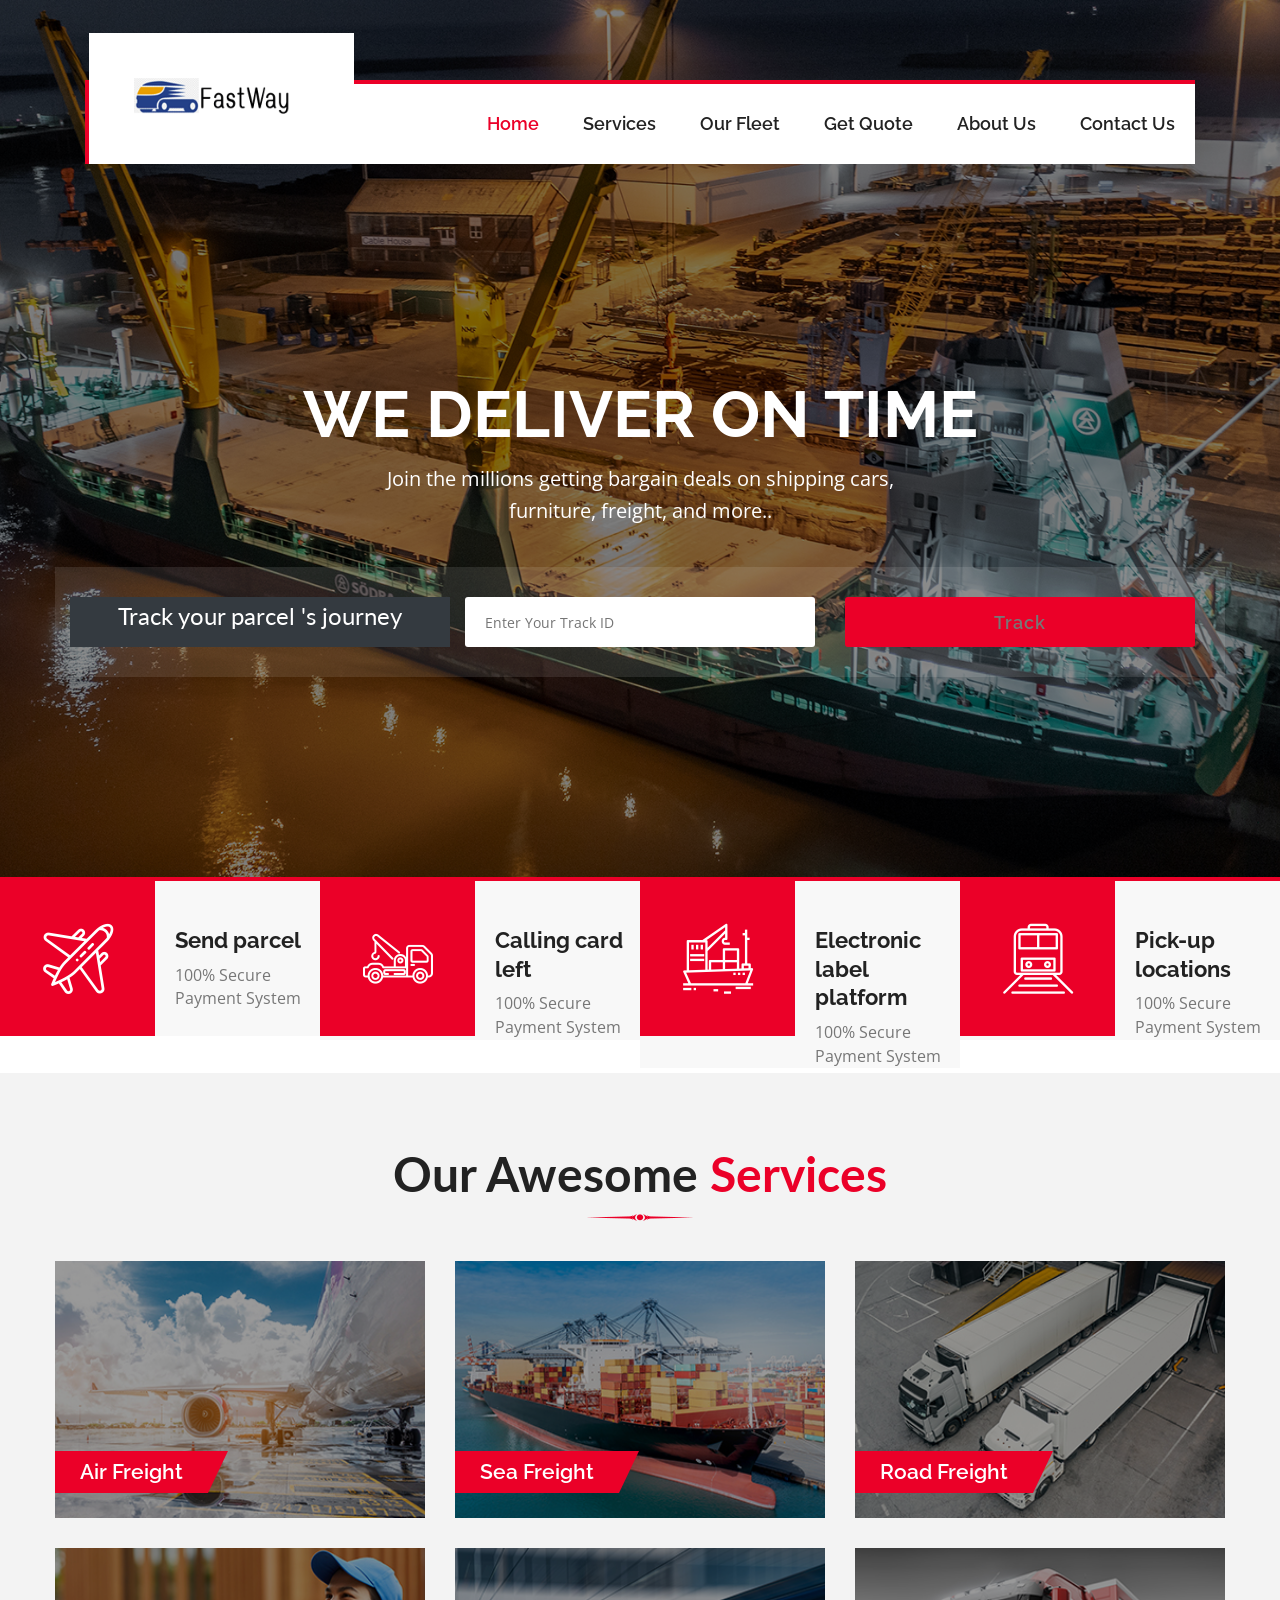
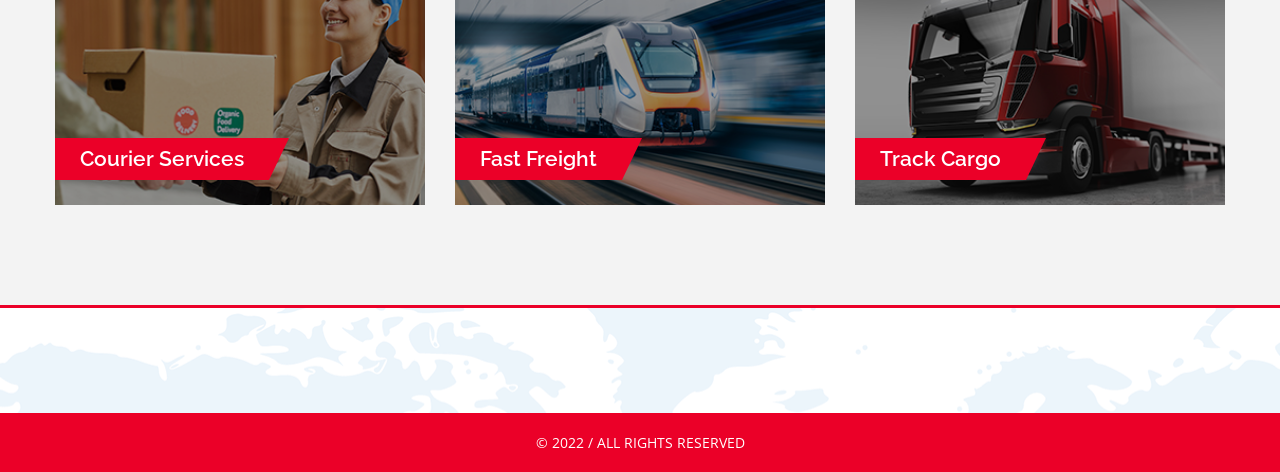
<file: index.html>
<!DOCTYPE html>
<html>

<head>
    <meta charset="utf-8">
    <title>FastWay | Home</title>
    <!-- Stylesheets -->
    <link href="css/bootstrap.css" rel="stylesheet">
    <link href="css/style.css" rel="stylesheet">
    <link href="css/responsive.css" rel="stylesheet">
    <link rel="shortcut icon" href="images/favicon.png" type="image/x-icon">
    <link rel="icon" href="images/favicon.png" type="image/x-icon">

    <!-- Responsive -->
    <meta http-equiv="X-UA-Compatible" content="IE=edge">
    <meta name="viewport" content="width=device-width, initial-scale=1.0, maximum-scale=1.0, user-scalable=0">

    <!--[if lt IE 9]><script src="https://cdnjs.cloudflare.com/ajax/libs/html5shiv/3.7.3/html5shiv.js"></script><![endif]-->
    <!--[if lt IE 9]><script src="js/respond.js"></script><![endif]-->
</head>

<body class="hidden-bar-wrapper">

    <div class="page-wrapper">

        <!-- Preloader -->
        <div class="preloader"></div>

        <!-- Main Header / Header Style Two -->
        <header class="main-header header-style-two">
            <div class="auto-container">
                <div class="header-inner">
                    <!--Header Top-->
                    <div class="header-top">
                        <div class="clearfix">



                        </div>

                    </div>

                    <!--Header-Upper-->
                    <div class="header-upper">

                        <div class="clearfix">

                            <div class="pull-left logo-box">
                                <div class="logo">
                                    <a href="index.html"><img src="assets/logo2.png" alt="" title=""></a>
                                </div>
                            </div>

                            <div class="pull-right upper-right">

                                <!--Header Lower-->
                                <div class="header-lower">


                                    <div class="nav-outer clearfix">
                                        <!-- Main Menu -->
                                        <nav class="main-menu navbar-expand-md">
                                            <div class="navbar-header">
                                                <!-- Toggle Button -->
                                                <button class="navbar-toggler" type="button" data-toggle="collapse" data-target="#navbarSupportedContent" aria-controls="navbarSupportedContent" aria-expanded="false" aria-label="Toggle navigation">
													<span class="icon-bar"></span>
													<span class="icon-bar"></span>
													<span class="icon-bar"></span>
												</button>
                                            </div>

                                            <div class="navbar-collapse collapse clearfix" id="navbarSupportedContent">
                                                <ul class="navigation clearfix">
                                                    <li class="current "><a href="./index.html">Home </a>

                                                    </li>
                                                    <li><a href="services.html">Services</a></li>
                                                    <li class=""><a href="fleet.html">Our Fleet </a></li>

                                                    <li>
                                                        <a href="quote.html">Get Quote</a>
                                                    </li>
                                                    <li>
                                                        <a href="about.html">About us</a>
                                                    </li>

                                                    <li><a href="contact.html">Contact us</a></li>
                                                </ul>
                                            </div>
                                        </nav>

                                    </div>

                                </div>
                                <!--End Header Lower-->

                            </div>

                        </div>

                    </div>
                    <!--End Header Upper-->
                </div>
            </div>

            <!--Sticky Header-->
            <div class="sticky-header">
                <div class="auto-container clearfix">
                    <!--Logo-->
                    <div class="logo pull-left">
                        <a href="index.html" class="img-responsive"><img src="assets/logo2.png" alt="" title=""></a>
                    </div>

                    <!--Right Col-->
                    <div class="right-col pull-right">
                        <!-- Main Menu -->
                        <nav class="main-menu navbar-expand-md">
                            <button class="navbar-toggler" type="button" data-toggle="collapse" data-target="#navbarSupportedContent1" aria-controls="navbarSupportedContent1" aria-expanded="false" aria-label="Toggle navigation">
                            <span class="icon-bar"></span>
                            <span class="icon-bar"></span>
                            <span class="icon-bar"></span>
                        </button>

                            <div class="navbar-collapse collapse clearfix" id="navbarSupportedContent1">
                                <ul class="navigation clearfix">
                                    <li class="current "><a href="./index.html">Home </a>

                                    </li>
                                    <li><a href="services.html">Services</a></li>
                                    <li class=""><a href="fleet.html">Our Fleet </a></li>

                                    <li>
                                        <a href="quote.html">Get Quote</a>
                                    </li>
                                    <li>
                                        <a href="about.html">About us</a>
                                    </li>

                                    <li><a href="contact.html">Contact us</a></li>
                                </ul>
                            </div>
                        </nav>
                        <!-- Main Menu End-->
                    </div>
                </div>
            </div>
            <!--End Sticky Header-->

        </header>
        <!--End Main Header -->



        <!-- Banner Section Two -->
        <section class="banner-section-two" style="background-image:url(images/background/11.jpg)">
            <div class="auto-container">

                <!-- Content Column -->
                <div class="content-column">
                    <div class="inner-column wow slideInUp" data-wow-delay="0ms" data-wow-duration="1500ms">
                        <h1>WE DELIVER ON TIME </h1>
                        <div class="text">Join the millions getting bargain deals on shipping cars, <br> furniture, freight, and more..</div>

                        <!-- Banner Form -->
                        <div class="banner-form-two wow slideInUp" data-wow-delay="0ms" data-wow-duration="1500ms">
                            <form>
                                <div class="row clearfix">

                                    <!-- Form Group -->
                                    <div class="form-group col-lg-4 col-md-6 col-sm-12 bg-dark text-white">
                                        <h4>Track your parcel 's journey</h4>
                                    </div>

                                    <!-- Form Group -->
                                    <div class="form-group col-lg-4 col-md-6 col-sm-12">
                                        <input type="text" id="trackid" placeholder="Enter Your Track ID" required>
                                    </div>

                                    <!-- Form Group -->
                                    <div class="form-group col-lg-4 col-md-12 col-sm-12">
                                        <a class="theme-btn btn-style-three" id="btnTrack">Track</a>
                                    </div>

                                </div>
                            </form>
                        </div>
                        <!-- End Banner Form -->

                    </div>
                </div>

            </div>
        </section>
        <!-- End Banner Section Two -->

        <!-- Featured Section -->
        <section class="featured-section">
            <div class="outer-container">
                <div class="clearfix">

                    <!-- Feature Block -->
                    <div class="feature-block">
                        <div class="inner-box">
                            <div class="icon-box">
                                <span class="icon flaticon-air-freight"></span>
                            </div>
                            <h3>
                                <a href="#">Send parcel</a>
                            </h3>
                            <div class="text">100% Secure Payment System</div>
                        </div>
                    </div>

                    <!-- Feature Block -->
                    <div class="feature-block">
                        <div class="inner-box">
                            <div class="icon-box">
                                <span class="icon flaticon-tow"></span>
                            </div>
                            <h3>
                                <a href="#">Calling card left</a>
                            </h3>
                            <div class="text">100% Secure Payment System</div>
                        </div>
                    </div>

                    <!-- Feature Block -->
                    <div class="feature-block">
                        <div class="inner-box">
                            <div class="icon-box">
                                <span class="icon flaticon-boat"></span>
                            </div>
                            <h3>
                                <a href="#">Electronic label platform</a>
                            </h3>
                            <div class="text">100% Secure Payment System</div>
                        </div>
                    </div>

                    <!-- Feature Block -->
                    <div class="feature-block">
                        <div class="inner-box">
                            <div class="icon-box">
                                <span class="icon flaticon-train-1"></span>
                            </div>
                            <h3><a href="#">Pick-up locations</a></h3>
                            <div class="text">100% Secure Payment System</div>
                        </div>
                    </div>

                </div>
            </div>
        </section>
        <!-- End Featured Section -->



        <!-- Services Section Two -->
        <section class="services-section-two">
            <div class="auto-container">
                <div class="sec-title centered">
                    <h3>Our Awesome <span> Services </span></h3>
                    <div class="separater"></div>
                </div>
                <div class="row clearfix">
                    <!-- Services Block -->
                    <div class="services-block-three col-lg-4 col-md-6 col-sm-12">
                        <div class="inner-box wow fadeInLeft" data-wow-delay="0ms" data-wow-duration="1500ms">
                            <div class="image">
                                <img src="images/resource/service-1.jpg" alt="" />
                                <h4>Air Freight</h4>
                            </div>
                        </div>
                    </div>

                    <!-- Services Block -->
                    <div class="services-block-three col-lg-4 col-md-6 col-sm-12">
                        <div class="inner-box wow fadeInDown" data-wow-delay="0ms" data-wow-duration="1500ms">
                            <div class="image">
                                <img src="images/resource/service-2.jpg" alt="" />
                                <h4>Sea Freight</h4>
                            </div>
                        </div>
                    </div>

                    <!-- Services Block -->
                    <div class="services-block-three col-lg-4 col-md-6 col-sm-12">
                        <div class="inner-box wow fadeInRight" data-wow-delay="0ms" data-wow-duration="1500ms">
                            <div class="image">
                                <img src="images/resource/service-3.jpg" alt="" />
                                <h4>Road Freight </h4>
                            </div>
                        </div>
                    </div>

                    <!-- Services Block -->
                    <div class="services-block-three col-lg-4 col-md-6 col-sm-12">
                        <div class="inner-box wow fadeInLeft" data-wow-delay="0ms" data-wow-duration="1500ms">
                            <div class="image">
                                <img src="images/resource/service-4.jpg" alt="" />
                                <h4>Courier Services</h4>
                            </div>
                        </div>
                    </div>

                    <!-- Services Block -->
                    <div class="services-block-three col-lg-4 col-md-6 col-sm-12">
                        <div class="inner-box wow fadeInUp" data-wow-delay="0ms" data-wow-duration="1500ms">
                            <div class="image">
                                <img src="images/resource/service-5.jpg" alt="" />
                                <h4>Fast Freight </h4>
                            </div>
                        </div>
                    </div>

                    <!-- Services Block -->
                    <div class="services-block-three col-lg-4 col-md-6 col-sm-12">
                        <div class="inner-box wow fadeInRight" data-wow-delay="0ms" data-wow-duration="1500ms">
                            <div class="image">
                                <img src="images/resource/service-6.jpg" alt="" />
                                <h4>Track Cargo</h4>
                            </div>
                        </div>
                    </div>

                </div>
            </div>
        </section>
        <!-- End Services Section Two -->





        <!--Main Footer-->
        <footer class="main-footer style-two" style="background-image:url(images/background/7.png)">


            <!-- Footer Bottom -->
            <div class="footer-bottom">
                <div class="copyright"> &copy; 2022 / ALL RIGHTS RESERVED</div>
            </div>

        </footer>

    </div>
    <!--End pagewrapper-->

    <!--Scroll to top-->
    <div class="scroll-to-top scroll-to-target" data-target="html"><span class="fa fa-arrow-up"></span></div>

    <script src="js/jquery.js"></script>
    <script src="js/popper.min.js"></script>
    <script src="js/bootstrap.min.js"></script>
    <script src="js/jquery.mCustomScrollbar.concat.min.js"></script>
    <script src="js/jquery.fancybox.js"></script>
    <script src="js/appear.js"></script>
    <script src="js/owl.js"></script>
    <script src="js/wow.js"></script>
    <script src="js/jquery-ui.js"></script>
    <script src="js/script.js"></script>

    <script>
        $(function() {
            $("#btnTrack").click(function() {

                var trackID = $("#trackid").val();
                localStorage.setItem("trackid", trackID);
                window.location.href = "track.html";

            });
        });
    </script>





</body>


</html>
</file>
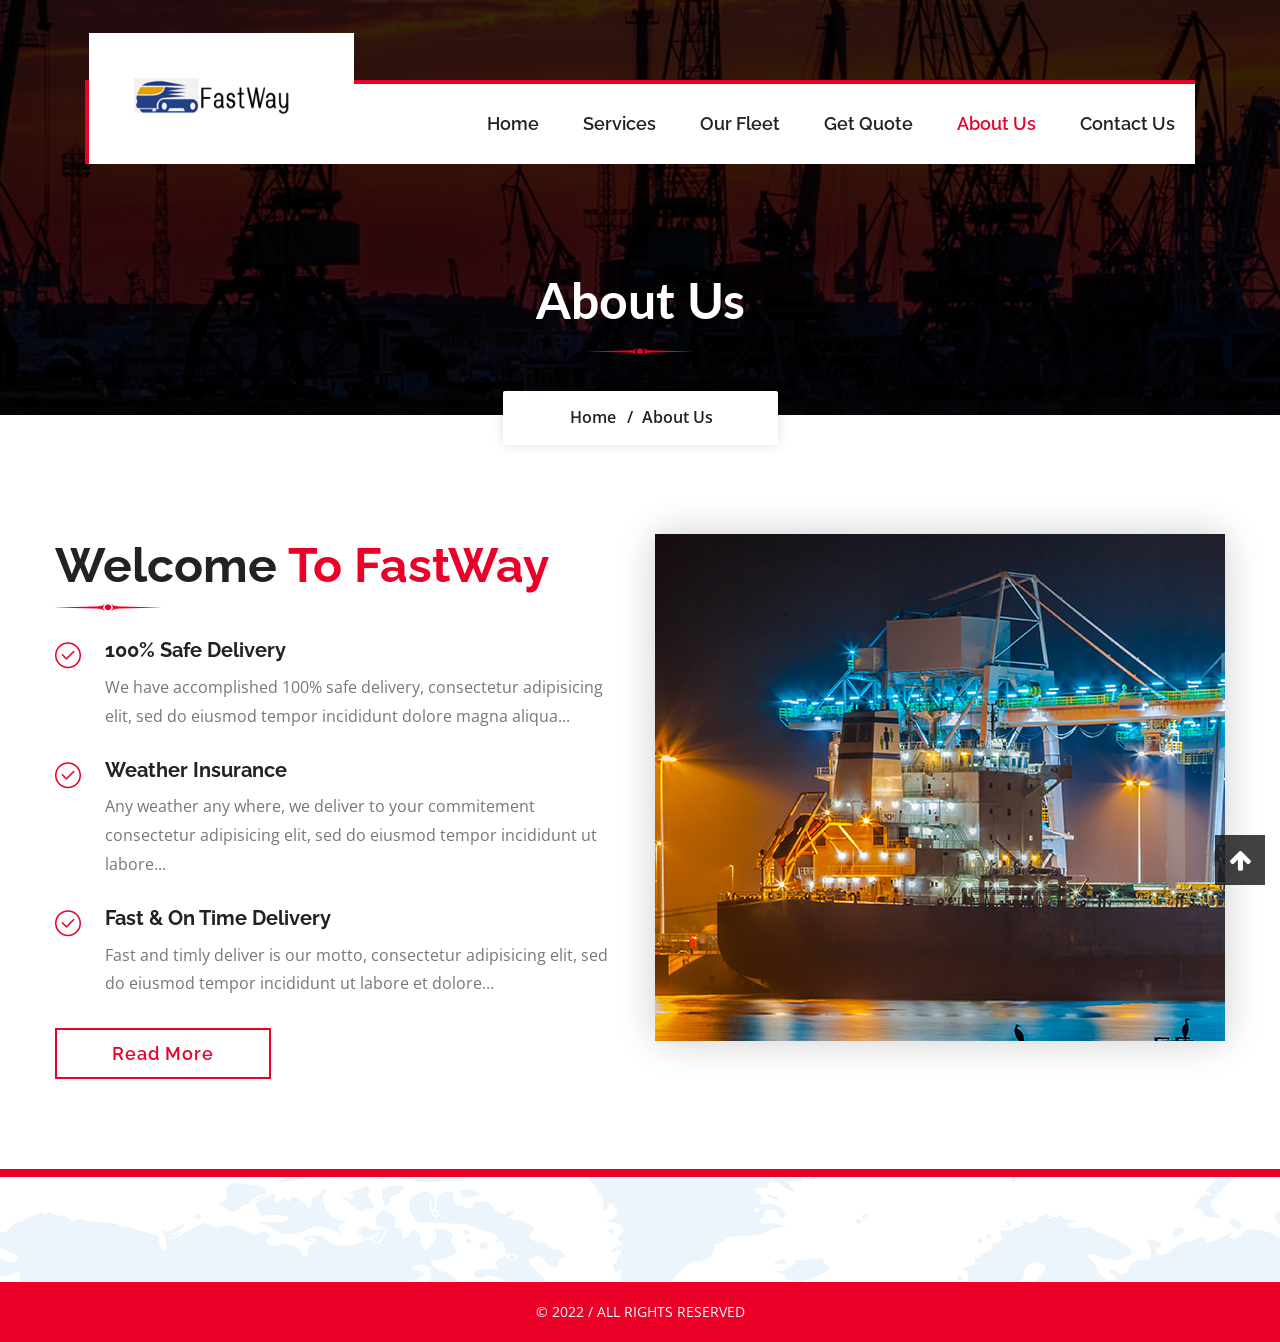
<file: about.html>
<!DOCTYPE html>
<html>


<head>
    <meta charset="utf-8">
    <title>FastWay | About Us</title>
    <!-- Stylesheets -->
    <link href="css/bootstrap.css" rel="stylesheet">
    <link href="css/style.css" rel="stylesheet">
    <link href="css/responsive.css" rel="stylesheet">
    <link rel="shortcut icon" href="images/favicon.png" type="image/x-icon">
    <link rel="icon" href="images/favicon.png" type="image/x-icon">

    <!-- Responsive -->
    <meta http-equiv="X-UA-Compatible" content="IE=edge">
    <meta name="viewport" content="width=device-width, initial-scale=1.0, maximum-scale=1.0, user-scalable=0">

    <!--[if lt IE 9]><script src="https://cdnjs.cloudflare.com/ajax/libs/html5shiv/3.7.3/html5shiv.js"></script><![endif]-->
    <!--[if lt IE 9]><script src="js/respond.js"></script><![endif]-->
</head>

<body class="hidden-bar-wrapper">

    <div class="page-wrapper">

        <!-- Preloader -->
        <div class="preloader"></div>

        <!-- Main Header / Header Style Two -->
        <header class="main-header header-style-two">
            <div class="auto-container">
                <div class="header-inner">
                    <!--Header Top-->
                    <div class="header-top">
                        <div class="clearfix">



                        </div>

                    </div>

                    <!--Header-Upper-->
                    <div class="header-upper">

                        <div class="clearfix">

                            <div class="pull-left logo-box">
                                <div class="logo">
                                    <a href="index.html"><img src="assets/logo2.png" alt="" title=""></a>
                                </div>
                            </div>

                            <div class="pull-right upper-right">

                                <!--Header Lower-->
                                <div class="header-lower">


                                    <div class="nav-outer clearfix">
                                        <!-- Main Menu -->
                                        <nav class="main-menu navbar-expand-md">
                                            <div class="navbar-header">
                                                <!-- Toggle Button -->
                                                <button class="navbar-toggler" type="button" data-toggle="collapse" data-target="#navbarSupportedContent" aria-controls="navbarSupportedContent" aria-expanded="false" aria-label="Toggle navigation">
													<span class="icon-bar"></span>
													<span class="icon-bar"></span>
													<span class="icon-bar"></span>
												</button>
                                            </div>

                                            <div class="navbar-collapse collapse clearfix" id="navbarSupportedContent">
                                                <ul class="navigation clearfix">
                                                    <li><a href="./index.html">Home </a>

                                                    </li>
                                                    <li><a href="services.html">Services</a></li>
                                                    <li class=""><a href="fleet.html">Our Fleet </a></li>

                                                    <li>
                                                        <a href="quote.html">Get Quote</a>
                                                    </li>
                                                    <li class="current">
                                                        <a href="about.html">About us</a>
                                                    </li>

                                                    <li><a href="contact.html">Contact us</a></li>
                                                </ul>
                                            </div>
                                        </nav>


                                    </div>

                                </div>
                                <!--End Header Lower-->

                            </div>

                        </div>

                    </div>
                    <!--End Header Upper-->
                </div>
            </div>

            <!--Sticky Header-->
            <div class="sticky-header">
                <div class="auto-container clearfix">
                    <!--Logo-->
                    <div class="logo pull-left">
                        <a href="index.html" class="img-responsive"><img src="assets/logo2.png" alt="" title=""></a>
                    </div>

                    <!--Right Col-->
                    <div class="right-col pull-right">
                        <!-- Main Menu -->
                        <nav class="main-menu navbar-expand-md">
                            <button class="navbar-toggler" type="button" data-toggle="collapse" data-target="#navbarSupportedContent1" aria-controls="navbarSupportedContent1" aria-expanded="false" aria-label="Toggle navigation">
                            <span class="icon-bar"></span>
                            <span class="icon-bar"></span>
                            <span class="icon-bar"></span>
                        </button>

                            <div class="navbar-collapse collapse clearfix" id="navbarSupportedContent1">
                                <ul class="navigation clearfix">
                                    <li><a href="./index.html">Home </a>

                                    </li>
                                    <li><a href="services.html">Services</a></li>
                                    <li class=""><a href="fleet.html">Our Fleet </a></li>

                                    <li>
                                        <a href="quote.html">Get Quote</a>
                                    </li>
                                    <li class="current">
                                        <a href="about.html">About us</a>
                                    </li>

                                    <li><a href="contact.html">Contact us</a></li>
                                </ul>
                            </div>
                        </nav>
                        <!-- Main Menu End-->
                    </div>
                </div>
            </div>
            <!--End Sticky Header-->

        </header>
        <!--End Main Header -->


        <!--Page Title-->
        <section class="page-title" style="background-image:url(images/background/12.jpg);">
            <div class="auto-container">
                <h2>About Us</h2>
                <div class="separater"></div>
            </div>
        </section>

        <!--Breadcrumb-->
        <div class="breadcrumb-outer">
            <div class="auto-container">
                <ul class="bread-crumb text-center">
                    <li><a href="index.html">Home</a> <span>/</span></li>
                    <li>About Us</li>
                </ul>
            </div>
        </div>
        <!--End Page Title-->

        <!-- Welcome Section -->
        <section class="welcome-section">
            <div class="auto-container">
                <div class="row clearfix">

                    <!-- Content Column -->
                    <div class="content-column col-lg-6 col-md-12 col-sm-12">
                        <div class="inner-column wow fadeInLeft" data-wow-delay="0ms" data-wow-duration="1500ms">
                            <div class="sec-title-two sec-title">
                                <h2>Welcome <span>To FastWay</span></h2>
                                <div class="separater"></div>
                            </div>
                            <ul class="list-style-one">
                                <li><span>100% Safe Delivery</span>We have accomplished 100% safe delivery, consectetur adipisicing elit, sed do eiusmod tempor incididunt dolore magna aliqua...</li>
                                <li><span>Weather Insurance</span>Any weather any where, we deliver to your commitement consectetur adipisicing elit, sed do eiusmod tempor incididunt ut labore...</li>
                                <li><span>Fast & On Time Delivery</span>Fast and timly deliver is our motto, consectetur adipisicing elit, sed do eiusmod tempor incididunt ut labore et dolore...</li>
                            </ul>
                            <a href="#" class="theme-btn btn-style-four">Read More</a>
                        </div>
                    </div>

                    <!-- Image Column -->
                    <div class="image-column col-lg-6 col-md-12 col-sm-12">
                        <div class="inner-column wow fadeInRight" data-wow-delay="0ms" data-wow-duration="1500ms">
                            <div class="image">
                                <img src="images/resource/welcome.jpg" alt="" />
                            </div>
                        </div>
                    </div>

                </div>
            </div>
        </section>
        <!-- End Welcome Section -->




        <!--Main Footer-->
        <footer class="main-footer style-three" style="background-image:url(images/background/7.png)">


            <!-- Footer Bottom -->
            <div class="footer-bottom">
                <div class="copyright"> &copy; 2022 / ALL RIGHTS RESERVED</div>
            </div>

        </footer>

    </div>
    <!--End pagewrapper-->

    <!--Scroll to top-->
    <div class="scroll-to-top scroll-to-target" data-target="html"><span class="fa fa-arrow-up"></span></div>

    <script src="js/jquery.js"></script>
    <script src="js/popper.min.js"></script>
    <script src="js/bootstrap.min.js"></script>
    <script src="js/jquery.mCustomScrollbar.concat.min.js"></script>
    <script src="js/jquery.fancybox.js"></script>
    <script src="js/appear.js"></script>
    <script src="js/owl.js"></script>
    <script src="js/wow.js"></script>
    <script src="js/jquery-ui.js"></script>
    <script src="js/script.js"></script>

</body>

</html>
</file>
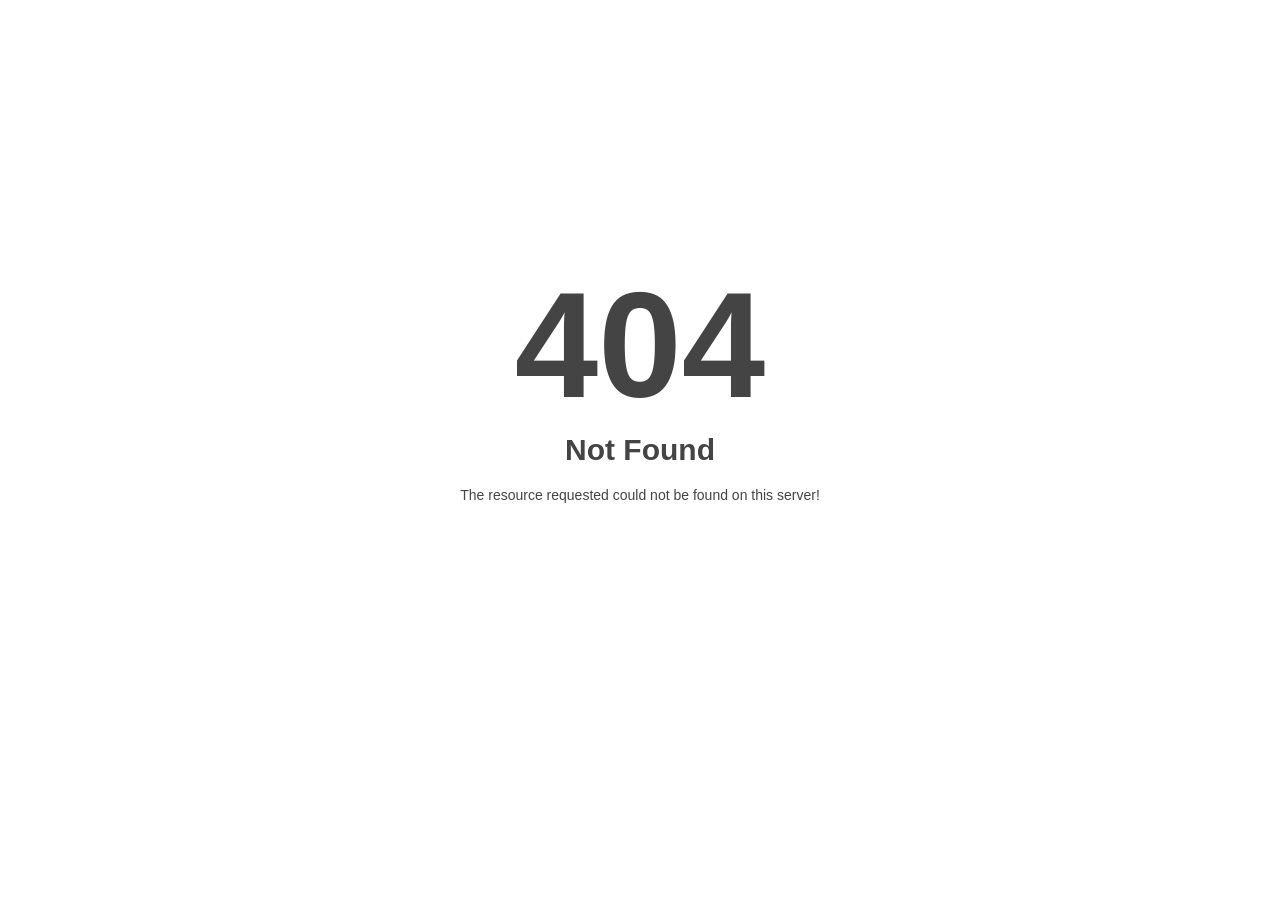
<file: blog-detail.html>
<!DOCTYPE html>
<html style="height:100%">
<head>
<meta name="viewport" content="width=device-width, initial-scale=1, shrink-to-fit=no" />
<title> 404 Not Found
</title></head>
<body style="color: #444; margin:0;font: normal 14px/20px Arial, Helvetica, sans-serif; height:100%; background-color: #fff;">
<div style="height:auto; min-height:100%; ">     <div style="text-align: center; width:800px; margin-left: -400px; position:absolute; top: 30%; left:50%;">
        <h1 style="margin:0; font-size:150px; line-height:150px; font-weight:bold;">404</h1>
<h2 style="margin-top:20px;font-size: 30px;">Not Found
</h2>
<p>The resource requested could not be found on this server!</p>
</div></div></body></html>
</file>
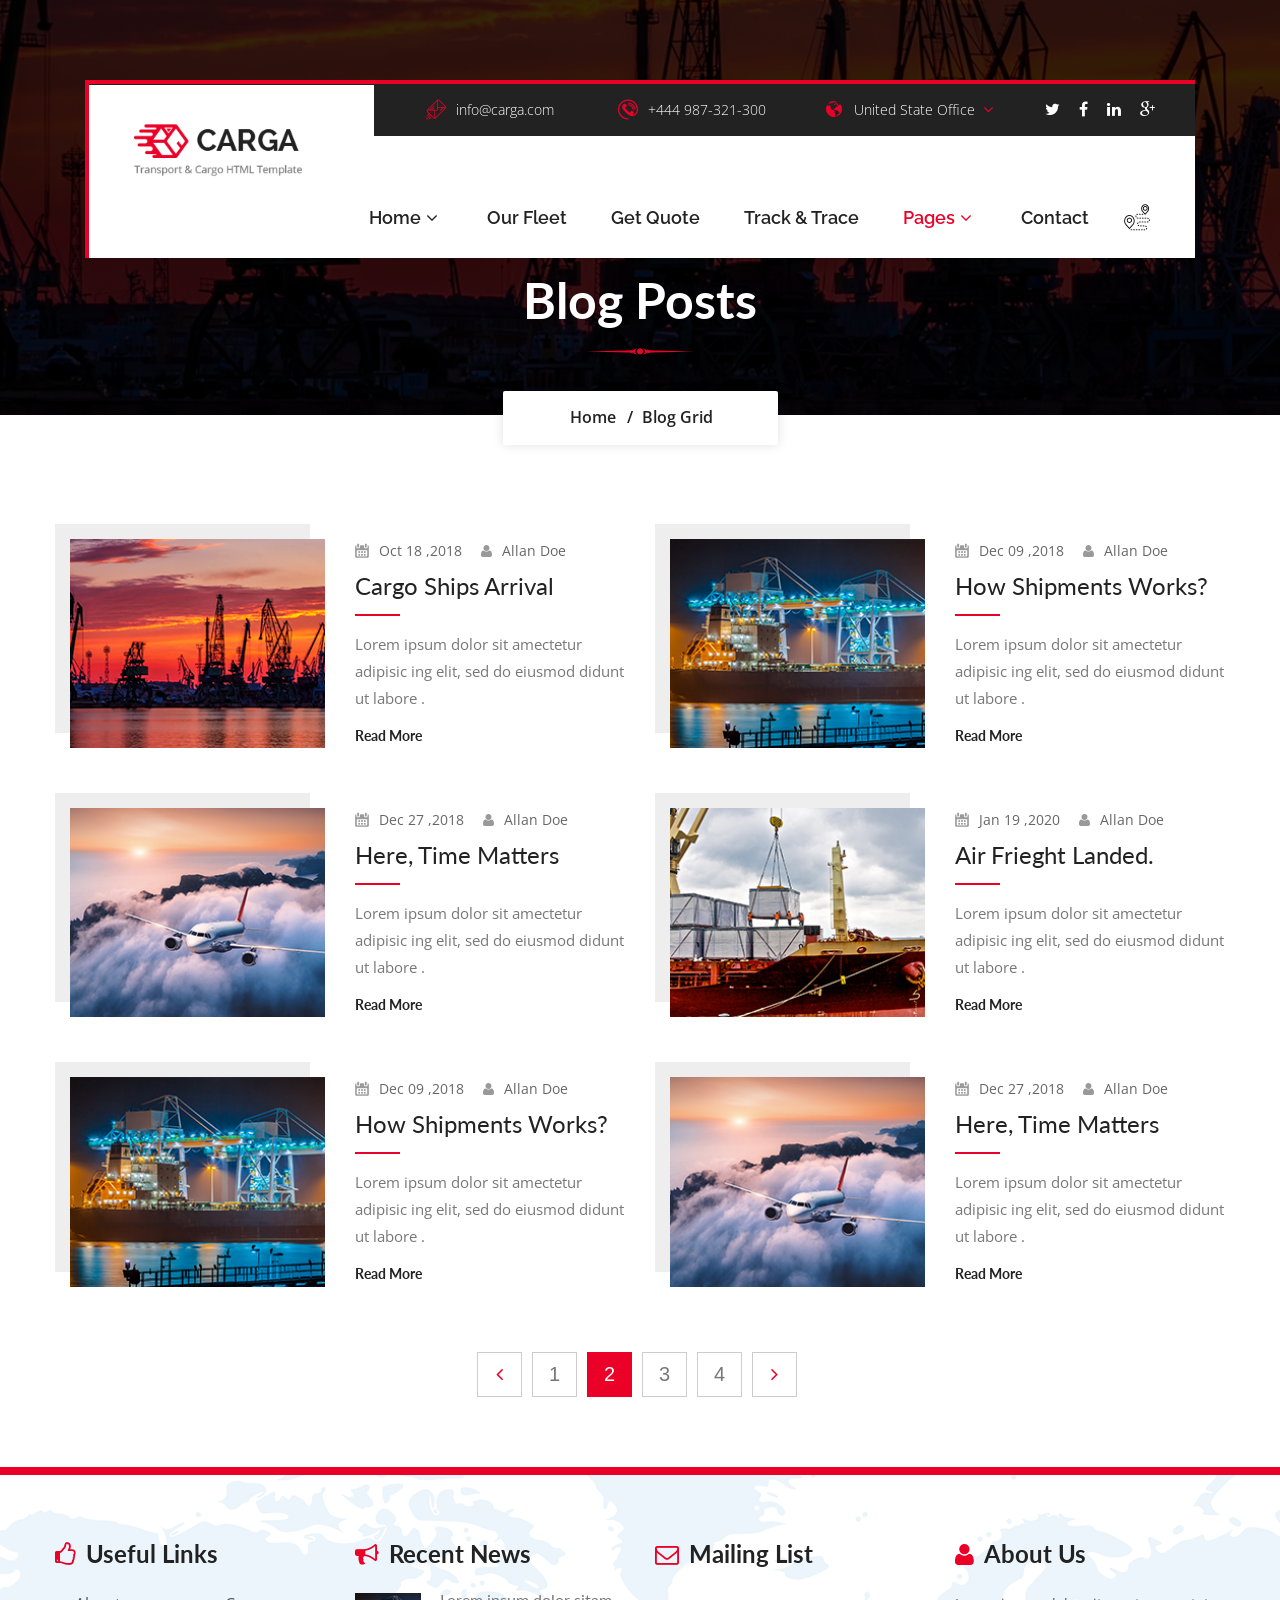
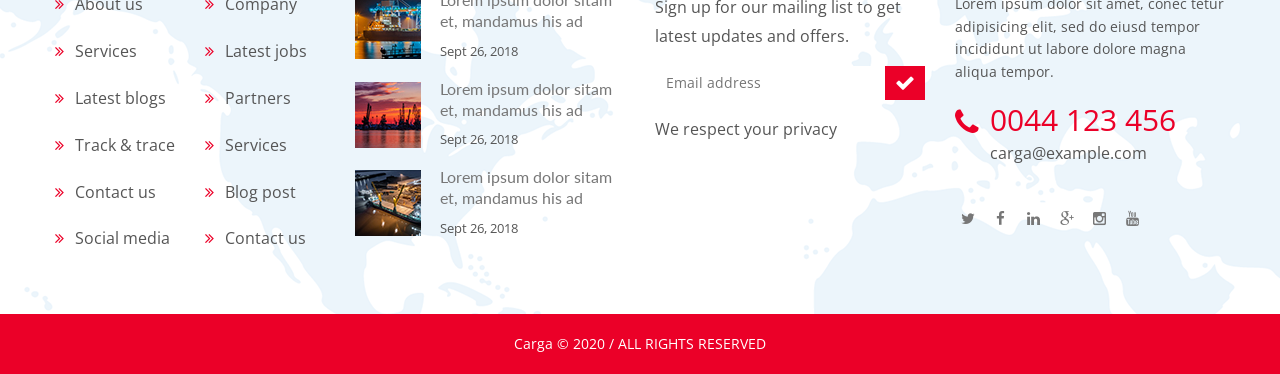
<file: blog.html>
<!DOCTYPE html>
<html>

<!-- Mirrored from nauthemes.net/html/carga/blog.html by HTTrack Website Copier/3.x [XR&CO'2014], Mon, 21 Feb 2022 17:31:22 GMT -->
<head>
<meta charset="utf-8">
<title>Carga HTML Template | Blog Posts</title>
<!-- Stylesheets -->
<link href="css/bootstrap.css" rel="stylesheet">
<link href="css/style.css" rel="stylesheet">
<link href="css/responsive.css" rel="stylesheet">
<link rel="shortcut icon" href="images/favicon.png" type="image/x-icon">
<link rel="icon" href="images/favicon.png" type="image/x-icon">

<!-- Responsive -->
<meta http-equiv="X-UA-Compatible" content="IE=edge">
<meta name="viewport" content="width=device-width, initial-scale=1.0, maximum-scale=1.0, user-scalable=0">

<!--[if lt IE 9]><script src="https://cdnjs.cloudflare.com/ajax/libs/html5shiv/3.7.3/html5shiv.js"></script><![endif]-->
<!--[if lt IE 9]><script src="js/respond.js"></script><![endif]-->
</head>

<body class="hidden-bar-wrapper">

<div class="page-wrapper">
 	
    <!-- Preloader -->
    <div class="preloader"></div>
 	
 	<!-- Main Header / Header Style Two -->
    <header class="main-header header-style-two">
		<div class="auto-container">
			<div class="header-inner">
				<!--Header Top-->
				<div class="header-top">
					<div class="clearfix">
						
						<!--Top Right-->
						<div class="top-right">
						
							<!-- Right List -->
							<ul class="right-list">
								<li><span class="icon flaticon-mail"></span>info@carga.com</li>
								<li><span class="icon flaticon-phone-contact"></span>+444 987-321-300</li>
							</ul>
							
							<!--Language-->
							<div class="language dropdown"><a class="btn btn-default dropdown-toggle" id="dropdownMenu2" data-toggle="dropdown" aria-haspopup="true" aria-expanded="true" href="#"><span class="globe flaticon-world"></span>United State Office &nbsp;<span class="icon fa fa-angle-down"></span></a>
								<ul class="dropdown-menu style-one" aria-labelledby="dropdownMenu2">
									<li><a href="#">New York Office</a></li>
									<li><a href="#">Berlin Office</a></li>
									<li><a href="#">Dubai Office</a></li>
								</ul>
							</div>
							
							<!--Social Box-->
							<ul class="social-box">
								<li><a href="#"><span class="fa fa-twitter"></span></a></li>
								<li><a href="#"><span class="fa fa-facebook"></span></a></li>
								<li><a href="#"><span class="fa fa-linkedin"></span></a></li>
								<li><a href="#"><span class="fa fa-google-plus"></span></a></li>
							</ul>
							
						</div>
						
					</div>
					
				</div>
			
				<!--Header-Upper-->
				<div class="header-upper">
					
					<div class="clearfix">
						
						<div class="pull-left logo-box">
							<div class="logo"><a href="index.html"><img src="images/logo-2.png" alt="" title=""></a></div>
						</div>
						
						<div class="pull-right upper-right">
							
							<!--Header Lower-->
							<div class="header-lower">
								
								
									<div class="nav-outer clearfix">
										<!-- Main Menu -->
										<nav class="main-menu navbar-expand-md">
											<div class="navbar-header">
												<!-- Toggle Button -->    	
												<button class="navbar-toggler" type="button" data-toggle="collapse" data-target="#navbarSupportedContent" aria-controls="navbarSupportedContent" aria-expanded="false" aria-label="Toggle navigation">
													<span class="icon-bar"></span>
													<span class="icon-bar"></span>
													<span class="icon-bar"></span>
												</button>
											</div>
											
											<div class="navbar-collapse collapse clearfix" id="navbarSupportedContent">
												<ul class="navigation clearfix">
													<li class="dropdown"><a href="#">Home<i class="fa fa-angle-down"></i></a>
														<ul>
															<li><a href="index.html">Home Page 01</a></li>
															<li><a href="index-2.html">Home Page 02</a></li>
															<li class="dropdown"><a href="#">Header Styles</a>
																<ul>
																	<li><a href="index.html">Header Style 01</a></li>
																	<li><a href="index-2.html">Header Style 02</a></li>
																</ul>
															</li>
														</ul>
													</li>
													<li><a href="fleet.html">Our Fleet</a></li>
													<li><a href="quote.html">Get Quote</a></li>
													<li><a href="track.html">Track & Trace</a></li>
													<li class="current dropdown"><a href="#">Pages<i class="fa fa-angle-down"></i></a>
														<ul>
															<li class="new-item"><a href="track-trace/pdo_login.html">Track System <span>(New)</span></a></li>
															<li><a href="about.html">About Us</a></li>
															<li><a href="blog.html">Blog Grid</a></li>
															<li><a href="services.html">Services List</a></li>
															<li><a href="testimonials.html">Testimonials</a></li>
															<li><a href="team-members.html">Team Members</a></li>
														</ul>
													</li>
													<li><a href="contact.html">Contact</a></li>
												</ul>
											</div>
										</nav>
										
										<!-- Main Menu End-->
										<div class="outer-box clearfix">
										
											<!--Option Box-->
											<div class="option-box">
												
												<!--Search Box-->
												<div class="search-box-outer">
													<div class="dropdown">
														<button class="search-box-btn dropdown-toggle" type="button" id="dropdownMenu3" data-toggle="dropdown" aria-haspopup="true" aria-expanded="false"><span class="flaticon-route"></span></button>
														<ul class="dropdown-menu pull-right search-panel" aria-labelledby="dropdownMenu3">
															<li class="panel-outer">
																<div class="form-container">
																	<form method="post" action="https://nauthemes.net/html/carga/blog.html">
																		<div class="form-group">
																			<input type="search" name="field-name" value="" placeholder="Track Your Shipment" required>
																			<button type="submit" class="search-btn"><span class="fa fa-search"></span></button>
																		</div>
																	</form>
																</div>
															</li>
														</ul>
													</div>
												</div>
												
											</div>
										</div>
									</div>
								
							</div>
							<!--End Header Lower-->
							
						</div>
						
					</div>
					
				</div>
			<!--End Header Upper-->
			</div>
        </div>
		
		<!--Sticky Header-->
        <div class="sticky-header">
        	<div class="auto-container clearfix">
            	<!--Logo-->
            	<div class="logo pull-left">
                	<a href="index.html" class="img-responsive"><img src="images/logo-small-2.png" alt="" title=""></a>
                </div>
                
                <!--Right Col-->
                <div class="right-col pull-right">
                	<!-- Main Menu -->
                    <nav class="main-menu navbar-expand-md">
                        <button class="navbar-toggler" type="button" data-toggle="collapse" data-target="#navbarSupportedContent1" aria-controls="navbarSupportedContent1" aria-expanded="false" aria-label="Toggle navigation">
                            <span class="icon-bar"></span>
                            <span class="icon-bar"></span>
                            <span class="icon-bar"></span>
                        </button>
                        
                        <div class="navbar-collapse collapse clearfix" id="navbarSupportedContent1">
                            <ul class="navigation clearfix">
								<li class="dropdown"><a href="#">Home<i class="fa fa-angle-down"></i></a>
									<ul>
										<li><a href="index.html">Home Page 01</a></li>
										<li><a href="index-2.html">Home Page 02</a></li>
										<li class="dropdown"><a href="#">Header Styles</a>
											<ul>
												<li><a href="index.html">Header Style 01</a></li>
												<li><a href="index-2.html">Header Style 02</a></li>
											</ul>
										</li>
									</ul>
								</li>
								<li><a href="fleet.html">our Fleet</a></li>
								<li><a href="quote.html">Get Quote</a></li>
								<li><a href="track.html">Track & Trace</a></li>
								<li class="current dropdown"><a href="#">More Pages<i class="fa fa-angle-down"></i></a>
									<ul>
										<li class="new-item"><a href="track-trace/pdo_login.html">Track System <span>(New)</span></a></li>
										<li><a href="about.html">About Us</a></li>
										<li><a href="blog.html">Blog Grid</a></li>
										<li><a href="services.html">Services List</a></li>
										<li><a href="testimonials.html">Testimonials</a></li>
										<li><a href="team-members.html">Team Members</a></li>
									</ul>
								</li>
								<li><a href="contact.html">Contact</a></li>
                            </ul>
                        </div>
                    </nav><!-- Main Menu End-->
                </div>
            </div>
        </div>
        <!--End Sticky Header-->
    
    </header>
    <!--End Main Header -->
	
	
	<!--Page Title-->
    <section class="page-title" style="background-image:url(images/background/12.jpg);">
    	<div class="auto-container">
        	<h2>Blog Posts</h2>
			<div class="separater"></div>
        </div>
    </section>
    
    <!--Breadcrumb-->
    <div class="breadcrumb-outer">
    	<div class="auto-container">
        	<ul class="bread-crumb text-center">
            	<li><a href="index.html">Home</a> <span>/</span></li>
                <li>Blog Grid</li>
            </ul>
        </div>
    </div>
    <!--End Page Title-->
	
	
	<section class="news-section news-page red">
		<div class="auto-container">
			<div class="row clearfix">
				<!-- News Block -->
				<div class="news-block col-lg-6 col-md-12 col-sm-12">
					<div class="inner-box wow fadeInUp animated" data-wow-delay="0ms" data-wow-duration="1500ms" style="visibility: visible; animation-duration: 1500ms; animation-delay: 0ms; animation-name: fadeInUp;">
						<div class="row clearfix">
							<!-- Image Column -->
							<div class="image-column col-lg-6 col-md-6 col-sm-12">
								<div class="inner-column">
									<div class="image">
										<a href="#"><img src="images/resource/news-1.jpg" alt=""></a>
									</div>
								</div>
							</div>
							<!-- Content Column -->
							<div class="content-column col-lg-6 col-md-6 col-sm-12">
								<div class="inner-column">
									<ul class="post-meta">
										<li><span class="icon flaticon-calendar-1"></span>Oct 18 ,2018</li>
										<li><span class="icon fa fa-user"></span>Allan Doe</li>
									</ul>
									<h3><a href="#">Cargo Ships Arrival</a></h3>
									<div class="text">Lorem ipsum dolor sit amectetur adipisic ing elit, sed do eiusmod  didunt ut labore .</div>
									<a href="#" class="read-more">Read more</a>
								</div>
							</div>
						</div>
					</div>
				</div>
				
				<!-- News Block -->
				<div class="news-block col-lg-6 col-md-12 col-sm-12">
					<div class="inner-box wow fadeInUp animated" data-wow-delay="300ms" data-wow-duration="1500ms" style="visibility: visible; animation-duration: 1500ms; animation-delay: 300ms; animation-name: fadeInUp;">
						<div class="row clearfix">
							<!-- Image Column -->
							<div class="image-column col-lg-6 col-md-6 col-sm-12">
								<div class="inner-column">
									<div class="image">
										<a href="#"><img src="images/resource/news-2.jpg" alt=""></a>
									</div>
								</div>
							</div>
							<!-- Content Column -->
							<div class="content-column col-lg-6 col-md-6 col-sm-12">
								<div class="inner-column">
									<ul class="post-meta">
										<li><span class="icon flaticon-calendar-1"></span>Dec 09 ,2018</li>
										<li><span class="icon fa fa-user"></span>Allan Doe</li>
									</ul>
									<h3><a href="#">How Shipments Works?</a></h3>
									<div class="text">Lorem ipsum dolor sit amectetur adipisic ing elit, sed do eiusmod  didunt ut labore .</div>
									<a href="#" class="read-more">Read more</a>
								</div>
							</div>
						</div>
					</div>
				</div>
				
				<!-- News Block -->
				<div class="news-block col-lg-6 col-md-12 col-sm-12">
					<div class="inner-box wow fadeInUp animated" data-wow-delay="600ms" data-wow-duration="1500ms" style="visibility: visible; animation-duration: 1500ms; animation-delay: 600ms; animation-name: fadeInUp;">
						<div class="row clearfix">
							<!-- Image Column -->
							<div class="image-column col-lg-6 col-md-6 col-sm-12">
								<div class="inner-column">
									<div class="image">
										<a href="#"><img src="images/resource/news-3.jpg" alt=""></a>
									</div>
								</div>
							</div>
							<!-- Content Column -->
							<div class="content-column col-lg-6 col-md-6 col-sm-12">
								<div class="inner-column">
									<ul class="post-meta">
										<li><span class="icon flaticon-calendar-1"></span>Dec 27 ,2018</li>
										<li><span class="icon fa fa-user"></span>Allan Doe</li>
									</ul>
									<h3><a href="#">Here, Time Matters</a></h3>
									<div class="text">Lorem ipsum dolor sit amectetur adipisic ing elit, sed do eiusmod  didunt ut labore .</div>
									<a href="#" class="read-more">Read more</a>
								</div>
							</div>
						</div>
					</div>
				</div>
				
				<!-- News Block -->
				<div class="news-block col-lg-6 col-md-12 col-sm-12">
					<div class="inner-box wow fadeInUp animated" data-wow-delay="900ms" data-wow-duration="1500ms" style="visibility: visible; animation-duration: 1500ms; animation-delay: 900ms; animation-name: fadeInUp;">
						<div class="row clearfix">
							<!-- Image Column -->
							<div class="image-column col-lg-6 col-md-6 col-sm-12">
								<div class="inner-column">
									<div class="image">
										<a href="#"><img src="images/resource/news-4.jpg" alt=""></a>
									</div>
								</div>
							</div>
							<!-- Content Column -->
							<div class="content-column col-lg-6 col-md-6 col-sm-12">
								<div class="inner-column">
									<ul class="post-meta">
										<li><span class="icon flaticon-calendar-1"></span>Jan 19 ,2020</li>
										<li><span class="icon fa fa-user"></span>Allan Doe</li>
									</ul>
									<h3><a href="#">Air Frieght Landed.</a></h3>
									<div class="text">Lorem ipsum dolor sit amectetur adipisic ing elit, sed do eiusmod  didunt ut labore .</div>
									<a href="#" class="read-more">Read more</a>
								</div>
							</div>
						</div>
					</div>
				</div>
				<!-- News Block -->
				<div class="news-block col-lg-6 col-md-12 col-sm-12">
					<div class="inner-box wow fadeInUp animated" data-wow-delay="1200ms" data-wow-duration="1500ms" style="visibility: visible; animation-duration: 1500ms; animation-delay: 300ms; animation-name: fadeInUp;">
						<div class="row clearfix">
							<!-- Image Column -->
							<div class="image-column col-lg-6 col-md-6 col-sm-12">
								<div class="inner-column">
									<div class="image">
										<a href="#"><img src="images/resource/news-2.jpg" alt=""></a>
									</div>
								</div>
							</div>
							<!-- Content Column -->
							<div class="content-column col-lg-6 col-md-6 col-sm-12">
								<div class="inner-column">
									<ul class="post-meta">
										<li><span class="icon flaticon-calendar-1"></span>Dec 09 ,2018</li>
										<li><span class="icon fa fa-user"></span>Allan Doe</li>
									</ul>
									<h3><a href="#">How Shipments Works?</a></h3>
									<div class="text">Lorem ipsum dolor sit amectetur adipisic ing elit, sed do eiusmod  didunt ut labore .</div>
									<a href="#" class="read-more">Read more</a>
								</div>
							</div>
						</div>
					</div>
				</div>
				
				<!-- News Block -->
				<div class="news-block col-lg-6 col-md-12 col-sm-12">
					<div class="inner-box wow fadeInUp animated" data-wow-delay="1500ms" data-wow-duration="1500ms" style="visibility: visible; animation-duration: 1500ms; animation-delay: 600ms; animation-name: fadeInUp;">
						<div class="row clearfix">
							<!-- Image Column -->
							<div class="image-column col-lg-6 col-md-6 col-sm-12">
								<div class="inner-column">
									<div class="image">
										<a href="#"><img src="images/resource/news-3.jpg" alt=""></a>
									</div>
								</div>
							</div>
							<!-- Content Column -->
							<div class="content-column col-lg-6 col-md-6 col-sm-12">
								<div class="inner-column">
									<ul class="post-meta">
										<li><span class="icon flaticon-calendar-1"></span>Dec 27 ,2018</li>
										<li><span class="icon fa fa-user"></span>Allan Doe</li>
									</ul>
									<h3><a href="#">Here, Time Matters</a></h3>
									<div class="text">Lorem ipsum dolor sit amectetur adipisic ing elit, sed do eiusmod  didunt ut labore .</div>
									<a href="#" class="read-more">Read more</a>
								</div>
							</div>
						</div>
					</div>
				</div>
			
			</div>
			<!--Styled Pagination-->
				<ul class="styled-pagination text-center">
					<li class="prev"><a href="#"><span class="fa fa-angle-left"></span></a></li>
					<li><a href="#">1</a></li>
					<li><a href="#" class="active">2</a></li>
					<li><a href="#">3</a></li>
					<li><a href="#">4</a></li>
					<li class="next"><a href="#"><span class="fa fa-angle-right"></span></a></li>
				</ul>                
				<!--End Styled Pagination-->
		</div>	
	</section>
	
	<!--Main Footer-->
    <footer class="main-footer style-three" style="background-image:url(images/background/7.png)">
    	<div class="auto-container">
        	<!--Widgets Section-->
            <div class="widgets-section">
            	<div class="row clearfix">
                	
                    <!--Column-->
                    <div class="big-column col-lg-6 col-md-12 col-sm-12">
						<div class="row clearfix">
						
                        	<!--Footer Column-->
                            <div class="footer-column col-lg-6 col-md-6 col-sm-12">
                                <div class="footer-widget logo-widget">
									<h2><span class="icon fa fa-thumbs-o-up"></span>Useful Links</h2>
									
									<div class="row clearfix">
										<div class="column col-lg-6 col-md-6 col-sm-12">
											<ul class="footer-list">
												<li><a href="#">About us</a></li>
												<li><a href="#">Services</a></li>
												<li><a href="#">Latest blogs</a></li>
												<li><a href="#">Track & trace</a></li>
												<li><a href="#">Contact us</a></li>
												<li><a href="#">Social media</a></li>
											</ul>
										</div>
										<div class="column col-lg-6 col-md-6 col-sm-12">
											<ul class="footer-list">
												<li><a href="#">Company</a></li>
												<li><a href="#">Latest jobs</a></li>
												<li><a href="#">Partners</a></li>
												<li><a href="#">Services</a></li>
												<li><a href="#">Blog post</a></li>
												<li><a href="#">Contact us</a></li>
											</ul>
										</div>
									</div>
									
								</div>
							</div>
							
							<!--Footer Column-->
                            <div class="footer-column col-lg-6 col-md-6 col-sm-12">
                                <div class="footer-widget news-widget">
									<h2><span class="icon fa fa-bullhorn"></span>Recent News</h2>
									
									<!--News Widget Block-->
                                    <div class="news-widget-block">
                                        <div class="widget-inner">
                                            <div class="image">
                                                <img src="images/resource/news-image-1.jpg" alt="" />
                                            </div>
                                            <h3><a href="blog-detail.html">Lorem ipsum dolor sitam et, mandamus his ad</a></h3>
                                            <div class="post-date">Sept 26, 2018</div>
                                        </div>
                                    </div>
                                    
									<!--News Widget Block-->
                                    <div class="news-widget-block">
                                        <div class="widget-inner">
                                            <div class="image">
                                                <img src="images/resource/news-image-2.jpg" alt="" />
                                            </div>
                                            <h3><a href="blog-detail.html">Lorem ipsum dolor sitam et, mandamus his ad</a></h3>
                                            <div class="post-date">Sept 26, 2018</div>
                                        </div>
                                    </div>
									
									<!--News Widget Block-->
                                    <div class="news-widget-block">
                                        <div class="widget-inner">
                                            <div class="image">
                                                <img src="images/resource/news-image-3.jpg" alt="" />
                                            </div>
                                            <h3><a href="blog-detail.html">Lorem ipsum dolor sitam et, mandamus his ad</a></h3>
                                            <div class="post-date">Sept 26, 2018</div>
                                        </div>
                                    </div>
                                   
								</div>
							</div>
							
						</div>
					</div>
					
					<!--Column-->
                    <div class="big-column col-lg-6 col-md-12 col-sm-12">
						<div class="row clearfix">
						
                        	<!--Footer Column-->
                            <div class="footer-column col-lg-6 col-md-6 col-sm-12">
                                <div class="footer-widget mail-widget">
									<h2><span class="icon fa fa-envelope-o"></span>Mailing List</h2>
									<div class="text">Sign up for our mailing list to get latest updates and offers.</div>
									<!-- Email Form -->
									<div class="email-form">
										<form method="post" action="https://nauthemes.net/html/carga/quote.html">
											<div class="form-group clearfix">
												<input type="email" name="email" value="" placeholder="Email address">
												<button type="submit" class="theme-btn submit-btn"><span class="icon fa fa-check"></span></button>
											</div>
										</form>
									</div>
									<div class="text">We respect your privacy</div>
								</div>
							</div>
							
							<!--Footer Column-->
                            <div class="footer-column col-lg-6 col-md-6 col-sm-12">
                                <div class="footer-widget about-widget">
									<h2><span class="icon fa fa-user"></span>About Us</h2>
									<div class="text">Lorem ipsum dolor sit amet, conec tetur adipisicing elit, sed do eiusd tempor incididunt ut labore dolore magna aliqua tempor.</div>
									<div class="phone-number">0044 123 456</div>
									<div class="about-email">carga@example.com</div>
									<!--Social Box-->
									<ul class="social-icon-one">
										<li><a href="#"><span class="fa fa-twitter"></span></a></li>
										<li><a href="#"><span class="fa fa-facebook"></span></a></li>
										<li><a href="#"><span class="fa fa-linkedin"></span></a></li>
										<li><a href="#"><span class="fa fa-google-plus"></span></a></li>
										<li><a href="#"><span class="fa fa-instagram"></span></a></li>
										<li><a href="#"><span class="fa fa-youtube"></span></a></li>
									</ul>
								</div>
							</div>
							
						</div>
					</div>
					
				</div>
			</div>
		</div>
		
		<!-- Footer Bottom -->
		<div class="footer-bottom">
			<div class="copyright">Carga &copy; 2020 / ALL RIGHTS RESERVED</div>
		</div>
		
	</footer>
	
</div>
<!--End pagewrapper-->

<!--Scroll to top-->
<div class="scroll-to-top scroll-to-target" data-target="html"><span class="fa fa-arrow-up"></span></div>

<script src="js/jquery.js"></script>
<script src="js/popper.min.js"></script>
<script src="js/bootstrap.min.js"></script>
<script src="js/jquery.mCustomScrollbar.concat.min.js"></script>
<script src="js/jquery.fancybox.js"></script>
<script src="js/appear.js"></script>
<script src="js/owl.js"></script>
<script src="js/wow.js"></script>
<script src="js/jquery-ui.js"></script>
<script src="js/script.js"></script>

</body>

<!-- Mirrored from nauthemes.net/html/carga/blog.html by HTTrack Website Copier/3.x [XR&CO'2014], Mon, 21 Feb 2022 17:31:24 GMT -->
</html>
</file>
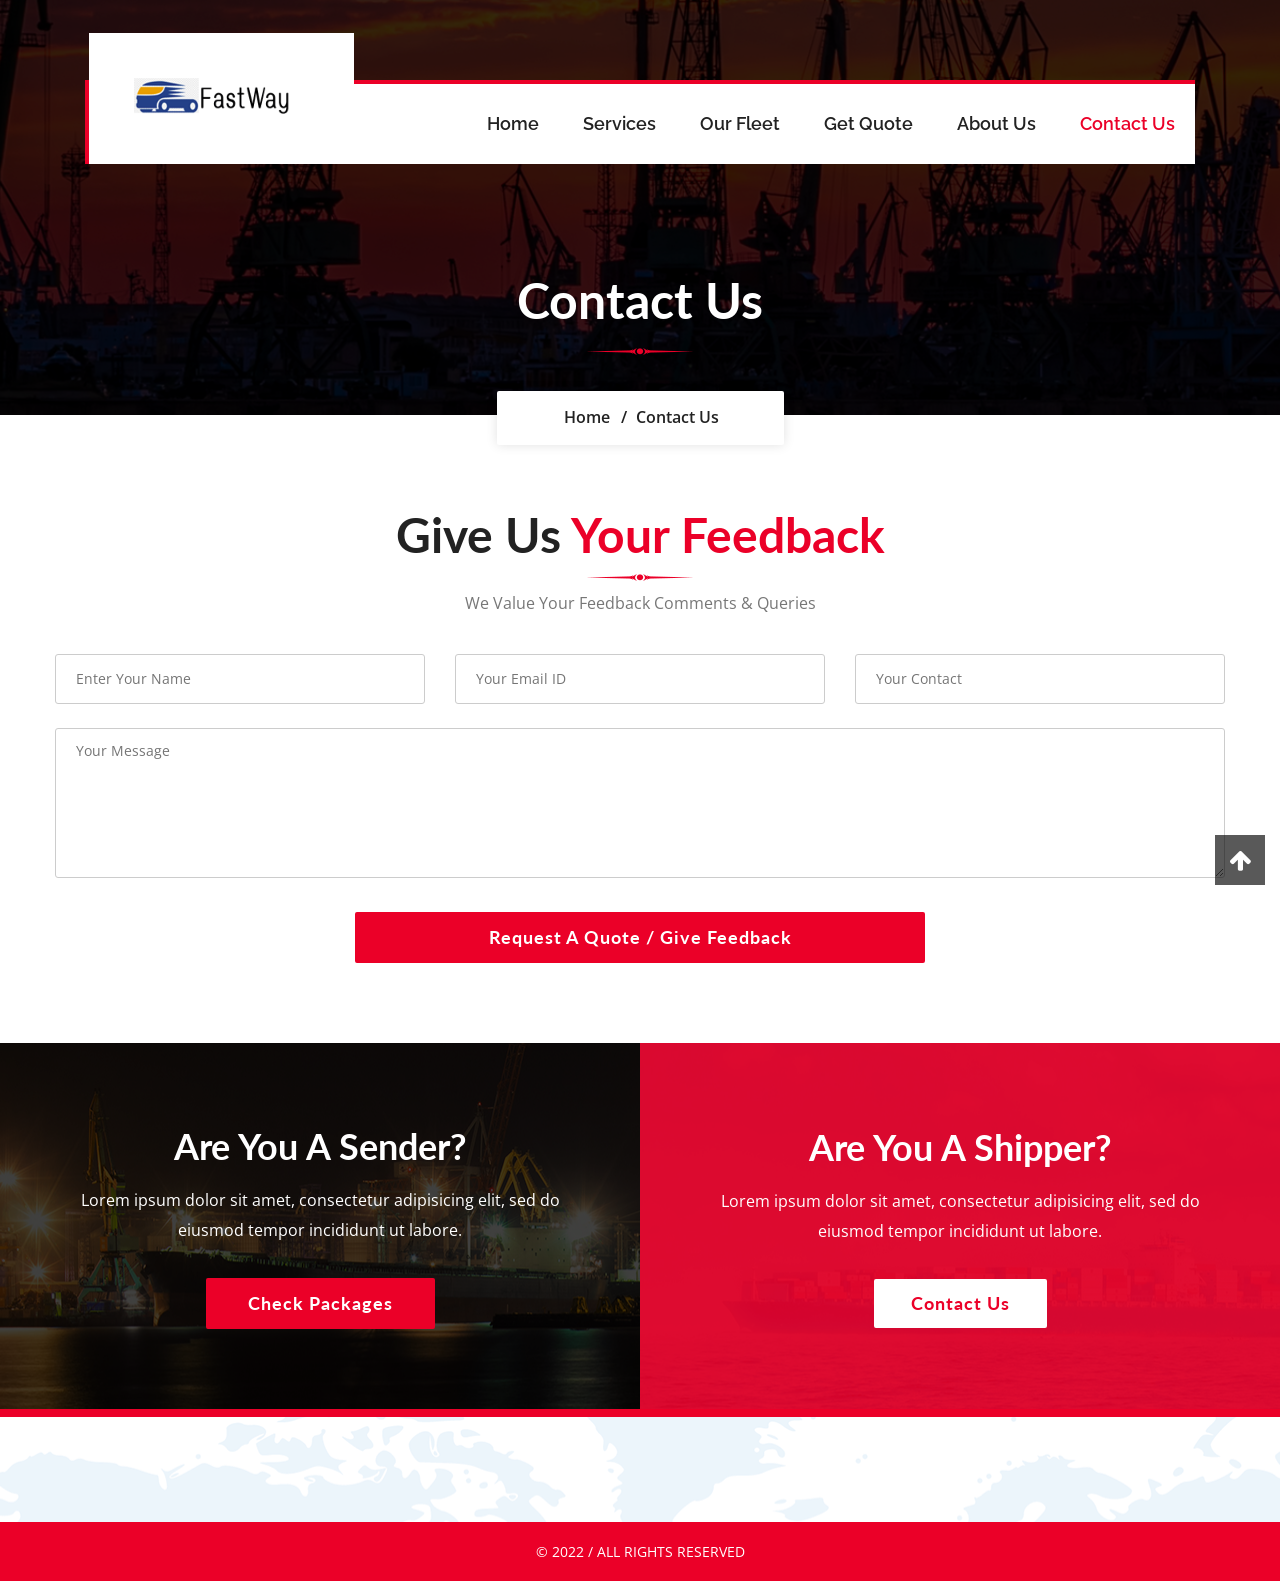
<file: contact.html>
<!DOCTYPE html>
<html>


<head>
    <meta charset="utf-8">
    <title>FastWay | Contact</title>
    <!-- Stylesheets -->
    <link href="css/bootstrap.css" rel="stylesheet">
    <link href="css/style.css" rel="stylesheet">
    <link href="css/responsive.css" rel="stylesheet">
    <link rel="shortcut icon" href="images/favicon.png" type="image/x-icon">
    <link rel="icon" href="images/favicon.png" type="image/x-icon">

    <!-- Responsive -->
    <meta http-equiv="X-UA-Compatible" content="IE=edge">
    <meta name="viewport" content="width=device-width, initial-scale=1.0, maximum-scale=1.0, user-scalable=0">

    <!--[if lt IE 9]><script src="https://cdnjs.cloudflare.com/ajax/libs/html5shiv/3.7.3/html5shiv.js"></script><![endif]-->
    <!--[if lt IE 9]><script src="js/respond.js"></script><![endif]-->
</head>

<body class="hidden-bar-wrapper">

    <div class="page-wrapper">

        <!-- Preloader -->
        <div class="preloader"></div>

        <!-- Main Header / Header Style Two -->
        <header class="main-header header-style-two">
            <div class="auto-container">
                <div class="header-inner">
                    <!--Header Top-->
                    <div class="header-top">
                        <div class="clearfix">

                            <!--Top Right-->
                            <div class="top-right">




                            </div>

                        </div>

                    </div>

                    <!--Header-Upper-->
                    <div class="header-upper">

                        <div class="clearfix">

                            <div class="pull-left logo-box">
                                <div class="logo">
                                    <a href="index.html"><img src="assets/logo2.png" alt="" title=""></a>
                                </div>
                            </div>

                            <div class="pull-right upper-right">

                                <!--Header Lower-->
                                <div class="header-lower">


                                    <div class="nav-outer clearfix">
                                        <!-- Main Menu -->
                                        <nav class="main-menu navbar-expand-md">
                                            <div class="navbar-header">
                                                <!-- Toggle Button -->
                                                <button class="navbar-toggler" type="button" data-toggle="collapse" data-target="#navbarSupportedContent" aria-controls="navbarSupportedContent" aria-expanded="false" aria-label="Toggle navigation">
													<span class="icon-bar"></span>
													<span class="icon-bar"></span>
													<span class="icon-bar"></span>
												</button>
                                            </div>

                                            <div class="navbar-collapse collapse clearfix" id="navbarSupportedContent">
                                                <ul class="navigation clearfix">
                                                    <li><a href="./index.html">Home </a>

                                                    </li>
                                                    <li><a href="services.html">Services</a></li>
                                                    <li class=""><a href="fleet.html">Our Fleet </a></li>

                                                    <li>
                                                        <a href="quote.html">Get Quote</a>
                                                    </li>
                                                    <li>
                                                        <a href="about.html">About us</a>
                                                    </li>

                                                    <li class="current"><a href="contact.html">Contact us</a></li>
                                                </ul>
                                            </div>
                                        </nav>


                                    </div>

                                </div>
                                <!--End Header Lower-->

                            </div>

                        </div>

                    </div>
                    <!--End Header Upper-->
                </div>
            </div>

            <!--Sticky Header-->
            <div class="sticky-header">
                <div class="auto-container clearfix">
                    <!--Logo-->
                    <div class="logo pull-left">
                        <a href="index.html" class="img-responsive"><img src="assets/logo2.png" alt="" title=""></a>
                    </div>

                    <!--Right Col-->
                    <div class="right-col pull-right">
                        <!-- Main Menu -->
                        <nav class="main-menu navbar-expand-md">
                            <button class="navbar-toggler" type="button" data-toggle="collapse" data-target="#navbarSupportedContent1" aria-controls="navbarSupportedContent1" aria-expanded="false" aria-label="Toggle navigation">
                            <span class="icon-bar"></span>
                            <span class="icon-bar"></span>
                            <span class="icon-bar"></span>
                        </button>

                            <div class="navbar-collapse collapse clearfix" id="navbarSupportedContent1">
                                <ul class="navigation clearfix">
                                    <li><a href="./index.html">Home </a>

                                    </li>
                                    <li><a href="services.html">Services</a></li>
                                    <li class=""><a href="fleet.html">Our Fleet </a></li>

                                    <li>
                                        <a href="quote.html">Get Quote</a>
                                    </li>
                                    <li>
                                        <a href="about.html">About us</a>
                                    </li>

                                    <li class="current"><a href="contact.html">Contact us</a></li>
                                </ul>
                            </div>
                        </nav>
                        <!-- Main Menu End-->
                    </div>
                </div>
            </div>
            <!--End Sticky Header-->

        </header>
        <!--End Main Header -->


        <!--Page Title-->
        <section class="page-title" style="background-image:url(images/background/12.jpg);">
            <div class="auto-container">
                <h2>Contact Us</h2>
                <div class="separater"></div>
            </div>
        </section>

        <!--Breadcrumb-->
        <div class="breadcrumb-outer">
            <div class="auto-container">
                <ul class="bread-crumb text-center">
                    <li><a href="index.html">Home</a> <span>/</span></li>
                    <li>Contact Us</li>
                </ul>
            </div>
        </div>
        <!--End Page Title-->

        <!-- Contact Section -->
        <section class="quote-section">
            <div class="auto-container">
                <div class="quote-form-box contact-page">
                    <div class="sec-title centered">
                        <h3>Give Us <span>Your Feedback</span></h3>
                        <div class="separater"></div>
                        <div class="text">We Value Your Feedback Comments & Queries</div>
                    </div>
                    <!-- Form-->
                    <form method="post" action="https://nauthemes.net/html/carga/contact.html">
                        <div class="row clearfix">
                            <div class="form-group col-lg-4 col-md-6 col-sm-12">
                                <input type="text" name="firstname" placeholder="Enter Your Name" required>
                            </div>

                            <div class="form-group col-lg-4 col-md-6 col-sm-12">
                                <input type="email" name="email" placeholder="Your Email ID" required>
                            </div>

                            <div class="form-group col-lg-4 col-md-6 col-sm-12">
                                <input type="text" name="phone" placeholder="Your Contact" required>
                            </div>
                            <div class="form-group col-lg-12 col-md-12 col-sm-12 col-lg-12">
                                <textarea placeholder="Your Message"></textarea>
                            </div>
                            <div class="form-group col-lg-6 col-md-6 col-sm-12">
                                <button type="submit" class="theme-btn btn-style-one">Request a Quote / Give Feedback</button>
                            </div>
                        </div>
                    </form>
                </div>
            </div>
        </section>
        <!-- End contact Section -->
        <section class="fullwidth-section">
            <div class="outer-container">
                <div class="clearfix">

                    <!-- Left Column -->
                    <div class="left-column" style="background-image:url(images/background/5.jpg)">
                        <div class="inner-column">
                            <h3>Are You A Sender?</h3>
                            <div class="text">Lorem ipsum dolor sit amet, consectetur adipisicing elit, sed do eiusmod tempor incididunt ut labore.</div>
                            <a href="#" class="theme-btn btn-style-one">Check Packages</a>
                        </div>
                    </div>

                    <!-- Right Column -->
                    <div class="right-column" style="background-image:url(images/background/6.jpg)">
                        <div class="inner-column">
                            <h3>Are You A Shipper?</h3>
                            <div class="text">Lorem ipsum dolor sit amet, consectetur adipisicing elit, sed do eiusmod tempor incididunt ut labore.</div>
                            <a href="#" class="theme-btn btn-style-two">Contact us</a>
                        </div>
                    </div>

                </div>
            </div>
        </section>


        <!--Main Footer-->
        <footer class="main-footer style-three" style="background-image:url(images/background/7.png)">


            <!-- Footer Bottom -->
            <div class="footer-bottom">
                <div class="copyright"> &copy; 2022 / ALL RIGHTS RESERVED</div>
            </div>

        </footer>

    </div>
    <!--End pagewrapper-->

    <!--Scroll to top-->
    <div class="scroll-to-top scroll-to-target" data-target="html"><span class="fa fa-arrow-up"></span></div>

    <script src="js/jquery.js"></script>
    <script src="js/popper.min.js"></script>
    <script src="js/bootstrap.min.js"></script>
    <script src="js/jquery.mCustomScrollbar.concat.min.js"></script>
    <script src="js/jquery.fancybox.js"></script>
    <script src="js/appear.js"></script>
    <script src="js/owl.js"></script>
    <script src="js/wow.js"></script>
    <script src="js/jquery-ui.js"></script>
    <script src="js/script.js"></script>

</body>

</html>
</file>
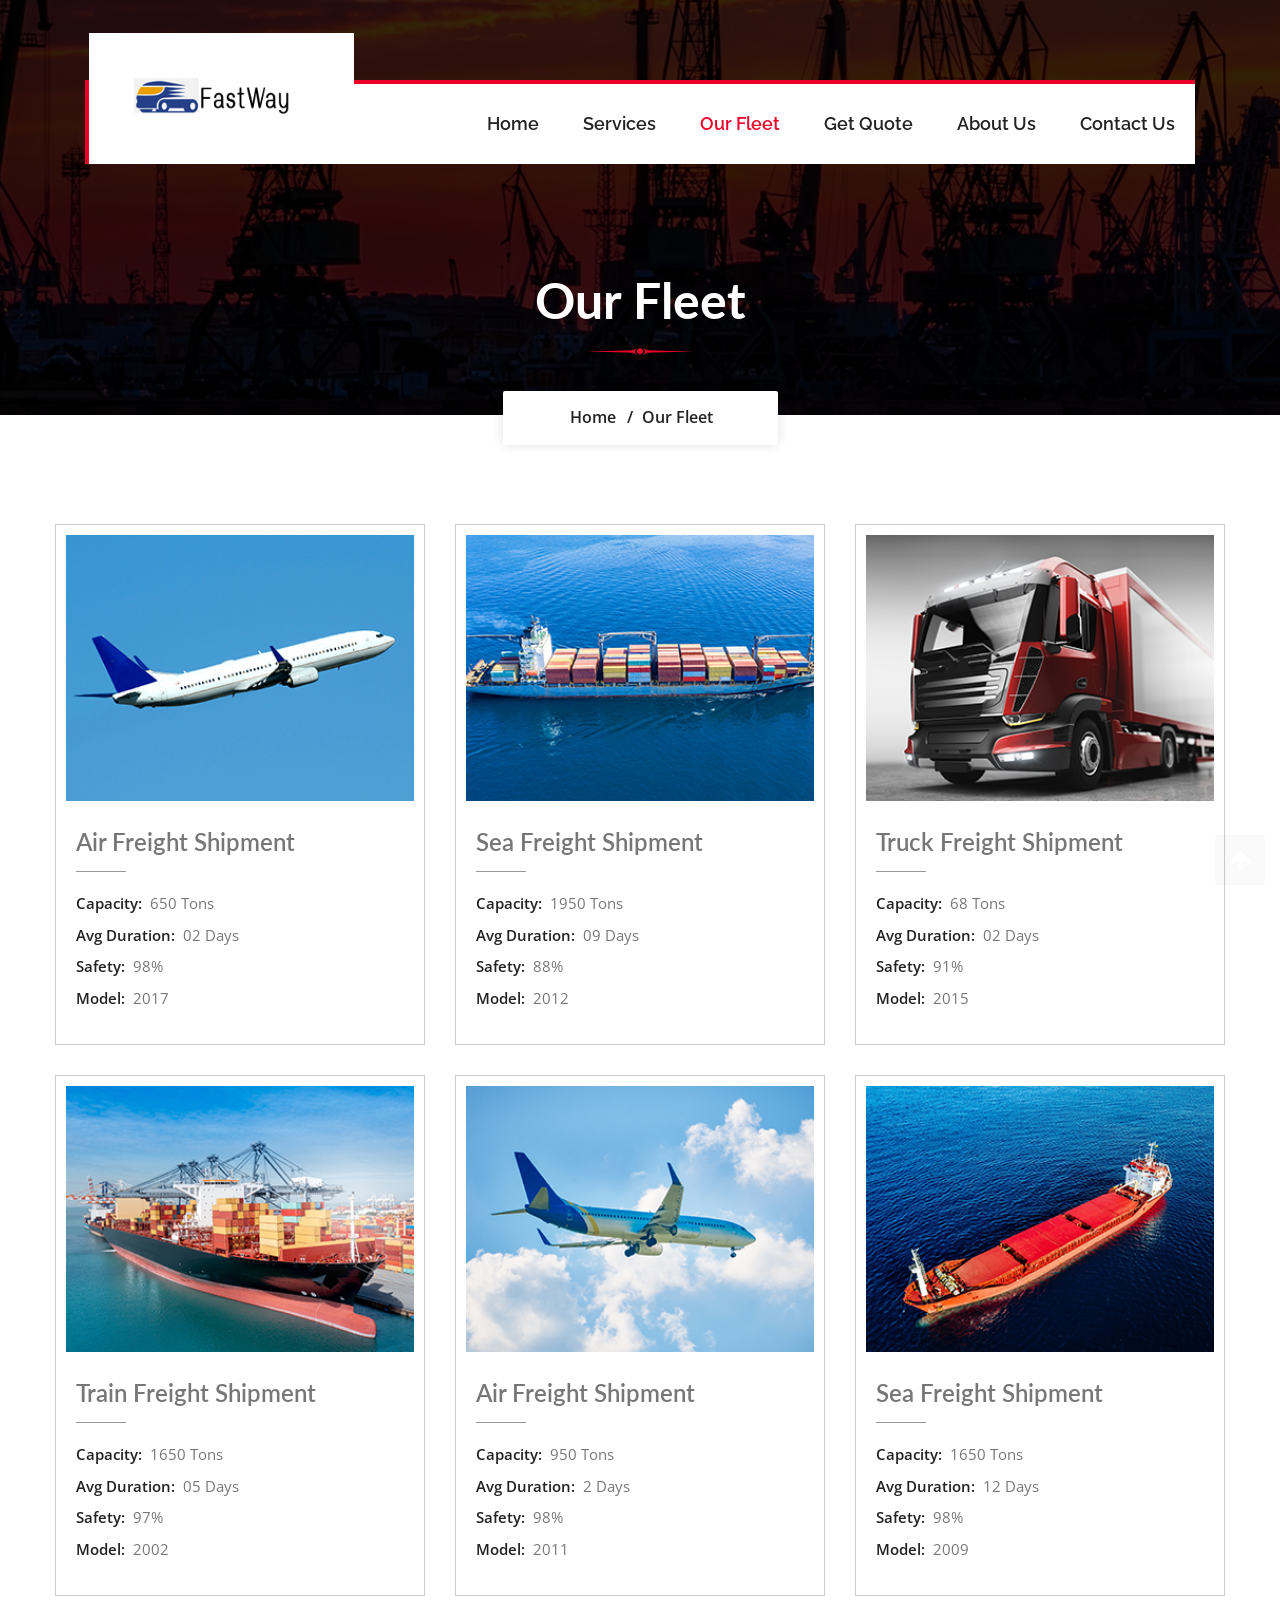
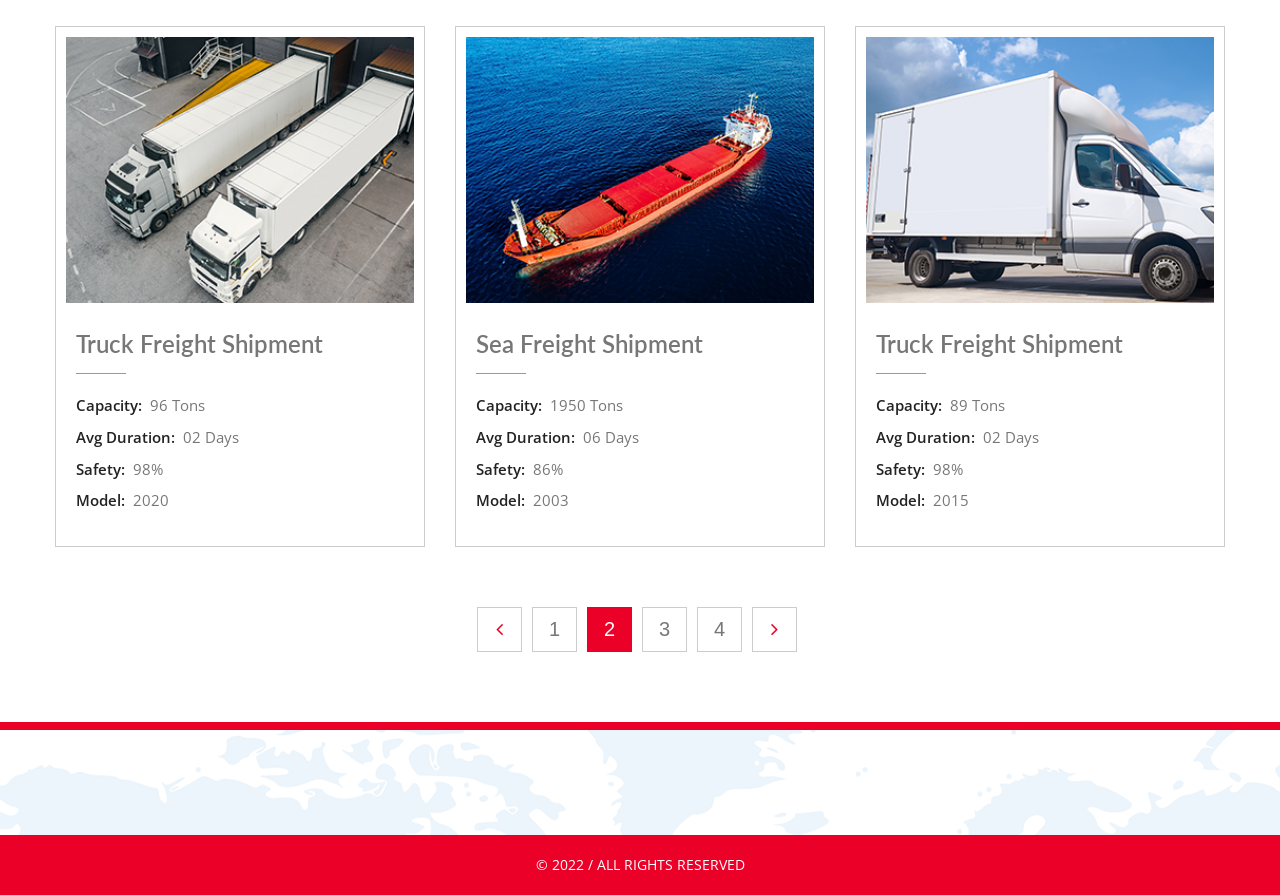
<file: fleet.html>
<!DOCTYPE html>
<html>


<head>
    <meta charset="utf-8">
    <title>FastWay | Fleet</title>
    <!-- Stylesheets -->
    <link href="css/bootstrap.css" rel="stylesheet">
    <link href="css/style.css" rel="stylesheet">
    <link href="css/responsive.css" rel="stylesheet">
    <link rel="shortcut icon" href="images/favicon.png" type="image/x-icon">
    <link rel="icon" href="images/favicon.png" type="image/x-icon">

    <!-- Responsive -->
    <meta http-equiv="X-UA-Compatible" content="IE=edge">
    <meta name="viewport" content="width=device-width, initial-scale=1.0, maximum-scale=1.0, user-scalable=0">

    <!--[if lt IE 9]><script src="https://cdnjs.cloudflare.com/ajax/libs/html5shiv/3.7.3/html5shiv.js"></script><![endif]-->
    <!--[if lt IE 9]><script src="js/respond.js"></script><![endif]-->
</head>

<body class="hidden-bar-wrapper">

    <div class="page-wrapper">

        <!-- Preloader -->
        <div class="preloader"></div>

        <!-- Main Header / Header Style Two -->
        <header class="main-header header-style-two">
            <div class="auto-container">
                <div class="header-inner">
                    <!--Header Top-->
                    <div class="header-top">
                        <div class="clearfix">



                        </div>

                    </div>

                    <!--Header-Upper-->
                    <div class="header-upper">

                        <div class="clearfix">

                            <div class="pull-left logo-box">
                                <div class="logo">
                                    <a href="index.html"><img src="assets/logo2.png" alt="" title=""></a>
                                </div>
                            </div>

                            <div class="pull-right upper-right">

                                <!--Header Lower-->
                                <div class="header-lower">


                                    <div class="nav-outer clearfix">
                                        <!-- Main Menu -->
                                        <nav class="main-menu navbar-expand-md">
                                            <div class="navbar-header">
                                                <!-- Toggle Button -->
                                                <button class="navbar-toggler" type="button" data-toggle="collapse" data-target="#navbarSupportedContent" aria-controls="navbarSupportedContent" aria-expanded="false" aria-label="Toggle navigation">
													<span class="icon-bar"></span>
													<span class="icon-bar"></span>
													<span class="icon-bar"></span>
												</button>
                                            </div>

                                            <div class="navbar-collapse collapse clearfix" id="navbarSupportedContent">
                                                <ul class="navigation clearfix">
                                                    <li><a href="./index.html">Home </a>

                                                    </li>
                                                    <li><a href="services.html">Services</a></li>
                                                    <li class="current"><a href="fleet.html">Our Fleet </a></li>

                                                    <li>
                                                        <a href="quote.html">Get Quote</a>
                                                    </li>
                                                    <li>
                                                        <a href="about.html">About us</a>
                                                    </li>

                                                    <li><a href="contact.html">Contact us</a></li>
                                                </ul>
                                            </div>
                                        </nav>


                                    </div>

                                </div>
                                <!--End Header Lower-->

                            </div>

                        </div>

                    </div>
                    <!--End Header Upper-->
                </div>
            </div>

            <!--Sticky Header-->
            <div class="sticky-header">
                <div class="auto-container clearfix">
                    <!--Logo-->
                    <div class="logo pull-left">
                        <a href="index.html" class="img-responsive"><img src="assets/logo2.png" alt="" title=""></a>
                    </div>

                    <!--Right Col-->
                    <div class="right-col pull-right">
                        <!-- Main Menu -->
                        <nav class="main-menu navbar-expand-md">
                            <button class="navbar-toggler" type="button" data-toggle="collapse" data-target="#navbarSupportedContent1" aria-controls="navbarSupportedContent1" aria-expanded="false" aria-label="Toggle navigation">
                            <span class="icon-bar"></span>
                            <span class="icon-bar"></span>
                            <span class="icon-bar"></span>
                        </button>

                            <div class="navbar-collapse collapse clearfix" id="navbarSupportedContent1">
                                <ul class="navigation clearfix">
                                    <li><a href="./index.html">Home </a>

                                    </li>
                                    <li><a href="services.html">Services</a></li>
                                    <li class="current"><a href="fleet.html">Our Fleet </a></li>

                                    <li>
                                        <a href="quote.html">Get Quote</a>
                                    </li>
                                    <li>
                                        <a href="about.html">About us</a>
                                    </li>

                                    <li><a href="contact.html">Contact us</a></li>
                                </ul>
                            </div>
                        </nav>
                        <!-- Main Menu End-->
                    </div>
                </div>
            </div>
            <!--End Sticky Header-->

        </header>
        <!--End Main Header -->

        <!--Page Title-->
        <section class="page-title" style="background-image:url(images/background/12.jpg);">
            <div class="auto-container">
                <h2>Our Fleet</h2>
                <div class="separater"></div>
            </div>
        </section>

        <!--Breadcrumb-->
        <div class="breadcrumb-outer">
            <div class="auto-container">
                <ul class="bread-crumb text-center">
                    <li><a href="index.html">Home</a> <span>/</span></li>
                    <li>Our Fleet</li>
                </ul>
            </div>
        </div>
        <!--End Page Title-->

        <!-- Fleet Section -->
        <section class="fleet-section">
            <div class="auto-container">
                <div class="row clearfix">

                    <!-- Fleet Block -->
                    <div class="fleet-block col-lg-4 col-md-6 col-sm-12">
                        <div class="inner-box">
                            <div class="image">
                                <a href="#"><img src="images/resource/fleet-1.jpg" alt="" /></a>
                            </div>
                            <div class="lower-content">
                                <h3><a href="#">Air Freight Shipment</a></h3>
                                <ul class="fleet-list">
                                    <li><span>Capacity:</span>650 Tons</li>
                                    <li><span>Avg Duration:</span>02 Days</li>
                                    <li><span>Safety:</span>98%</li>
                                    <li><span>Model:</span>2017</li>
                                </ul>
                            </div>
                        </div>
                    </div>

                    <!-- Fleet Block -->
                    <div class="fleet-block col-lg-4 col-md-6 col-sm-12">
                        <div class="inner-box">
                            <div class="image">
                                <a href="#"><img src="images/resource/fleet-2.jpg" alt="" /></a>
                            </div>
                            <div class="lower-content">
                                <h3><a href="#">Sea Freight Shipment</a></h3>
                                <ul class="fleet-list">
                                    <li><span>Capacity:</span>1950 Tons</li>
                                    <li><span>Avg Duration:</span>09 Days</li>
                                    <li><span>Safety:</span>88%</li>
                                    <li><span>Model:</span>2012</li>
                                </ul>
                            </div>
                        </div>
                    </div>

                    <!-- Fleet Block -->
                    <div class="fleet-block col-lg-4 col-md-6 col-sm-12">
                        <div class="inner-box">
                            <div class="image">
                                <a href="#"><img src="images/resource/fleet-3.jpg" alt="" /></a>
                            </div>
                            <div class="lower-content">
                                <h3><a href="#">Truck Freight Shipment</a></h3>
                                <ul class="fleet-list">
                                    <li><span>Capacity:</span>68 Tons</li>
                                    <li><span>Avg Duration:</span>02 Days</li>
                                    <li><span>Safety:</span>91%</li>
                                    <li><span>Model:</span>2015</li>
                                </ul>
                            </div>
                        </div>
                    </div>

                    <!-- Fleet Block -->
                    <div class="fleet-block col-lg-4 col-md-6 col-sm-12">
                        <div class="inner-box">
                            <div class="image">
                                <a href="#"><img src="images/resource/fleet-4.jpg" alt="" /></a>
                            </div>
                            <div class="lower-content">
                                <h3><a href="#">Train Freight Shipment</a></h3>
                                <ul class="fleet-list">
                                    <li><span>Capacity:</span>1650 Tons</li>
                                    <li><span>Avg Duration:</span>05 Days</li>
                                    <li><span>Safety:</span>97%</li>
                                    <li><span>Model:</span>2002</li>
                                </ul>
                            </div>
                        </div>
                    </div>

                    <!-- Fleet Block -->
                    <div class="fleet-block col-lg-4 col-md-6 col-sm-12">
                        <div class="inner-box">
                            <div class="image">
                                <a href="#"><img src="images/resource/fleet-5.jpg" alt="" /></a>
                            </div>
                            <div class="lower-content">
                                <h3><a href="#">Air Freight Shipment</a></h3>
                                <ul class="fleet-list">
                                    <li><span>Capacity:</span>950 Tons</li>
                                    <li><span>Avg Duration:</span>2 Days</li>
                                    <li><span>Safety:</span>98%</li>
                                    <li><span>Model:</span>2011</li>
                                </ul>
                            </div>
                        </div>
                    </div>

                    <!-- Fleet Block -->
                    <div class="fleet-block col-lg-4 col-md-6 col-sm-12">
                        <div class="inner-box">
                            <div class="image">
                                <a href="#"><img src="images/resource/fleet-6.jpg" alt="" /></a>
                            </div>
                            <div class="lower-content">
                                <h3><a href="#">Sea Freight Shipment</a></h3>
                                <ul class="fleet-list">
                                    <li><span>Capacity:</span>1650 Tons</li>
                                    <li><span>Avg Duration:</span>12 Days</li>
                                    <li><span>Safety:</span>98%</li>
                                    <li><span>Model:</span>2009</li>
                                </ul>
                            </div>
                        </div>
                    </div>

                    <!-- Fleet Block -->
                    <div class="fleet-block col-lg-4 col-md-6 col-sm-12">
                        <div class="inner-box">
                            <div class="image">
                                <a href="#"><img src="images/resource/fleet-7.jpg" alt="" /></a>
                            </div>
                            <div class="lower-content">
                                <h3><a href="#">Truck Freight Shipment</a></h3>
                                <ul class="fleet-list">
                                    <li><span>Capacity:</span>96 Tons</li>
                                    <li><span>Avg Duration:</span>02 Days</li>
                                    <li><span>Safety:</span>98%</li>
                                    <li><span>Model:</span>2020</li>
                                </ul>
                            </div>
                        </div>
                    </div>

                    <!-- Fleet Block -->
                    <div class="fleet-block col-lg-4 col-md-6 col-sm-12">
                        <div class="inner-box">
                            <div class="image">
                                <a href="#"><img src="images/resource/fleet-6.jpg" alt="" /></a>
                            </div>
                            <div class="lower-content">
                                <h3><a href="#">Sea Freight Shipment</a></h3>
                                <ul class="fleet-list">
                                    <li><span>Capacity:</span>1950 Tons</li>
                                    <li><span>Avg Duration:</span>06 Days</li>
                                    <li><span>Safety:</span>86%</li>
                                    <li><span>Model:</span>2003</li>
                                </ul>
                            </div>
                        </div>
                    </div>

                    <!-- Fleet Block -->
                    <div class="fleet-block col-lg-4 col-md-6 col-sm-12">
                        <div class="inner-box">
                            <div class="image">
                                <a href="#"><img src="images/resource/fleet-8.jpg" alt="" /></a>
                            </div>
                            <div class="lower-content">
                                <h3><a href="#">Truck Freight Shipment</a></h3>
                                <ul class="fleet-list">
                                    <li><span>Capacity:</span>89 Tons</li>
                                    <li><span>Avg Duration:</span>02 Days</li>
                                    <li><span>Safety:</span>98%</li>
                                    <li><span>Model:</span>2015</li>
                                </ul>
                            </div>
                        </div>
                    </div>

                </div>

                <!--Styled Pagination-->
                <ul class="styled-pagination text-center">
                    <li class="prev"><a href="#"><span class="fa fa-angle-left"></span></a></li>
                    <li><a href="#">1</a></li>
                    <li><a href="#" class="active">2</a></li>
                    <li><a href="#">3</a></li>
                    <li><a href="#">4</a></li>
                    <li class="next"><a href="#"><span class="fa fa-angle-right"></span></a></li>
                </ul>
                <!--End Styled Pagination-->

            </div>
        </section>
        <!-- End Fleet Section -->

        <!--Main Footer-->
        <footer class="main-footer style-three" style="background-image:url(images/background/7.png)">

            <!-- Footer Bottom -->
            <div class="footer-bottom">
                <div class="copyright"> &copy; 2022 / ALL RIGHTS RESERVED</div>
            </div>

        </footer>

    </div>
    <!--End pagewrapper-->

    <!--Scroll to top-->
    <div class="scroll-to-top scroll-to-target" data-target="html"><span class="fa fa-arrow-up"></span></div>

    <script src="js/jquery.js"></script>
    <script src="js/popper.min.js"></script>
    <script src="js/bootstrap.min.js"></script>
    <script src="js/jquery.mCustomScrollbar.concat.min.js"></script>
    <script src="js/jquery.fancybox.js"></script>
    <script src="js/appear.js"></script>
    <script src="js/owl.js"></script>
    <script src="js/wow.js"></script>
    <script src="js/jquery-ui.js"></script>
    <script src="js/script.js"></script>

</body>


</html>
</file>
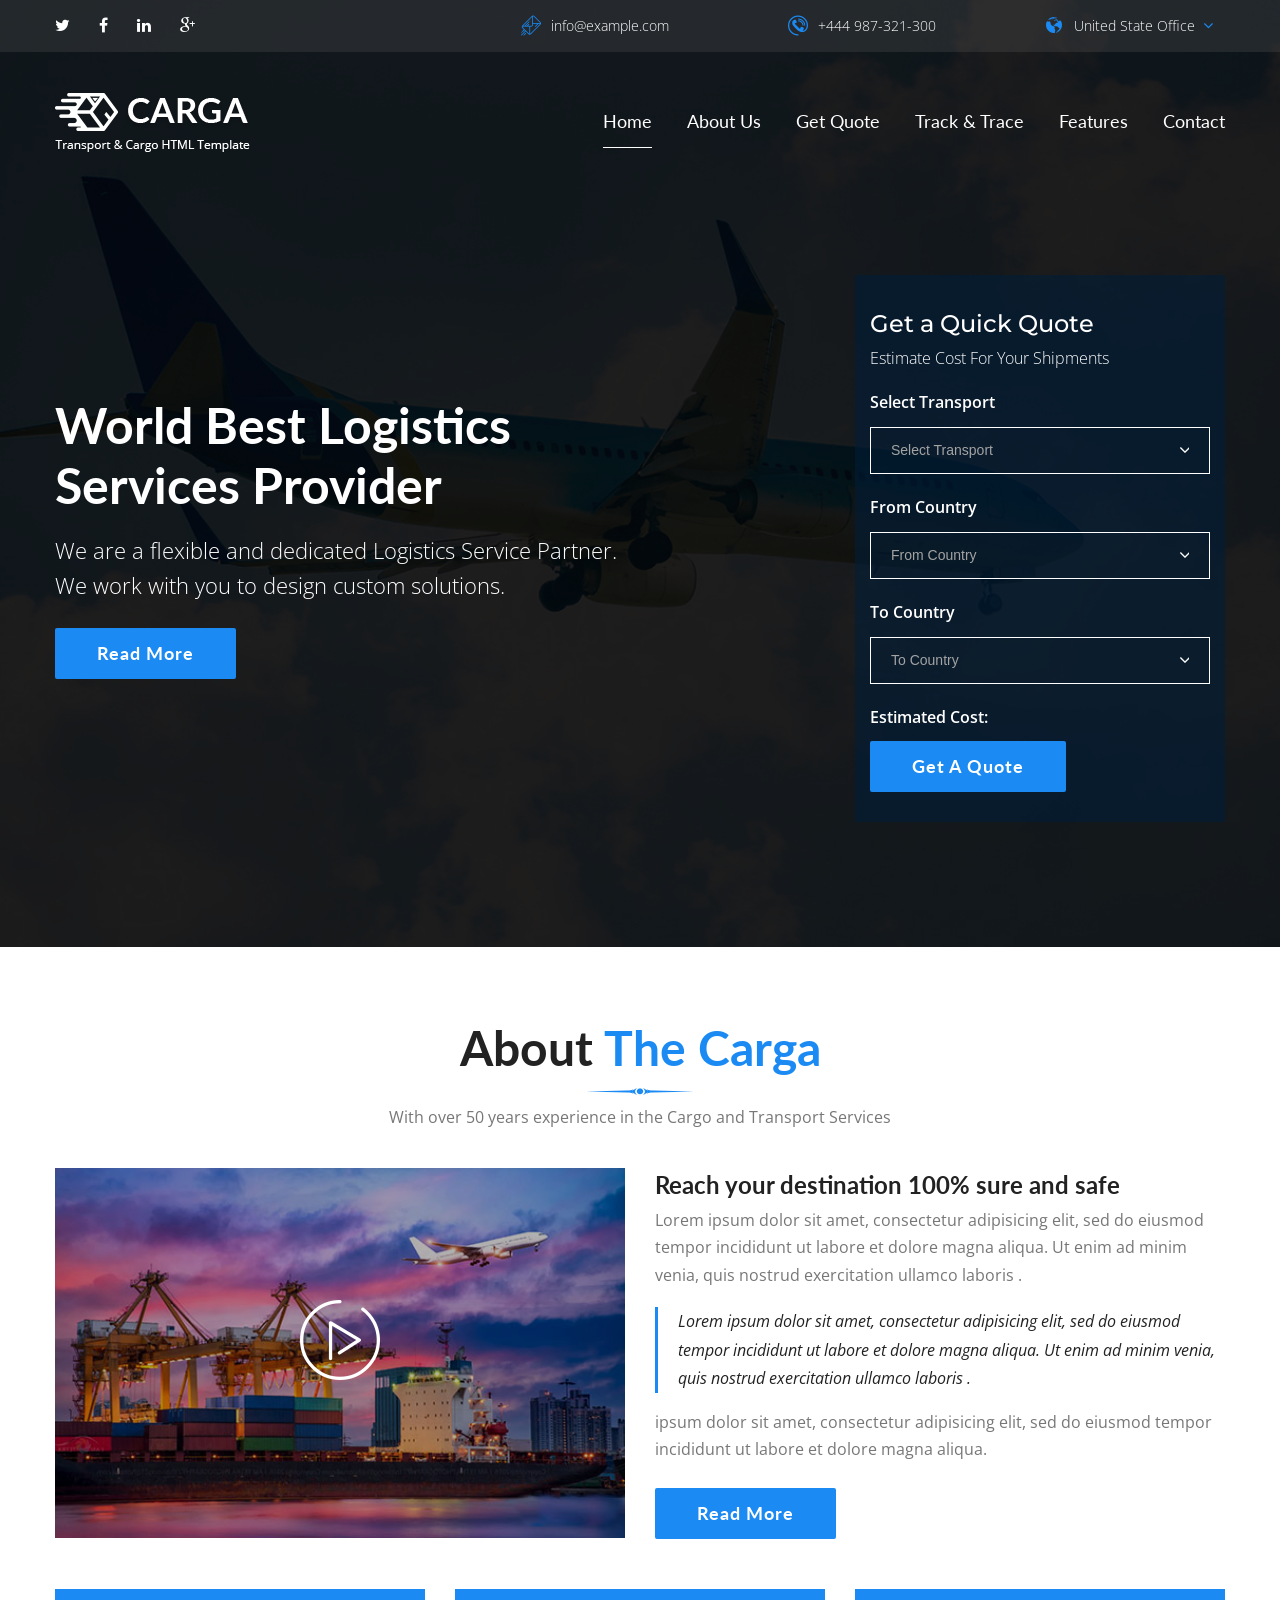
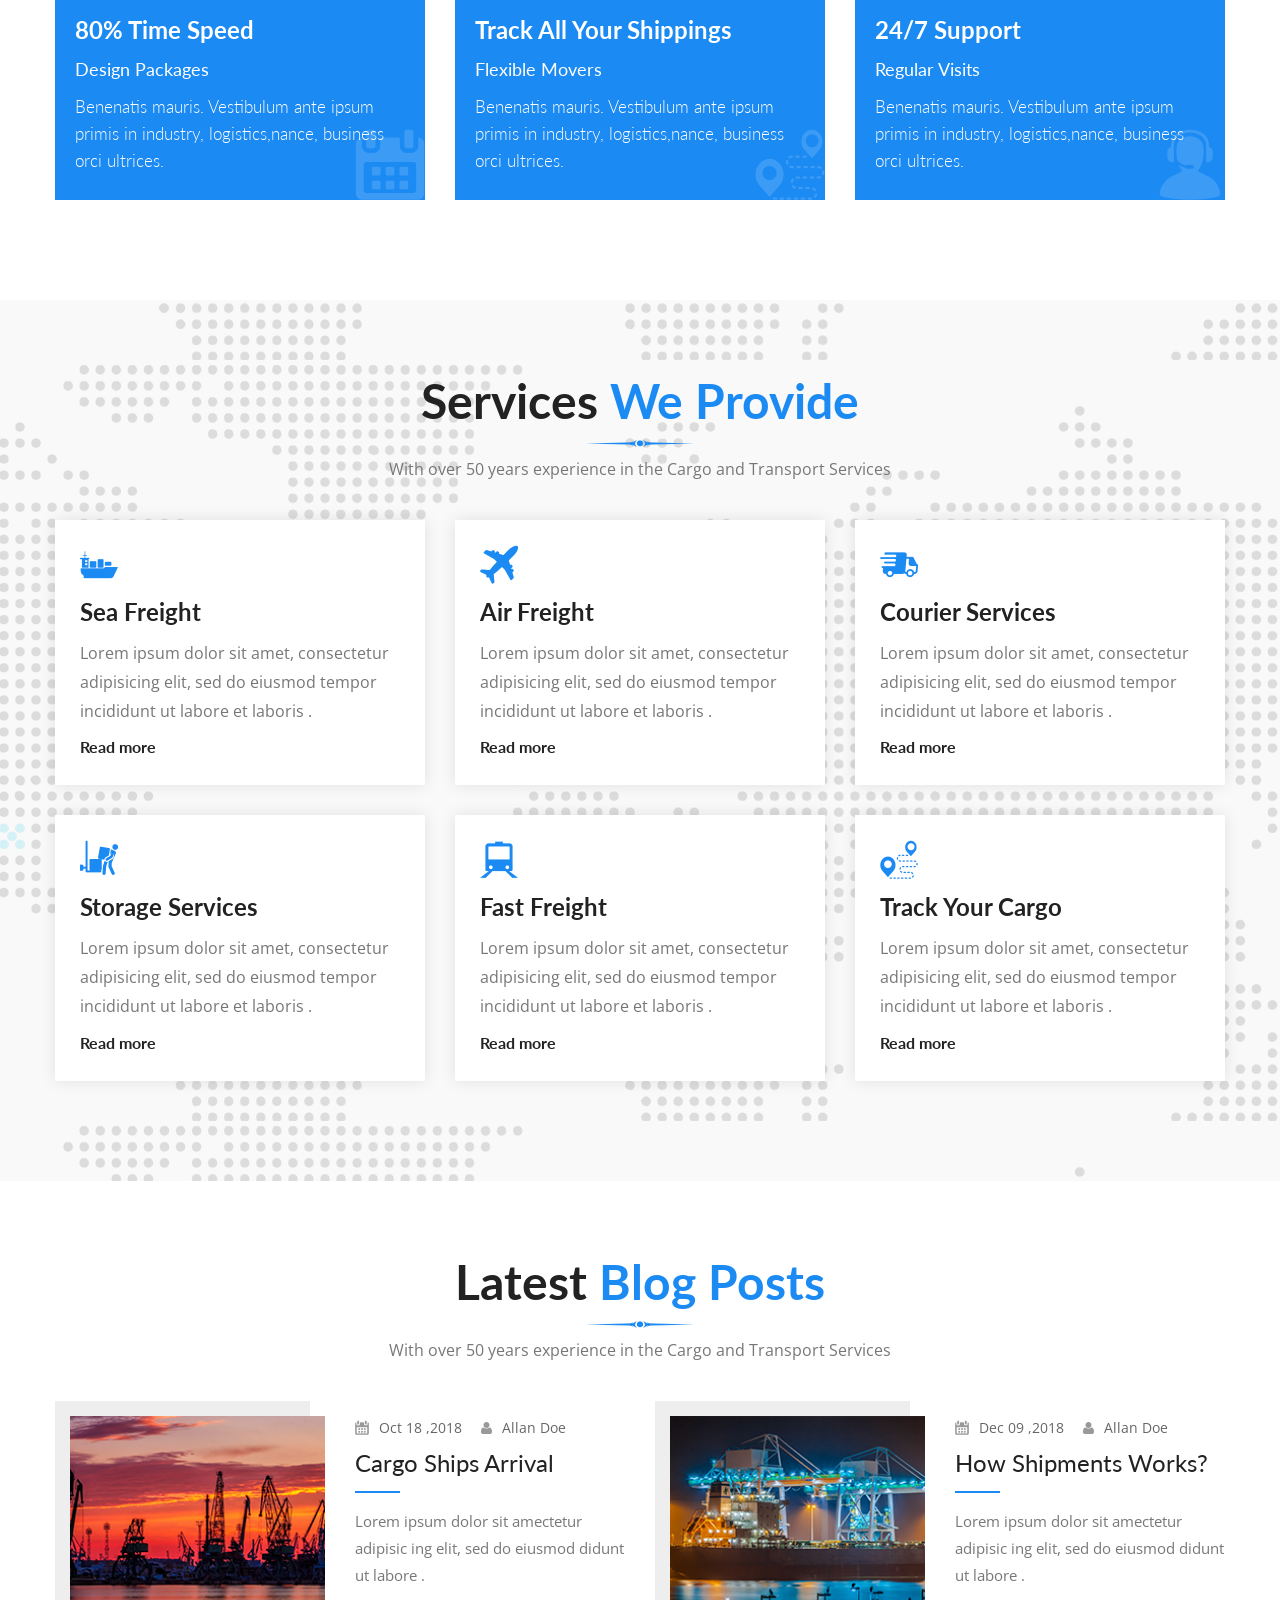
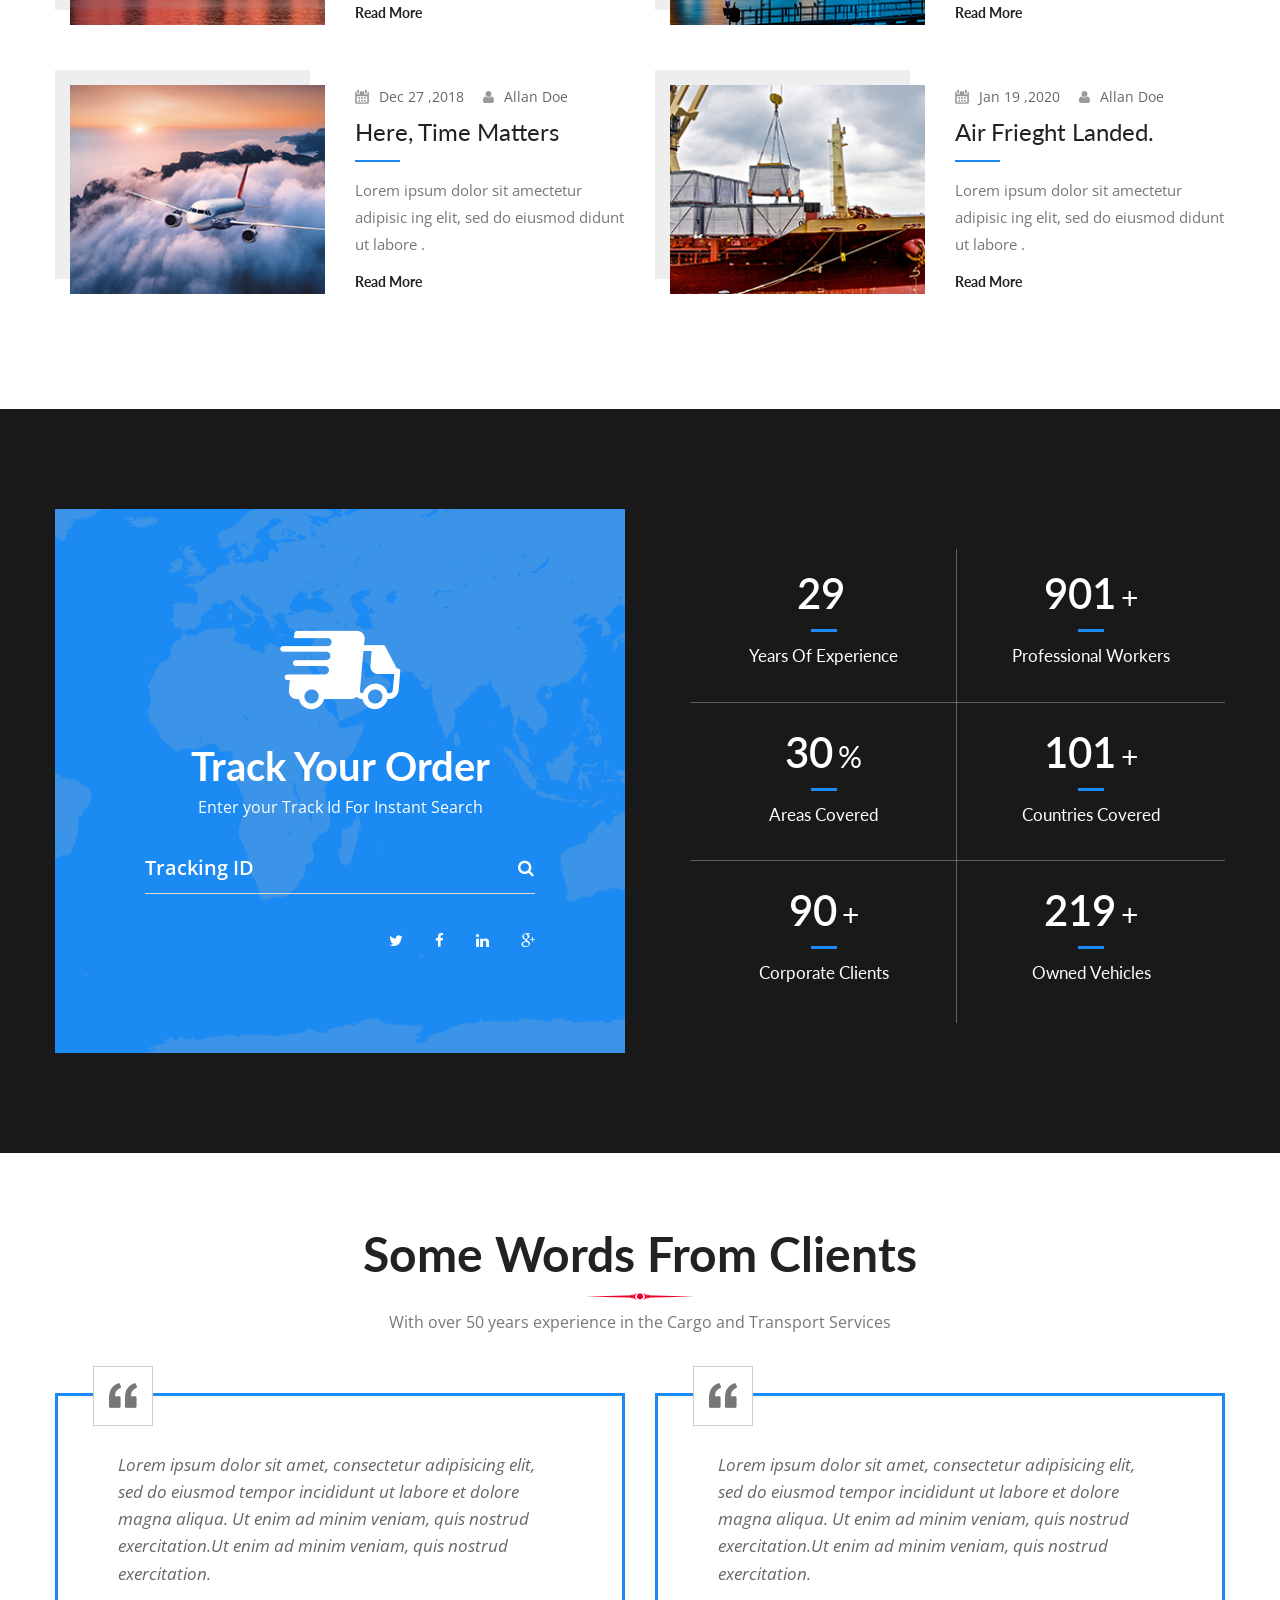
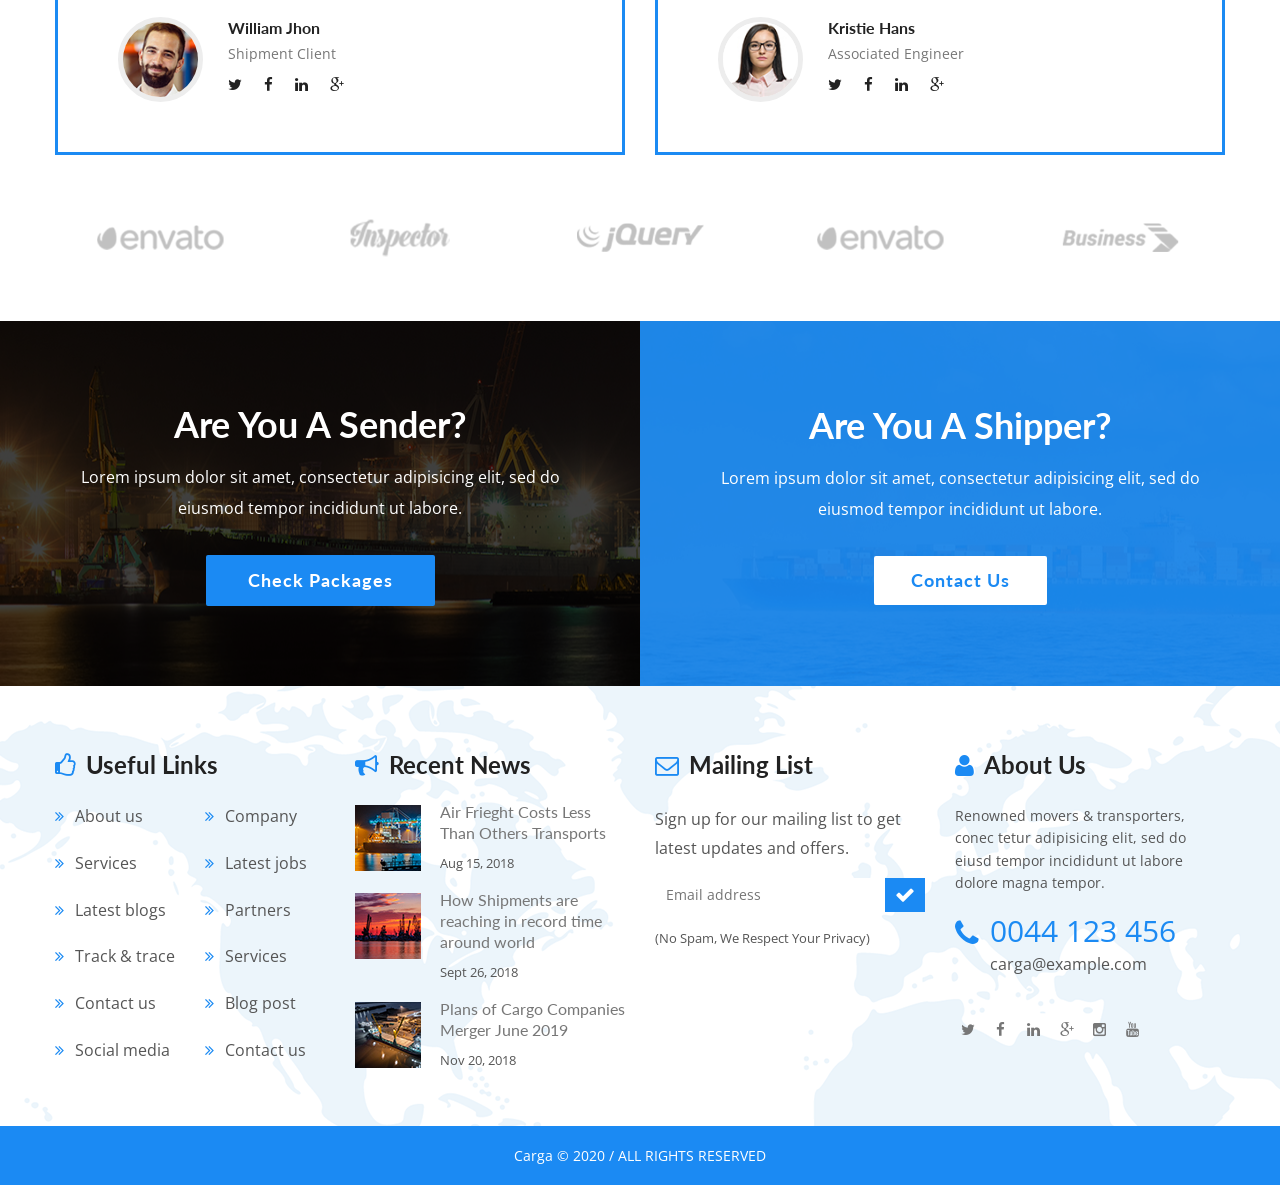
<file: index-2.html>
<!DOCTYPE html>
<html>

<!-- Mirrored from nauthemes.net/html/carga/index-2.html by HTTrack Website Copier/3.x [XR&CO'2014], Mon, 21 Feb 2022 17:30:58 GMT -->

<head>
    <meta charset="utf-8">
    <title>Carga HTML Template | Home Page</title>
    <!-- Stylesheets -->
    <link href="css/bootstrap.css" rel="stylesheet">
    <link href="css/style.css" rel="stylesheet">
    <link href="css/responsive.css" rel="stylesheet">
    <link rel="shortcut icon" href="images/favicon.png" type="image/x-icon">
    <link rel="icon" href="images/favicon.png" type="image/x-icon">

    <!-- Responsive -->
    <meta http-equiv="X-UA-Compatible" content="IE=edge">
    <meta name="viewport" content="width=device-width, initial-scale=1.0, maximum-scale=1.0, user-scalable=0">

    <!--[if lt IE 9]><script src="https://cdnjs.cloudflare.com/ajax/libs/html5shiv/3.7.3/html5shiv.js"></script><![endif]-->
    <!--[if lt IE 9]><script src="js/respond.js"></script><![endif]-->
</head>

<body class="hidden-bar-wrapper">

    <div class="page-wrapper">

        <!-- Preloader -->
        <div class="preloader"></div>

        <!-- Main Header-->
        <header class="main-header">

            <!--Header Top-->
            <div class="header-top">
                <div class="auto-container">
                    <div class="clearfix">
                        <!--Top Left-->
                        <div class="top-left">

                            <!--Social Box-->
                            <ul class="social-box">
                                <li><a href="#"><span class="fa fa-twitter"></span></a></li>
                                <li><a href="#"><span class="fa fa-facebook"></span></a></li>
                                <li><a href="#"><span class="fa fa-linkedin"></span></a></li>
                                <li><a href="#"><span class="fa fa-google-plus"></span></a></li>
                            </ul>

                        </div>
                        <!--Top Right-->
                        <div class="top-right">
                            <ul class="right-list">
                                <li><span class="icon flaticon-mail"></span>info@example.com</li>
                                <li><span class="icon flaticon-phone-contact"></span>+444 987-321-300</li>
                            </ul>
                            <!--Language-->
                            <div class="language dropdown"><a class="btn btn-default dropdown-toggle" id="dropdownMenu2" data-toggle="dropdown" aria-haspopup="true" aria-expanded="true" href="#"><span class="globe flaticon-world"></span>United State Office &nbsp;<span class="icon fa fa-angle-down"></span></a>
                                <ul class="dropdown-menu style-one" aria-labelledby="dropdownMenu2">
                                    <li><a href="#">New York Office</a></li>
                                    <li><a href="#">Berlin Office</a></li>
                                    <li><a href="#">Dubai Office</a></li>
                                </ul>
                            </div>
                        </div>
                    </div>
                </div>
            </div>

            <!--Header-Upper-->
            <div class="header-upper">
                <div class="auto-container">
                    <div class="clearfix">
                        <div class="pull-left logo-box">
                            <div class="logo">
                                <a href="index.html"><img src="images/logo.png" alt="" title=""></a>
                            </div>
                        </div>
                        <div class="pull-right upper-right">

                            <!--Header Lower-->
                            <div class="header-lower">
                                <div class="clearfix">
                                    <div class="nav-outer clearfix">
                                        <!-- Main Menu -->
                                        <nav class="main-menu navbar-expand-md">
                                            <div class="navbar-header">
                                                <!-- Toggle Button -->
                                                <button class="navbar-toggler" type="button" data-toggle="collapse" data-target="#navbarSupportedContent" aria-controls="navbarSupportedContent" aria-expanded="false" aria-label="Toggle navigation">
												<span class="icon-bar"></span>
												<span class="icon-bar"></span>
												<span class="icon-bar"></span>
											</button>
                                            </div>

                                            <div class="navbar-collapse collapse clearfix" id="navbarSupportedContent">
                                                <ul class="navigation clearfix">
                                                    <li class="current dropdown"><a href="#">Home</a>
                                                        <ul>
                                                            <li><a href="index.html">Home Page 01</a></li>
                                                            <li><a href="index-2.html">Home Page 02</a></li>
                                                            <li class="dropdown"><a href="#">Header Styles</a>
                                                                <ul>
                                                                    <li><a href="index.html">Header Style 01</a></li>
                                                                    <li><a href="index-2.html">Header Style 02</a></li>
                                                                </ul>
                                                            </li>
                                                        </ul>
                                                    </li>
                                                    <li><a href="about.html">About us</a></li>
                                                    <li><a href="quote.html">Get Quote</a></li>
                                                    <li><a href="track.html">Track & Trace</a></li>
                                                    <li class="dropdown"><a href="#">Features</a>
                                                        <ul>
                                                            <li class="new-item"><a href="track-trace/pdo_login.html">Track System <span>(New)</span></a></li>
                                                            <li><a href="fleet.html">Our Fleet</a></li>
                                                            <li><a href="services.html">Offered Services</a></li>
                                                            <li><a href="team-members.html">Team Members</a></li>
                                                            <li><a href="testimonials.html">Testimonials</a></li>
                                                            <li><a href="blog.html">Blog Posts</a></li>
                                                        </ul>
                                                    </li>
                                                    <li><a href="contact.html">Contact</a></li>
                                                </ul>
                                            </div>
                                        </nav>

                                        <!-- Main Menu End-->

                                    </div>
                                </div>
                            </div>
                            <!--End Header Lower-->

                        </div>

                    </div>

                </div>
            </div>
            <!--End Header Upper-->

            <!--Sticky Header-->
            <div class="sticky-header">
                <div class="auto-container clearfix">
                    <!--Logo-->
                    <div class="logo pull-left">
                        <a href="index.html" class="img-responsive"><img src="images/logo-small.png" alt="" title=""></a>
                    </div>

                    <!--Right Col-->
                    <div class="right-col pull-right">
                        <!-- Main Menu -->
                        <nav class="main-menu navbar-expand-md">
                            <button class="navbar-toggler" type="button" data-toggle="collapse" data-target="#navbarSupportedContent1" aria-controls="navbarSupportedContent1" aria-expanded="false" aria-label="Toggle navigation">
                            <span class="icon-bar"></span>
                            <span class="icon-bar"></span>
                            <span class="icon-bar"></span>
                        </button>

                            <div class="navbar-collapse collapse clearfix" id="navbarSupportedContent1">
                                <ul class="navigation clearfix">
                                    <li class="current dropdown"><a href="#">Home<i class="fa fa-angle-down"></i></a>
                                        <ul>
                                            <li><a href="index.html">Home Page 01</a></li>
                                            <li><a href="index-2.html">Home Page 02</a></li>
                                            <li class="dropdown"><a href="#">Header Styles</a>
                                                <ul>
                                                    <li><a href="index.html">Header Style 01</a></li>
                                                    <li><a href="index-2.html">Header Style 02</a></li>
                                                </ul>
                                            </li>
                                        </ul>
                                    </li>
                                    <li><a href="about.html">About us</a></li>
                                    <li><a href="quote.html">Get Quote</a></li>
                                    <li><a href="track.html">Track & Trace</a></li>
                                    <li class="dropdown"><a href="#">Features<i class="fa fa-angle-down"></i></a>
                                        <ul>
                                            <li class="new-item"><a href="track-trace/pdo_login.html">Track System <span>(New)</span></a></li>
                                            <li><a href="fleet.html">Our Fleet</a></li>
                                            <li><a href="services.html">Offered Services</a></li>
                                            <li><a href="team-members.html">Team Members</a></li>
                                            <li><a href="testimonials.html">Testimonials</a></li>
                                            <li><a href="blog.html">Blog Posts</a></li>
                                        </ul>
                                    </li>
                                    <li><a href="contact.html">Contact</a></li>
                                </ul>
                            </div>
                        </nav>
                        <!-- Main Menu End-->
                    </div>

                </div>
            </div>
            <!--End Sticky Header-->

        </header>
        <!--End Main Header -->

        <!--Banner Section-->
        <section class="banner-section blue" style="background-image:url(images/background/1.jpg)">
            <div class="auto-container">
                <div class="row clearfix">
                    <!-- Content Column -->
                    <div class="content-column col-lg-8 col-md-12 col-sm-12">
                        <div class="inner-column wow slideInLeft" data-wow-delay="0ms" data-wow-duration="1500ms">
                            <h1>World Best Logistics Services Provider</h1>
                            <div class="text">We are a flexible and dedicated Logistics Service Partner. We work with you to design custom solutions.</div>
                            <a href="#" class="theme-btn btn-style-one">Read More</a>
                        </div>
                    </div>

                    <!-- Form Column -->
                    <div class="form-column col-lg-4 col-md-12 col-sm-12">
                        <div class="inner-column wow slideInRight" data-wow-delay="0ms" data-wow-duration="1500ms">
                            <h2>Get a Quick Quote</h2>
                            <div class="title">Estimate Cost For Your Shipments</div>

                            <!-- Banner Form -->
                            <div class="banner-form">
                                <form method="post" action="https://nauthemes.net/html/carga/index.html">

                                    <div class="form-group">
                                        <label>Select Transport</label>
                                        <select class="custom-select-box">
										<option>Select Transport</option>
										<option>By Cargo Air</option>
										<option>By Cargo Train</option>
										<option>By Cargo Ship</option>
									</select>
                                    </div>

                                    <div class="form-group">
                                        <label>From Country</label>
                                        <select class="custom-select-box">
										<option>From Country</option>
										<option>USA</option>
										<option>London</option>
										<option>UAE</option>
									</select>
                                    </div>

                                    <div class="form-group">
                                        <label>To Country</label>
                                        <select class="custom-select-box">
										<option>To Country</option>
										<option>Canada</option>
										<option>Germany</option>
										<option>France</option>
									</select>
                                    </div>

                                    <div class="form-group">
                                        <label>Estimated Cost:</label>
                                        <button type="submit" class="theme-btn btn-style-one">Get a Quote</button>
                                    </div>

                                </form>
                            </div>
                            <!-- End Banner Form -->

                        </div>
                    </div>

                </div>
            </div>
        </section>
        <!--End Banner Section-->

        <!-- About Section -->
        <section class="about-section blue">
            <div class="auto-container">
                <div class="sec-title blue centered">
                    <h3>About <span>The Carga</span></h3>
                    <div class="separater"></div>
                    <div class="text">With over 50 years experience in the Cargo and Transport Services</div>
                </div>

                <div class="row clearfix">

                    <!-- Video Column -->
                    <div class="video-column col-lg-6 col-md-12 col-sm-12">
                        <div class="inner-column wow fadeInLeft" data-wow-delay="0ms" data-wow-duration="1500ms">

                            <!--Video Box-->
                            <div class="video-box">
                                <figure class="image">
                                    <img src="images/resource/video-image.jpg" alt="">
                                </figure>
                                <a href="https://www.youtube.com/watch?v=kxPCFljwJws" class="lightbox-image overlay-box"><i class="play-now flaticon-play-button-4"></i></a>
                            </div>

                        </div>
                    </div>

                    <!-- Content Column -->
                    <div class="content-column col-lg-6 col-md-12 col-sm-12">
                        <div class="inner-column wow fadeInRight" data-wow-delay="0ms" data-wow-duration="1500ms">
                            <h3>Reach your destination 100% sure and safe</h3>
                            <div class="text">
                                <p>Lorem ipsum dolor sit amet, consectetur adipisicing elit, sed do eiusmod tempor incididunt ut labore et dolore magna aliqua. Ut enim ad minim venia, quis nostrud exercitation ullamco laboris .</p>
                                <blockquote>
                                    Lorem ipsum dolor sit amet, consectetur adipisicing elit, sed do eiusmod tempor incididunt ut labore et dolore magna aliqua. Ut enim ad minim venia, quis nostrud exercitation ullamco laboris .
                                </blockquote>
                                <p>ipsum dolor sit amet, consectetur adipisicing elit, sed do eiusmod tempor incididunt ut labore et dolore magna aliqua.</p>
                            </div>
                            <a href="#" class="theme-btn btn-style-one">Read More</a>
                        </div>
                    </div>

                </div>

                <div class="row clearfix">

                    <!-- Services Block -->
                    <div class="services-block col-lg-4 col-md-6 col-sm-12">
                        <div class="inner-box wow fadeInLeft" data-wow-delay="0ms" data-wow-duration="1500ms">
                            <div class="icon-box">
                                <span class="icon flaticon-calendar-1"></span>
                            </div>
                            <h2><a href="#">80% Time Speed</a></h2>
                            <div class="category">Design Packages</div>
                            <div class="text">Benenatis mauris. Vestibulum ante ipsum primis in industry, logistics,nance, business orci ultrices.</div>
                        </div>
                    </div>

                    <!-- Services Block -->
                    <div class="services-block col-lg-4 col-md-6 col-sm-12">
                        <div class="inner-box wow fadeInLeft" data-wow-delay="300ms" data-wow-duration="1500ms">
                            <div class="icon-box">
                                <span class="icon flaticon-gps"></span>
                            </div>
                            <h2><a href="#">Track All Your Shippings</a></h2>
                            <div class="category">Flexible Movers</div>
                            <div class="text">Benenatis mauris. Vestibulum ante ipsum primis in industry, logistics,nance, business orci ultrices.</div>
                        </div>
                    </div>

                    <!-- Services Block -->
                    <div class="services-block col-lg-4 col-md-6 col-sm-12">
                        <div class="inner-box wow fadeInLeft" data-wow-delay="600ms" data-wow-duration="1500ms">
                            <div class="icon-box">
                                <span class="icon flaticon-help-operator"></span>
                            </div>
                            <h2><a href="#">24/7 Support</a></h2>
                            <div class="category">Regular Visits</div>
                            <div class="text">Benenatis mauris. Vestibulum ante ipsum primis in industry, logistics,nance, business orci ultrices.</div>
                        </div>
                    </div>

                </div>

            </div>
        </section>
        <!-- End About Section -->

        <!-- Services Section -->
        <section class="services-section" style="background-image:url(images/background/2.png)">
            <div class="auto-container">
                <div class="sec-title blue centered">
                    <h3>Services <span>We Provide </span></h3>
                    <div class="separater"></div>
                    <div class="text">With over 50 years experience in the Cargo and Transport Services</div>
                </div>

                <div class="row clearfix">

                    <!-- Services Block Two -->
                    <div class="services-block-two col-lg-4 col-md-6 col-sm-12">
                        <div class="inner-box">
                            <div class="icon-box">
                                <span class="icon flaticon-sea-ship-with-containers"></span>
                            </div>
                            <h2><a href="#">Sea Freight</a></h2>
                            <div class="text">Lorem ipsum dolor sit amet, consectetur adipisicing elit, sed do eiusmod tempor incididunt ut labore et laboris .</div>
                            <a href="#" class="read-more">Read more</a>
                        </div>
                    </div>

                    <!-- Services Block Two -->
                    <div class="services-block-two col-lg-4 col-md-6 col-sm-12">
                        <div class="inner-box">
                            <div class="icon-box">
                                <span class="icon flaticon-airplane-shape"></span>
                            </div>
                            <h2><a href="#">Air Freight</a></h2>
                            <div class="text">Lorem ipsum dolor sit amet, consectetur adipisicing elit, sed do eiusmod tempor incididunt ut labore et laboris .</div>
                            <a href="#" class="read-more">Read more</a>
                        </div>
                    </div>

                    <!-- Services Block Two -->
                    <div class="services-block-two col-lg-4 col-md-6 col-sm-12">
                        <div class="inner-box">
                            <div class="icon-box">
                                <span class="icon flaticon-fast-delivery"></span>
                            </div>
                            <h2><a href="#">Courier Services</a></h2>
                            <div class="text">Lorem ipsum dolor sit amet, consectetur adipisicing elit, sed do eiusmod tempor incididunt ut labore et laboris .</div>
                            <a href="#" class="read-more">Read more</a>
                        </div>
                    </div>

                    <!-- Services Block Two -->
                    <div class="services-block-two col-lg-4 col-md-6 col-sm-12">
                        <div class="inner-box">
                            <div class="icon-box">
                                <span class="icon flaticon-shipping-and-delivery"></span>
                            </div>
                            <h2><a href="#">Storage Services</a></h2>
                            <div class="text">Lorem ipsum dolor sit amet, consectetur adipisicing elit, sed do eiusmod tempor incididunt ut labore et laboris .</div>
                            <a href="#" class="read-more">Read more</a>
                        </div>
                    </div>

                    <!-- Services Block Two -->
                    <div class="services-block-two col-lg-4 col-md-6 col-sm-12">
                        <div class="inner-box">
                            <div class="icon-box">
                                <span class="icon flaticon-train-front"></span>
                            </div>
                            <h2><a href="#">Fast Freight</a></h2>
                            <div class="text">Lorem ipsum dolor sit amet, consectetur adipisicing elit, sed do eiusmod tempor incididunt ut labore et laboris .</div>
                            <a href="#" class="read-more">Read more</a>
                        </div>
                    </div>

                    <!-- Services Block Two -->
                    <div class="services-block-two col-lg-4 col-md-6 col-sm-12">
                        <div class="inner-box">
                            <div class="icon-box">
                                <span class="icon flaticon-gps"></span>
                            </div>
                            <h2><a href="#">Track Your Cargo</a></h2>
                            <div class="text">Lorem ipsum dolor sit amet, consectetur adipisicing elit, sed do eiusmod tempor incididunt ut labore et laboris .</div>
                            <a href="#" class="read-more">Read more</a>
                        </div>
                    </div>

                </div>

            </div>
        </section>
        <!-- End Services Section -->

        <!-- News Section -->
        <section class="news-section">
            <div class="auto-container">
                <div class="sec-title blue centered">
                    <h3>Latest <span>Blog Posts</span></h3>
                    <div class="separater"></div>
                    <div class="text">With over 50 years experience in the Cargo and Transport Services</div>
                </div>

                <div class="row clearfix">

                    <!-- News Block -->
                    <div class="news-block col-lg-6 col-md-12 col-sm-12">
                        <div class="inner-box wow fadeInUp" data-wow-delay="0ms" data-wow-duration="1500ms">
                            <div class="row clearfix">
                                <!-- Image Column -->
                                <div class="image-column col-lg-6 col-md-6 col-sm-12">
                                    <div class="inner-column">
                                        <div class="image">
                                            <a href="#"><img src="images/resource/news-1.jpg" alt="" /></a>
                                        </div>
                                    </div>
                                </div>
                                <!-- Content Column -->
                                <div class="content-column col-lg-6 col-md-6 col-sm-12">
                                    <div class="inner-column">
                                        <ul class="post-meta">
                                            <li><span class="icon flaticon-calendar-1"></span>Oct 18 ,2018</li>
                                            <li><span class="icon fa fa-user"></span>Allan Doe</li>
                                        </ul>
                                        <h3><a href="#">Cargo Ships Arrival</a></h3>
                                        <div class="text">Lorem ipsum dolor sit amectetur adipisic ing elit, sed do eiusmod didunt ut labore .</div>
                                        <a href="#" class="read-more">Read more</a>
                                    </div>
                                </div>
                            </div>
                        </div>
                    </div>

                    <!-- News Block -->
                    <div class="news-block col-lg-6 col-md-12 col-sm-12">
                        <div class="inner-box wow fadeInUp" data-wow-delay="300ms" data-wow-duration="1500ms">
                            <div class="row clearfix">
                                <!-- Image Column -->
                                <div class="image-column col-lg-6 col-md-6 col-sm-12">
                                    <div class="inner-column">
                                        <div class="image">
                                            <a href="#"><img src="images/resource/news-2.jpg" alt="" /></a>
                                        </div>
                                    </div>
                                </div>
                                <!-- Content Column -->
                                <div class="content-column col-lg-6 col-md-6 col-sm-12">
                                    <div class="inner-column">
                                        <ul class="post-meta">
                                            <li><span class="icon flaticon-calendar-1"></span>Dec 09 ,2018</li>
                                            <li><span class="icon fa fa-user"></span>Allan Doe</li>
                                        </ul>
                                        <h3><a href="#">How Shipments Works?</a></h3>
                                        <div class="text">Lorem ipsum dolor sit amectetur adipisic ing elit, sed do eiusmod didunt ut labore .</div>
                                        <a href="#" class="read-more">Read more</a>
                                    </div>
                                </div>
                            </div>
                        </div>
                    </div>

                    <!-- News Block -->
                    <div class="news-block col-lg-6 col-md-12 col-sm-12">
                        <div class="inner-box wow fadeInUp" data-wow-delay="600ms" data-wow-duration="1500ms">
                            <div class="row clearfix">
                                <!-- Image Column -->
                                <div class="image-column col-lg-6 col-md-6 col-sm-12">
                                    <div class="inner-column">
                                        <div class="image">
                                            <a href="#"><img src="images/resource/news-3.jpg" alt="" /></a>
                                        </div>
                                    </div>
                                </div>
                                <!-- Content Column -->
                                <div class="content-column col-lg-6 col-md-6 col-sm-12">
                                    <div class="inner-column">
                                        <ul class="post-meta">
                                            <li><span class="icon flaticon-calendar-1"></span>Dec 27 ,2018</li>
                                            <li><span class="icon fa fa-user"></span>Allan Doe</li>
                                        </ul>
                                        <h3><a href="#">Here, Time Matters</a></h3>
                                        <div class="text">Lorem ipsum dolor sit amectetur adipisic ing elit, sed do eiusmod didunt ut labore .</div>
                                        <a href="#" class="read-more">Read more</a>
                                    </div>
                                </div>
                            </div>
                        </div>
                    </div>

                    <!-- News Block -->
                    <div class="news-block col-lg-6 col-md-12 col-sm-12">
                        <div class="inner-box wow fadeInUp" data-wow-delay="900ms" data-wow-duration="1500ms">
                            <div class="row clearfix">
                                <!-- Image Column -->
                                <div class="image-column col-lg-6 col-md-6 col-sm-12">
                                    <div class="inner-column">
                                        <div class="image">
                                            <a href="#"><img src="images/resource/news-4.jpg" alt="" /></a>
                                        </div>
                                    </div>
                                </div>
                                <!-- Content Column -->
                                <div class="content-column col-lg-6 col-md-6 col-sm-12">
                                    <div class="inner-column">
                                        <ul class="post-meta">
                                            <li><span class="icon flaticon-calendar-1"></span>Jan 19 ,2020</li>
                                            <li><span class="icon fa fa-user"></span>Allan Doe</li>
                                        </ul>
                                        <h3><a href="#">Air Frieght Landed.</a></h3>
                                        <div class="text">Lorem ipsum dolor sit amectetur adipisic ing elit, sed do eiusmod didunt ut labore .</div>
                                        <a href="#" class="read-more">Read more</a>
                                    </div>
                                </div>
                            </div>
                        </div>
                    </div>

                </div>
            </div>
        </section>
        <!-- End News Section -->

        <!-- Counter Section -->
        <section class="counter-section" style="background-image:url(images/background/3.jpg)">
            <div class="auto-container">
                <div class="row clearfix">

                    <!-- Order Column -->
                    <div class="order-column col-lg-6 col-md-12 col-sm-12">
                        <div class="inner-column blue" style="background-image:url(images/background/4.png)">
                            <div class="icon-box">
                                <span class="icon flaticon-fast-delivery"></span>
                            </div>
                            <h2>Track Your Order</h2>
                            <div class="text">Enter your Track Id For Instant Search</div>

                            <!--Track Form-->
                            <div class="track-form">
                                <form method="post" action="https://nauthemes.net/html/carga/contact.html">
                                    <div class="form-group">
                                        <input type="text" name="text" value="" placeholder="Tracking ID" required="">
                                        <button type="submit" class="theme-btn"><span class="fa fa-search"></span></button>
                                    </div>
                                </form>
                            </div>

                            <!-- Social Box -->
                            <div class="social-box">
                                <a href="#" class="fa fa-twitter"></a>
                                <a href="#" class="fa fa-facebook"></a>
                                <a href="#" class="fa fa-linkedin"></a>
                                <a href="#" class="fa fa-google-plus"></a>
                            </div>

                        </div>
                    </div>

                    <!-- Counter Column -->
                    <div class="counter-column col-lg-6 col-md-12 col-sm-12">
                        <div class="inner-column">

                            <div class="fact-counter">
                                <div class="clearfix">
                                    <!--Column-->
                                    <div class="column counter-column col-lg-6 col-md-6 col-sm-12">
                                        <div class="inner blue">
                                            <div class="content">
                                                <div class="count-outer count-box">
                                                    <span class="count-text" data-speed="2000" data-stop="61">0</span>
                                                </div>
                                                <h4 class="counter-title">Years of Experience</h4>
                                            </div>
                                        </div>
                                    </div>

                                    <!--Column-->
                                    <div class="column counter-column col-lg-6 col-md-6 col-sm-12">
                                        <div class="inner blue">
                                            <div class="content">
                                                <div class="count-outer count-box alternate">
                                                    <span class="count-text" data-speed="2800" data-stop="2585">0</span>+
                                                </div>
                                                <h4 class="counter-title">Professional Workers</h4>
                                            </div>
                                        </div>
                                    </div>

                                    <!--Column-->
                                    <div class="column counter-column col-lg-6 col-md-6 col-sm-12">
                                        <div class="inner blue">
                                            <div class="content">
                                                <div class="count-outer count-box">
                                                    <span class="count-text" data-speed="2500" data-stop="79">0</span>%
                                                </div>
                                                <h4 class="counter-title">Areas Covered</h4>
                                            </div>
                                        </div>
                                    </div>

                                    <!--Column-->
                                    <div class="column counter-column col-lg-6 col-md-6 col-sm-12">
                                        <div class="inner blue">
                                            <div class="content">
                                                <div class="count-outer count-box">
                                                    <span class="count-text" data-speed="2000" data-stop="207">0</span>+
                                                </div>
                                                <h4 class="counter-title">Countries Covered</h4>
                                            </div>
                                        </div>
                                    </div>

                                    <!--Column-->
                                    <div class="column counter-column col-lg-6 col-md-6 col-sm-12">
                                        <div class="inner blue">
                                            <div class="content">
                                                <div class="count-outer count-box">
                                                    <span class="count-text" data-speed="2000" data-stop="186">0</span>+
                                                </div>
                                                <h4 class="counter-title">Corporate Clients</h4>
                                            </div>
                                        </div>
                                    </div>

                                    <!--Column-->
                                    <div class="column counter-column col-lg-6 col-md-6 col-sm-12">
                                        <div class="inner blue">
                                            <div class="content">
                                                <div class="count-outer count-box">
                                                    <span class="count-text" data-speed="2000" data-stop="450">0</span>+
                                                </div>
                                                <h4 class="counter-title">Owned Vehicles</h4>
                                            </div>
                                        </div>
                                    </div>

                                </div>
                            </div>


                        </div>
                    </div>

                </div>
            </div>
        </section>

        <!-- Testimonial Section -->
        <section class="testimonial-section">
            <div class="auto-container">
                <div class="sec-title centered">
                    <h3>Some Words From Clients</h3>
                    <div class="separater"></div>
                    <div class="text">With over 50 years experience in the Cargo and Transport Services</div>
                </div>
                <div class="two-item-carousel owl-carousel owl-theme">

                    <!-- Testimonial Block -->
                    <div class="testimonial-block blue">
                        <div class="inner-box">
                            <div class="quote-icon flaticon-left-quote"></div>
                            <div class="text">Lorem ipsum dolor sit amet, consectetur adipisicing elit, sed do eiusmod tempor incididunt ut labore et dolore magna aliqua. Ut enim ad minim veniam, quis nostrud exercitation.Ut enim ad minim veniam, quis nostrud exercitation.</div>
                            <div class="author-info">
                                <div class="info-inner">
                                    <div class="author-image">
                                        <img src="images/resource/author-2.jpg" alt="" />
                                    </div>
                                    <h4>William Jhon</h4>
                                    <div class="designation">Shipment Client</div>

                                    <!-- Social Box -->
                                    <div class="social-box">
                                        <a href="#" class="fa fa-twitter"></a>
                                        <a href="#" class="fa fa-facebook"></a>
                                        <a href="#" class="fa fa-linkedin"></a>
                                        <a href="#" class="fa fa-google-plus"></a>
                                    </div>

                                </div>
                            </div>
                        </div>
                    </div>

                    <!-- Testimonial Block -->
                    <div class="testimonial-block blue">
                        <div class="inner-box">
                            <div class="quote-icon flaticon-left-quote"></div>
                            <div class="text">Lorem ipsum dolor sit amet, consectetur adipisicing elit, sed do eiusmod tempor incididunt ut labore et dolore magna aliqua. Ut enim ad minim veniam, quis nostrud exercitation.Ut enim ad minim veniam, quis nostrud exercitation.</div>
                            <div class="author-info">
                                <div class="info-inner">
                                    <div class="author-image">
                                        <img src="images/resource/author-1.jpg" alt="" />
                                    </div>
                                    <h4>Kristie Hans</h4>
                                    <div class="designation">Associated Engineer</div>

                                    <!-- Social Box -->
                                    <div class="social-box">
                                        <a href="#" class="fa fa-twitter"></a>
                                        <a href="#" class="fa fa-facebook"></a>
                                        <a href="#" class="fa fa-linkedin"></a>
                                        <a href="#" class="fa fa-google-plus"></a>
                                    </div>

                                </div>
                            </div>
                        </div>
                    </div>

                    <!-- Testimonial Block -->
                    <div class="testimonial-block blue">
                        <div class="inner-box">
                            <div class="quote-icon flaticon-left-quote"></div>
                            <div class="text">Lorem ipsum dolor sit amet, consectetur adipisicing elit, sed do eiusmod tempor incididunt ut labore et dolore magna aliqua. Ut enim ad minim veniam, quis nostrud exercitation.Ut enim ad minim veniam, quis nostrud exercitation.</div>
                            <div class="author-info">
                                <div class="info-inner">
                                    <div class="author-image">
                                        <img src="images/resource/author-1.jpg" alt="" />
                                    </div>
                                    <h4>Mylie Joseph</h4>
                                    <div class="designation">General Manager</div>

                                    <!-- Social Box -->
                                    <div class="social-box">
                                        <a href="#" class="fa fa-twitter"></a>
                                        <a href="#" class="fa fa-facebook"></a>
                                        <a href="#" class="fa fa-linkedin"></a>
                                        <a href="#" class="fa fa-google-plus"></a>
                                    </div>

                                </div>
                            </div>
                        </div>
                    </div>

                    <!-- Testimonial Block -->
                    <div class="testimonial-block blue">
                        <div class="inner-box">
                            <div class="quote-icon flaticon-left-quote"></div>
                            <div class="text">Lorem ipsum dolor sit amet, consectetur adipisicing elit, sed do eiusmod tempor incididunt ut labore et dolore magna aliqua. Ut enim ad minim veniam, quis nostrud exercitation.Ut enim ad minim veniam, quis nostrud exercitation.</div>
                            <div class="author-info">
                                <div class="info-inner">
                                    <div class="author-image">
                                        <img src="images/resource/author-2.jpg" alt="" />
                                    </div>
                                    <h4>William Jhone k</h4>
                                    <div class="designation">General Manager</div>

                                    <!-- Social Box -->
                                    <div class="social-box">
                                        <a href="#" class="fa fa-twitter"></a>
                                        <a href="#" class="fa fa-facebook"></a>
                                        <a href="#" class="fa fa-linkedin"></a>
                                        <a href="#" class="fa fa-google-plus"></a>
                                    </div>

                                </div>
                            </div>
                        </div>
                    </div>

                </div>
            </div>
        </section>
        <!-- End Testimonial Section -->

        <!--Sponsors Section-->
        <section class="sponsors-section">
            <div class="auto-container">

                <div class="carousel-outer">
                    <!--Sponsors Slider-->
                    <ul class="sponsors-carousel owl-carousel owl-theme">
                        <li>
                            <div class="image-box">
                                <a href="#"><img src="images/clients/1.png" alt=""></a>
                            </div>
                        </li>
                        <li>
                            <div class="image-box">
                                <a href="#"><img src="images/clients/2.png" alt=""></a>
                            </div>
                        </li>
                        <li>
                            <div class="image-box">
                                <a href="#"><img src="images/clients/3.png" alt=""></a>
                            </div>
                        </li>
                        <li>
                            <div class="image-box">
                                <a href="#"><img src="images/clients/1.png" alt=""></a>
                            </div>
                        </li>
                        <li>
                            <div class="image-box">
                                <a href="#"><img src="images/clients/4.png" alt=""></a>
                            </div>
                        </li>
                        <li>
                            <div class="image-box">
                                <a href="#"><img src="images/clients/1.png" alt=""></a>
                            </div>
                        </li>
                        <li>
                            <div class="image-box">
                                <a href="#"><img src="images/clients/2.png" alt=""></a>
                            </div>
                        </li>
                        <li>
                            <div class="image-box">
                                <a href="#"><img src="images/clients/3.png" alt=""></a>
                            </div>
                        </li>
                        <li>
                            <div class="image-box">
                                <a href="#"><img src="images/clients/1.png" alt=""></a>
                            </div>
                        </li>
                        <li>
                            <div class="image-box">
                                <a href="#"><img src="images/clients/4.png" alt=""></a>
                            </div>
                        </li>
                    </ul>
                </div>

            </div>
        </section>
        <!--End Sponsors Section-->

        <!-- Fullwidth Section -->
        <section class="fullwidth-section blue">
            <div class="outer-container">
                <div class="clearfix">

                    <!-- Left Column -->
                    <div class="left-column" style="background-image:url(images/background/5.jpg)">
                        <div class="inner-column">
                            <h3>Are You A Sender?</h3>
                            <div class="text">Lorem ipsum dolor sit amet, consectetur adipisicing elit, sed do eiusmod tempor incididunt ut labore.</div>
                            <a href="#" class="theme-btn btn-style-one">Check Packages</a>
                        </div>
                    </div>

                    <!-- Right Column -->
                    <div class="right-column" style="background-image:url(images/background/6.jpg)">
                        <div class="inner-column">
                            <h3>Are You A Shipper?</h3>
                            <div class="text">Lorem ipsum dolor sit amet, consectetur adipisicing elit, sed do eiusmod tempor incididunt ut labore.</div>
                            <a href="#" class="theme-btn btn-style-two">Contact us</a>
                        </div>
                    </div>

                </div>
            </div>
        </section>
        <!-- End Fullwidth Section -->

        <!--Main Footer-->
        <footer class="main-footer blue" style="background-image:url(images/background/7.png)">
            <div class="auto-container">
                <!--Widgets Section-->
                <div class="widgets-section">
                    <div class="row clearfix">

                        <!--Column-->
                        <div class="big-column col-lg-6 col-md-12 col-sm-12">
                            <div class="row clearfix">

                                <!--Footer Column-->
                                <div class="footer-column col-lg-6 col-md-6 col-sm-12">
                                    <div class="footer-widget logo-widget">
                                        <h2><span class="icon fa fa-thumbs-o-up"></span>Useful Links</h2>

                                        <div class="row clearfix">
                                            <div class="column col-lg-6 col-md-6 col-sm-12">
                                                <ul class="footer-list">
                                                    <li><a href="#">About us</a></li>
                                                    <li><a href="#">Services</a></li>
                                                    <li><a href="#">Latest blogs</a></li>
                                                    <li><a href="#">Track & trace</a></li>
                                                    <li><a href="#">Contact us</a></li>
                                                    <li><a href="#">Social media</a></li>
                                                </ul>
                                            </div>
                                            <div class="column col-lg-6 col-md-6 col-sm-12">
                                                <ul class="footer-list">
                                                    <li><a href="#">Company</a></li>
                                                    <li><a href="#">Latest jobs</a></li>
                                                    <li><a href="#">Partners</a></li>
                                                    <li><a href="#">Services</a></li>
                                                    <li><a href="#">Blog post</a></li>
                                                    <li><a href="#">Contact us</a></li>
                                                </ul>
                                            </div>
                                        </div>

                                    </div>
                                </div>

                                <!--Footer Column-->
                                <div class="footer-column col-lg-6 col-md-6 col-sm-12">
                                    <div class="footer-widget news-widget">
                                        <h2><span class="icon fa fa-bullhorn"></span>Recent News</h2>

                                        <!--News Widget Block-->
                                        <div class="news-widget-block">
                                            <div class="widget-inner">
                                                <div class="image">
                                                    <img src="images/resource/news-image-1.jpg" alt="" />
                                                </div>
                                                <h3><a href="blog-detail.html">Air Frieght Costs Less Than Others Transports</a></h3>
                                                <div class="post-date">Aug 15, 2018</div>
                                            </div>
                                        </div>

                                        <!--News Widget Block-->
                                        <div class="news-widget-block">
                                            <div class="widget-inner">
                                                <div class="image">
                                                    <img src="images/resource/news-image-2.jpg" alt="" />
                                                </div>
                                                <h3><a href="blog-detail.html">How Shipments are reaching in record time around world</a></h3>
                                                <div class="post-date">Sept 26, 2018</div>
                                            </div>
                                        </div>

                                        <!--News Widget Block-->
                                        <div class="news-widget-block">
                                            <div class="widget-inner">
                                                <div class="image">
                                                    <img src="images/resource/news-image-3.jpg" alt="" />
                                                </div>
                                                <h3><a href="blog-detail.html">Plans of Cargo Companies Merger June 2019</a></h3>
                                                <div class="post-date">Nov 20, 2018</div>
                                            </div>
                                        </div>

                                    </div>
                                </div>

                            </div>
                        </div>

                        <!--Column-->
                        <div class="big-column col-lg-6 col-md-12 col-sm-12">
                            <div class="row clearfix">

                                <!--Footer Column-->
                                <div class="footer-column col-lg-6 col-md-6 col-sm-12">
                                    <div class="footer-widget mail-widget">
                                        <h2><span class="icon fa fa-envelope-o"></span>Mailing List</h2>
                                        <div class="text">Sign up for our mailing list to get latest updates and offers.</div>
                                        <!-- Email Form -->
                                        <div class="email-form">
                                            <form method="post" action="https://nauthemes.net/html/carga/quote.html">
                                                <div class="form-group clearfix">
                                                    <input type="email" name="email" value="" placeholder="Email address">
                                                    <button type="submit" class="theme-btn submit-btn"><span class="icon fa fa-check"></span></button>
                                                </div>
                                            </form>
                                        </div>
                                        <div class="text wid-notice">(No Spam, We Respect Your Privacy)</div>
                                    </div>
                                </div>

                                <!--Footer Column-->
                                <div class="footer-column col-lg-6 col-md-6 col-sm-12">
                                    <div class="footer-widget about-widget">
                                        <h2><span class="icon fa fa-user"></span>About Us</h2>
                                        <div class="text">Renowned movers & transporters, conec tetur adipisicing elit, sed do eiusd tempor incididunt ut labore dolore magna tempor.</div>
                                        <div class="phone-number">0044 123 456</div>
                                        <div class="about-email">carga@example.com</div>
                                        <!--Social Box-->
                                        <ul class="social-icon-one">
                                            <li><a href="#"><span class="fa fa-twitter"></span></a></li>
                                            <li><a href="#"><span class="fa fa-facebook"></span></a></li>
                                            <li><a href="#"><span class="fa fa-linkedin"></span></a></li>
                                            <li><a href="#"><span class="fa fa-google-plus"></span></a></li>
                                            <li><a href="#"><span class="fa fa-instagram"></span></a></li>
                                            <li><a href="#"><span class="fa fa-youtube"></span></a></li>
                                        </ul>
                                    </div>
                                </div>

                            </div>
                        </div>

                    </div>
                </div>
            </div>

            <!-- Footer Bottom -->
            <div class="footer-bottom">
                <div class="copyright">Carga &copy; 2020 / ALL RIGHTS RESERVED</div>
            </div>

        </footer>

    </div>
    <!--End pagewrapper-->

    <!--Scroll to top-->
    <div class="scroll-to-top scroll-to-target" data-target="html"><span class="fa fa-arrow-up"></span></div>

    <script src="js/jquery.js"></script>
    <script src="js/popper.min.js"></script>
    <script src="js/bootstrap.min.js"></script>
    <script src="js/jquery.mCustomScrollbar.concat.min.js"></script>
    <script src="js/jquery.fancybox.js"></script>
    <script src="js/appear.js"></script>
    <script src="js/owl.js"></script>
    <script src="js/wow.js"></script>
    <script src="js/jquery-ui.js"></script>
    <script src="js/script.js"></script>

</body>

<!-- Mirrored from nauthemes.net/html/carga/index-2.html by HTTrack Website Copier/3.x [XR&CO'2014], Mon, 21 Feb 2022 17:31:07 GMT -->

</html>
</file>
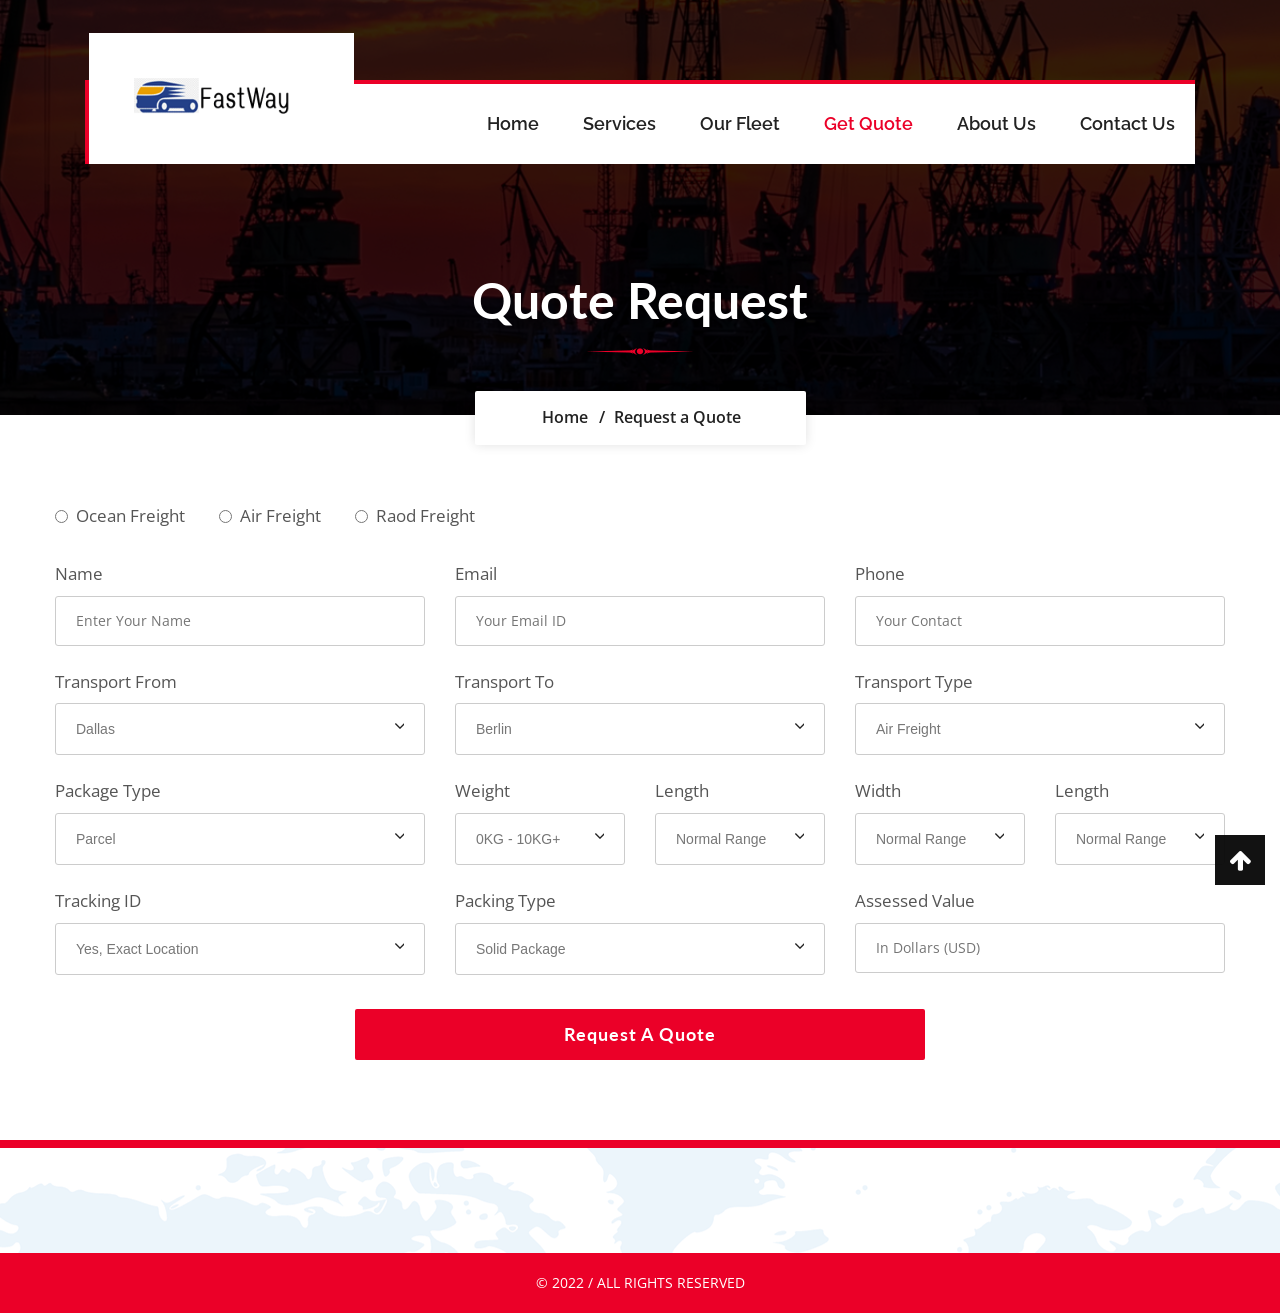
<file: quote.html>
<!DOCTYPE html>
<html>

<head>
    <meta charset="utf-8">
    <title>FastWay | Quote</title>
    <!-- Stylesheets -->
    <link href="css/bootstrap.css" rel="stylesheet">
    <link href="css/style.css" rel="stylesheet">
    <link href="css/responsive.css" rel="stylesheet">
    <link rel="shortcut icon" href="images/favicon.png" type="image/x-icon">
    <link rel="icon" href="images/favicon.png" type="image/x-icon">

    <!-- Responsive -->
    <meta http-equiv="X-UA-Compatible" content="IE=edge">
    <meta name="viewport" content="width=device-width, initial-scale=1.0, maximum-scale=1.0, user-scalable=0">

    <!--[if lt IE 9]><script src="https://cdnjs.cloudflare.com/ajax/libs/html5shiv/3.7.3/html5shiv.js"></script><![endif]-->
    <!--[if lt IE 9]><script src="js/respond.js"></script><![endif]-->
</head>

<body class="hidden-bar-wrapper">

    <div class="page-wrapper">

        <!-- Preloader -->
        <div class="preloader"></div>

        <!-- Main Header / Header Style Two -->
        <header class="main-header header-style-two">
            <div class="auto-container">
                <div class="header-inner">
                    <!--Header Top-->
                    <div class="header-top">
                        <div class="clearfix">



                        </div>

                    </div>

                    <!--Header-Upper-->
                    <div class="header-upper">

                        <div class="clearfix">

                            <div class="pull-left logo-box">
                                <div class="logo">
                                    <a href="index.html"><img src="assets/logo2.png" alt="" title=""></a>
                                </div>
                            </div>

                            <div class="pull-right upper-right">

                                <!--Header Lower-->
                                <div class="header-lower">


                                    <div class="nav-outer clearfix">
                                        <!-- Main Menu -->
                                        <nav class="main-menu navbar-expand-md">
                                            <div class="navbar-header">
                                                <!-- Toggle Button -->
                                                <button class="navbar-toggler" type="button" data-toggle="collapse" data-target="#navbarSupportedContent" aria-controls="navbarSupportedContent" aria-expanded="false" aria-label="Toggle navigation">
													<span class="icon-bar"></span>
													<span class="icon-bar"></span>
													<span class="icon-bar"></span>
												</button>
                                            </div>

                                            <div class="navbar-collapse collapse clearfix" id="navbarSupportedContent">
                                                <ul class="navigation clearfix">
                                                    <li><a href="./index.html">Home </a>

                                                    </li>
                                                    <li><a href="services.html">Services</a></li>
                                                    <li class=""><a href="fleet.html">Our Fleet </a></li>

                                                    <li class="current">
                                                        <a href="quote.html">Get Quote</a>
                                                    </li>
                                                    <li>
                                                        <a href="about.html">About us</a>
                                                    </li>

                                                    <li><a href="contact.html">Contact us</a></li>
                                                </ul>
                                            </div>
                                        </nav>

                                    </div>

                                </div>
                                <!--End Header Lower-->

                            </div>

                        </div>

                    </div>
                    <!--End Header Upper-->
                </div>
            </div>

            <!--Sticky Header-->
            <div class="sticky-header">
                <div class="auto-container clearfix">
                    <!--Logo-->
                    <div class="logo pull-left">
                        <a href="index.html" class="img-responsive"><img src="assets/logo2.png" alt="" title=""></a>
                    </div>

                    <!--Right Col-->
                    <div class="right-col pull-right">
                        <!-- Main Menu -->
                        <nav class="main-menu navbar-expand-md">
                            <button class="navbar-toggler" type="button" data-toggle="collapse" data-target="#navbarSupportedContent1" aria-controls="navbarSupportedContent1" aria-expanded="false" aria-label="Toggle navigation">
                            <span class="icon-bar"></span>
                            <span class="icon-bar"></span>
                            <span class="icon-bar"></span>
                        </button>

                            <div class="navbar-collapse collapse clearfix" id="navbarSupportedContent1">
                                <ul class="navigation clearfix">
                                    <li><a href="./index.html">Home </a>

                                    </li>
                                    <li><a href="services.html">Services</a></li>
                                    <li class=""><a href="fleet.html">Our Fleet </a></li>

                                    <li class="current">
                                        <a href="quote.html">Get Quote</a>
                                    </li>
                                    <li>
                                        <a href="about.html">About us</a>
                                    </li>

                                    <li><a href="contact.html">Contact us</a></li>
                                </ul>
                            </div>
                        </nav>
                        <!-- Main Menu End-->
                    </div>
                </div>
            </div>
            <!--End Sticky Header-->

        </header>
        <!--End Main Header -->


        <!--Page Title-->
        <section class="page-title" style="background-image:url(images/background/12.jpg);">
            <div class="auto-container">
                <h2>Quote Request</h2>
                <div class="separater"></div>
            </div>
        </section>

        <!--Breadcrumb-->
        <div class="breadcrumb-outer">
            <div class="auto-container">
                <ul class="bread-crumb text-center">
                    <li><a href="index.html">Home</a> <span>/</span></li>
                    <li>Request a Quote</li>
                </ul>
            </div>
        </div>
        <!--End Page Title-->

        <!-- Quote Section -->
        <section class="quote-section">
            <div class="auto-container">

                <div class="quote-form-box">

                    <!--Login Form-->
                    <form method="post" action="https://nauthemes.net/html/carga/contact.html">
                        <div class="row clearfix">

                            <!-- Form Group -->
                            <div class="form-group option-box col-lg-12 col-md-12 col-sm-12">
                                <div class="radio-box">
                                    <input type="radio" name="gender" id="male">&nbsp;
                                    <label for="male">Ocean Freight</label>
                                </div>
                                <div class="radio-box">
                                    <input type="radio" name="gender" id="female">&nbsp;
                                    <label for="female">Air Freight</label>
                                </div>
                                <div class="radio-box">
                                    <input type="radio" name="gender" id="other">&nbsp;
                                    <label for="other">Raod Freight</label>
                                </div>
                            </div>

                            <div class="form-group col-lg-4 col-md-6 col-sm-12">
                                <label>Name</label>
                                <input type="text" name="firstname" placeholder="Enter Your Name" required>
                            </div>

                            <div class="form-group col-lg-4 col-md-6 col-sm-12">
                                <label>Email</label>
                                <input type="email" name="email" placeholder="Your Email ID" required>
                            </div>

                            <div class="form-group col-lg-4 col-md-6 col-sm-12">
                                <label>Phone</label>
                                <input type="text" name="phone" placeholder="Your Contact" required>
                            </div>

                            <div class="form-group col-lg-4 col-md-6 col-sm-12">
                                <label>Transport From</label>
                                <select class="custom-select-box">
								<option>Dallas</option>
								<option>New York</option>
								<option>Sydney</option>
								<option>Other</option>
							</select>
                            </div>

                            <div class="form-group col-lg-4 col-md-6 col-sm-12">
                                <label>Transport To</label>
                                <select class="custom-select-box">
								<option>Berlin</option>
								<option>Chicago</option>
								<option>Melbourne</option>
								<option>Other</option>
							</select>
                            </div>

                            <div class="form-group col-lg-4 col-md-6 col-sm-12">
                                <label>Transport Type</label>
                                <select class="custom-select-box">
								<option>Air Freight</option>
								<option>Sea Freight</option>
								<option>Train Freight</option>
								<option>Truck Freight</option>
							</select>
                            </div>

                            <div class="form-group col-lg-4 col-md-6 col-sm-12">
                                <label>Package Type</label>
                                <select class="custom-select-box">
								<option>Parcel</option>
								<option>Cargo</option>
								<option>Shipment</option>
							</select>
                            </div>

                            <div class="form-group col-lg-2 col-md-6 col-sm-12">
                                <label>Weight</label>
                                <select class="custom-select-box">
								<option>0KG - 10KG+</option>
								<option>11KG - 100KG+</option>
								<option>101KG - 1000KG+</option>
								<option>More than 1000KG+</option>
							</select>
                            </div>

                            <div class="form-group col-lg-2 col-md-6 col-sm-12">
                                <label>Length</label>
                                <select class="custom-select-box">
								<option>Normal Range</option>
								<option>Medium Range</option>
								<option>Extended Range</option>
							</select>
                            </div>

                            <div class="form-group col-lg-2 col-md-6 col-sm-12">
                                <label>Width</label>
                                <select class="custom-select-box">
								<option>Normal Range</option>
								<option>Medium Range</option>
								<option>Extended Range</option>
							</select>
                            </div>

                            <div class="form-group col-lg-2 col-md-6 col-sm-12">
                                <label>Length</label>
                                <select class="custom-select-box">
								<option>Normal Range</option>
								<option>Medium Range</option>
								<option>Extended Range</option>
							</select>
                            </div>

                            <div class="form-group col-lg-4 col-md-6 col-sm-12">
                                <label>Tracking ID</label>
                                <select class="custom-select-box">
								<option>Yes, Exact Location</option>
								<option>Yes, Minimum Info</option>
								<option>No, Don't Track</option>
							</select>
                            </div>

                            <div class="form-group col-lg-4 col-md-6 col-sm-12">
                                <label>Packing Type</label>
                                <select class="custom-select-box">
								<option>Solid Package</option>
								<option>Liquid Items</option>
								<option>Gas or Anyother</option>
							</select>
                            </div>

                            <div class="form-group col-lg-4 col-md-6 col-sm-12">
                                <label>Assessed Value</label>
                                <input type="text" name="value" placeholder="In Dollars (USD)" required>
                            </div>

                            <div class="form-group col-lg-6 col-md-6 col-sm-12">
                                <button type="submit" class="theme-btn btn-style-one">Request a Quote</button>
                            </div>

                        </div>
                    </form>

                </div>
            </div>
        </section>
        <!-- End Quote Section -->

        <!--Main Footer-->
        <footer class="main-footer style-three" style="background-image:url(images/background/7.png)">


            <!-- Footer Bottom -->
            <div class="footer-bottom">
                <div class="copyright"> &copy; 2022 / ALL RIGHTS RESERVED</div>
            </div>

        </footer>

    </div>
    <!--End pagewrapper-->

    <!--Scroll to top-->
    <div class="scroll-to-top scroll-to-target" data-target="html"><span class="fa fa-arrow-up"></span></div>

    <script src="js/jquery.js"></script>
    <script src="js/popper.min.js"></script>
    <script src="js/bootstrap.min.js"></script>
    <script src="js/jquery.mCustomScrollbar.concat.min.js"></script>
    <script src="js/jquery.fancybox.js"></script>
    <script src="js/appear.js"></script>
    <script src="js/owl.js"></script>
    <script src="js/wow.js"></script>
    <script src="js/jquery-ui.js"></script>
    <script src="js/script.js"></script>

</body>

</html>
</file>
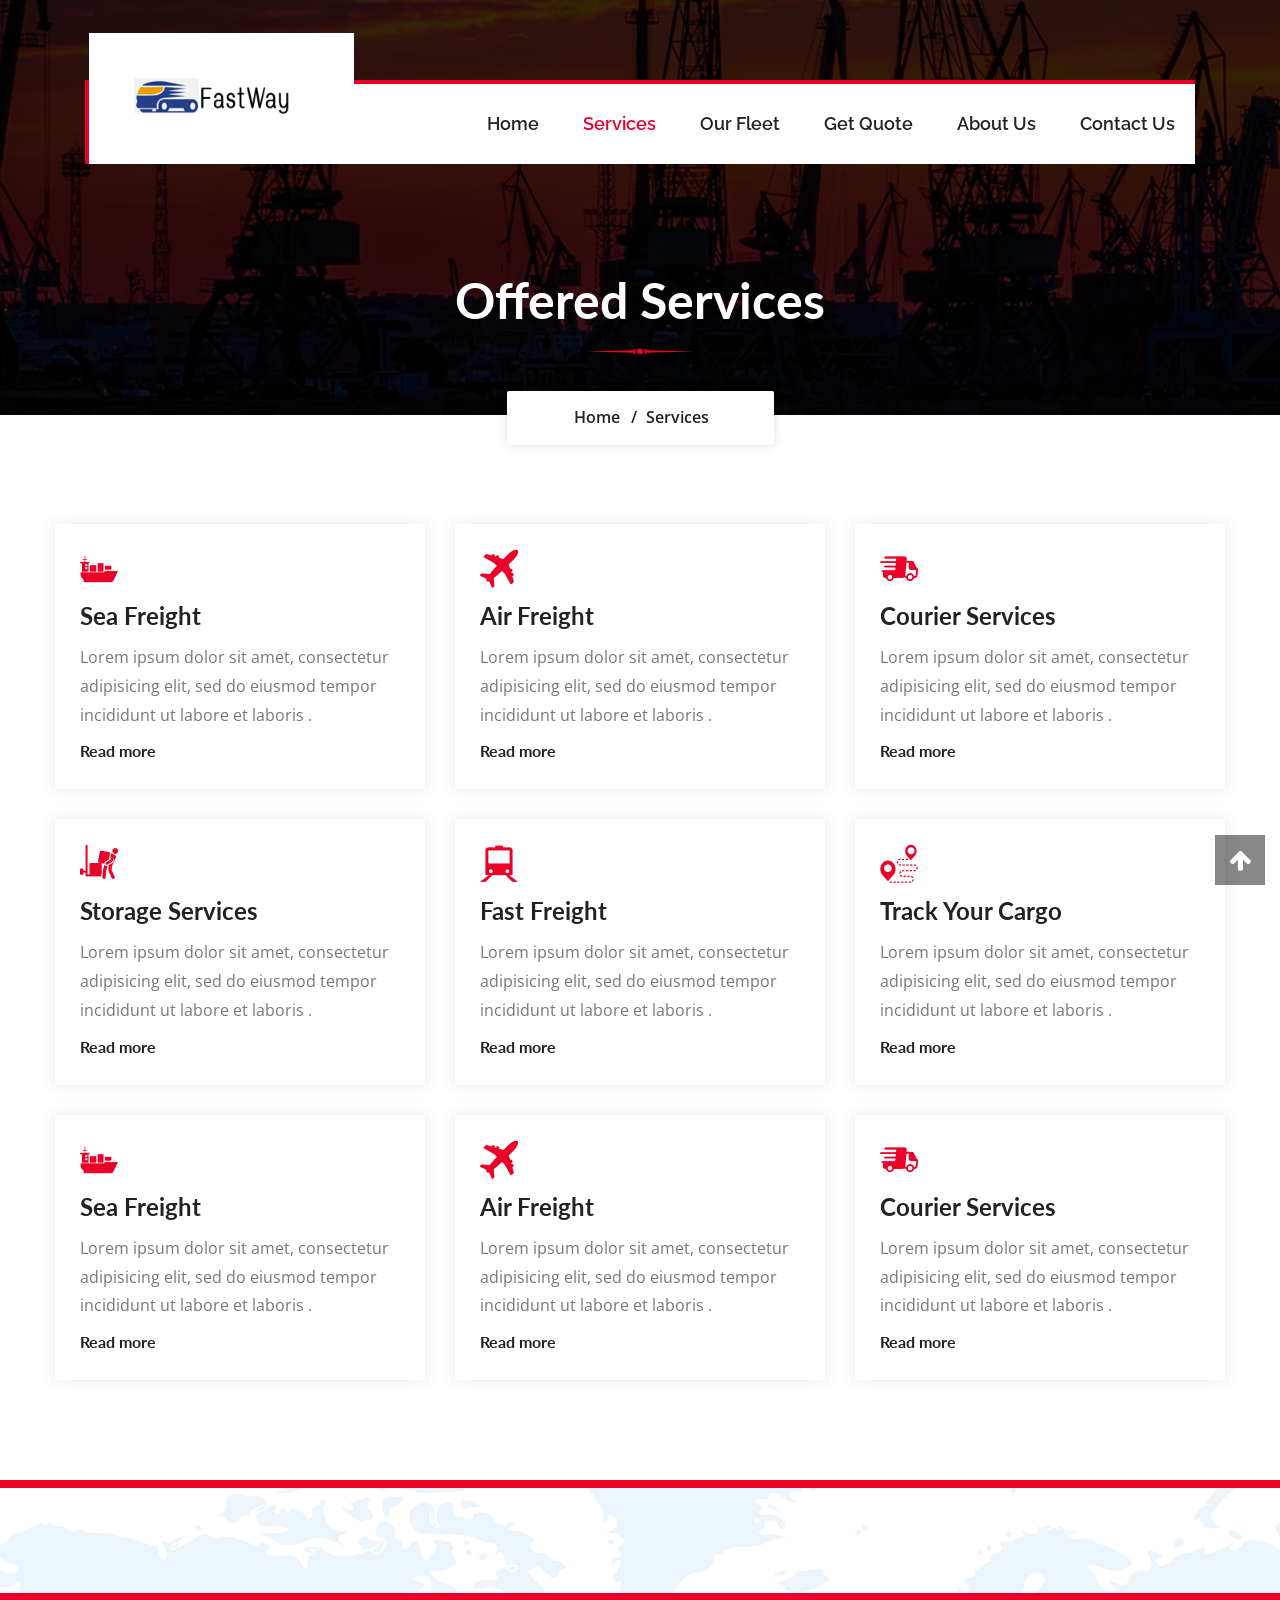
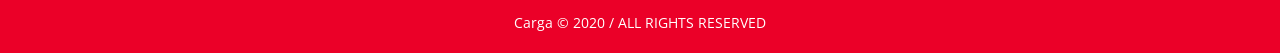
<file: services.html>
<!DOCTYPE html>
<html>

<head>
    <meta charset="utf-8">
    <title>FastWay | Services</title>
    <!-- Stylesheets -->
    <link href="css/bootstrap.css" rel="stylesheet">
    <link href="css/style.css" rel="stylesheet">
    <link href="css/responsive.css" rel="stylesheet">
    <link rel="shortcut icon" href="images/favicon.png" type="image/x-icon">
    <link rel="icon" href="images/favicon.png" type="image/x-icon">

    <!-- Responsive -->
    <meta http-equiv="X-UA-Compatible" content="IE=edge">
    <meta name="viewport" content="width=device-width, initial-scale=1.0, maximum-scale=1.0, user-scalable=0">

    <!--[if lt IE 9]><script src="https://cdnjs.cloudflare.com/ajax/libs/html5shiv/3.7.3/html5shiv.js"></script><![endif]-->
    <!--[if lt IE 9]><script src="js/respond.js"></script><![endif]-->
</head>

<body class="hidden-bar-wrapper">

    <div class="page-wrapper">

        <!-- Preloader -->
        <div class="preloader"></div>

        <!-- Main Header / Header Style Two -->
        <header class="main-header header-style-two">
            <div class="auto-container">
                <div class="header-inner">
                    <!--Header Top-->
                    <div class="header-top">
                        <div class="clearfix">



                        </div>

                    </div>

                    <!--Header-Upper-->
                    <div class="header-upper">

                        <div class="clearfix">

                            <div class="pull-left logo-box">
                                <div class="logo">
                                    <a href="index.html"><img src="assets/logo2.png" alt="" title=""></a>
                                </div>
                            </div>

                            <div class="pull-right upper-right">

                                <!--Header Lower-->
                                <div class="header-lower">


                                    <div class="nav-outer clearfix">
                                        <!-- Main Menu -->
                                        <nav class="main-menu navbar-expand-md">
                                            <div class="navbar-header">
                                                <!-- Toggle Button -->
                                                <button class="navbar-toggler" type="button" data-toggle="collapse" data-target="#navbarSupportedContent" aria-controls="navbarSupportedContent" aria-expanded="false" aria-label="Toggle navigation">
													<span class="icon-bar"></span>
													<span class="icon-bar"></span>
													<span class="icon-bar"></span>
												</button>
                                            </div>

                                            <div class="navbar-collapse collapse clearfix" id="navbarSupportedContent">
                                                <ul class="navigation clearfix">
                                                    <li><a href="./index.html">Home </a>

                                                    </li>
                                                    <li class="current"><a href="services.html">Services</a></li>
                                                    <li class=""><a href="fleet.html">Our Fleet </a></li>

                                                    <li>
                                                        <a href="quote.html">Get Quote</a>
                                                    </li>
                                                    <li>
                                                        <a href="about.html">About us</a>
                                                    </li>

                                                    <li><a href="contact.html">Contact us</a></li>
                                                </ul>
                                            </div>
                                        </nav>


                                    </div>

                                </div>
                                <!--End Header Lower-->

                            </div>

                        </div>

                    </div>
                    <!--End Header Upper-->
                </div>
            </div>

            <!--Sticky Header-->
            <div class="sticky-header">
                <div class="auto-container clearfix">
                    <!--Logo-->
                    <div class="logo pull-left">
                        <a href="index.html" class="img-responsive"><img src="assets/logo2.png" alt="" title=""></a>
                    </div>

                    <!--Right Col-->
                    <div class="right-col pull-right">
                        <!-- Main Menu -->
                        <nav class="main-menu navbar-expand-md">
                            <button class="navbar-toggler" type="button" data-toggle="collapse" data-target="#navbarSupportedContent1" aria-controls="navbarSupportedContent1" aria-expanded="false" aria-label="Toggle navigation">
                            <span class="icon-bar"></span>
                            <span class="icon-bar"></span>
                            <span class="icon-bar"></span>
                        </button>

                            <div class="navbar-collapse collapse clearfix" id="navbarSupportedContent1">
                                <ul class="navigation clearfix">
                                    <li><a href="./index.html">Home </a>

                                    </li>
                                    <li class="current"><a href="services.html">Services</a></li>
                                    <li class=""><a href="fleet.html">Our Fleet </a></li>

                                    <li>
                                        <a href="quote.html">Get Quote</a>
                                    </li>
                                    <li>
                                        <a href="about.html">About us</a>
                                    </li>

                                    <li><a href="contact.html">Contact us</a></li>
                                </ul>
                            </div>
                        </nav>
                        <!-- Main Menu End-->
                    </div>
                </div>
            </div>
            <!--End Sticky Header-->

        </header>
        <!--End Main Header -->



        <!--Page Title-->
        <section class="page-title" style="background-image:url(images/background/12.jpg);">
            <div class="auto-container">
                <h2>Offered Services</h2>
                <div class="separater"></div>
            </div>
        </section>

        <!--Breadcrumb-->
        <div class="breadcrumb-outer">
            <div class="auto-container">
                <ul class="bread-crumb text-center">
                    <li><a href="index.html">Home</a> <span>/</span></li>
                    <li>Services</li>
                </ul>
            </div>
        </div>
        <!--End Page Title-->

        <section class="services-section page-view red">
            <div class="auto-container">
                <div class="row clearfix">
                    <!-- Services Block Two -->
                    <div class="services-block-two col-lg-4 col-md-6 col-sm-12">
                        <div class="inner-box">
                            <div class="icon-box">
                                <span class="icon flaticon-sea-ship-with-containers"></span>
                            </div>
                            <h2><a href="#">Sea Freight</a></h2>
                            <div class="text">Lorem ipsum dolor sit amet, consectetur adipisicing elit, sed do eiusmod tempor incididunt ut labore et laboris .</div>
                            <a href="#" class="read-more">Read more</a>
                        </div>
                    </div>

                    <!-- Services Block Two -->
                    <div class="services-block-two col-lg-4 col-md-6 col-sm-12">
                        <div class="inner-box">
                            <div class="icon-box">
                                <span class="icon flaticon-airplane-shape"></span>
                            </div>
                            <h2><a href="#">Air Freight</a></h2>
                            <div class="text">Lorem ipsum dolor sit amet, consectetur adipisicing elit, sed do eiusmod tempor incididunt ut labore et laboris .</div>
                            <a href="#" class="read-more">Read more</a>
                        </div>
                    </div>

                    <!-- Services Block Two -->
                    <div class="services-block-two col-lg-4 col-md-6 col-sm-12">
                        <div class="inner-box">
                            <div class="icon-box">
                                <span class="icon flaticon-fast-delivery"></span>
                            </div>
                            <h2><a href="#">Courier Services</a></h2>
                            <div class="text">Lorem ipsum dolor sit amet, consectetur adipisicing elit, sed do eiusmod tempor incididunt ut labore et laboris .</div>
                            <a href="#" class="read-more">Read more</a>
                        </div>
                    </div>

                    <!-- Services Block Two -->
                    <div class="services-block-two col-lg-4 col-md-6 col-sm-12">
                        <div class="inner-box">
                            <div class="icon-box">
                                <span class="icon flaticon-shipping-and-delivery"></span>
                            </div>
                            <h2><a href="#">Storage Services</a></h2>
                            <div class="text">Lorem ipsum dolor sit amet, consectetur adipisicing elit, sed do eiusmod tempor incididunt ut labore et laboris .</div>
                            <a href="#" class="read-more">Read more</a>
                        </div>
                    </div>

                    <!-- Services Block Two -->
                    <div class="services-block-two col-lg-4 col-md-6 col-sm-12">
                        <div class="inner-box">
                            <div class="icon-box">
                                <span class="icon flaticon-train-front"></span>
                            </div>
                            <h2><a href="#">Fast Freight</a></h2>
                            <div class="text">Lorem ipsum dolor sit amet, consectetur adipisicing elit, sed do eiusmod tempor incididunt ut labore et laboris .</div>
                            <a href="#" class="read-more">Read more</a>
                        </div>
                    </div>

                    <!-- Services Block Two -->
                    <div class="services-block-two col-lg-4 col-md-6 col-sm-12">
                        <div class="inner-box">
                            <div class="icon-box">
                                <span class="icon flaticon-gps"></span>
                            </div>
                            <h2><a href="#">Track Your Cargo</a></h2>
                            <div class="text">Lorem ipsum dolor sit amet, consectetur adipisicing elit, sed do eiusmod tempor incididunt ut labore et laboris .</div>
                            <a href="#" class="read-more">Read more</a>
                        </div>
                    </div>

                    <!-- Services Block Two -->
                    <div class="services-block-two col-lg-4 col-md-6 col-sm-12">
                        <div class="inner-box">
                            <div class="icon-box">
                                <span class="icon flaticon-sea-ship-with-containers"></span>
                            </div>
                            <h2><a href="#">Sea Freight</a></h2>
                            <div class="text">Lorem ipsum dolor sit amet, consectetur adipisicing elit, sed do eiusmod tempor incididunt ut labore et laboris .</div>
                            <a href="#" class="read-more">Read more</a>
                        </div>
                    </div>

                    <!-- Services Block Two -->
                    <div class="services-block-two col-lg-4 col-md-6 col-sm-12">
                        <div class="inner-box">
                            <div class="icon-box">
                                <span class="icon flaticon-airplane-shape"></span>
                            </div>
                            <h2><a href="#">Air Freight</a></h2>
                            <div class="text">Lorem ipsum dolor sit amet, consectetur adipisicing elit, sed do eiusmod tempor incididunt ut labore et laboris .</div>
                            <a href="#" class="read-more">Read more</a>
                        </div>
                    </div>

                    <!-- Services Block Two -->
                    <div class="services-block-two col-lg-4 col-md-6 col-sm-12">
                        <div class="inner-box">
                            <div class="icon-box">
                                <span class="icon flaticon-fast-delivery"></span>
                            </div>
                            <h2><a href="#">Courier Services</a></h2>
                            <div class="text">Lorem ipsum dolor sit amet, consectetur adipisicing elit, sed do eiusmod tempor incididunt ut labore et laboris .</div>
                            <a href="#" class="read-more">Read more</a>
                        </div>
                    </div>

                </div>



            </div>
        </section>

        <!--Main Footer-->
        <footer class="main-footer style-three" style="background-image:url(images/background/7.png)">


            <!-- Footer Bottom -->
            <div class="footer-bottom">
                <div class="copyright">Carga &copy; 2020 / ALL RIGHTS RESERVED</div>
            </div>

        </footer>

    </div>
    <!--End pagewrapper-->

    <!--Scroll to top-->
    <div class="scroll-to-top scroll-to-target" data-target="html"><span class="fa fa-arrow-up"></span></div>

    <script src="js/jquery.js"></script>
    <script src="js/popper.min.js"></script>
    <script src="js/bootstrap.min.js"></script>
    <script src="js/jquery.mCustomScrollbar.concat.min.js"></script>
    <script src="js/jquery.fancybox.js"></script>
    <script src="js/appear.js"></script>
    <script src="js/owl.js"></script>
    <script src="js/wow.js"></script>
    <script src="js/jquery-ui.js"></script>
    <script src="js/script.js"></script>

</body>

</html>
</file>
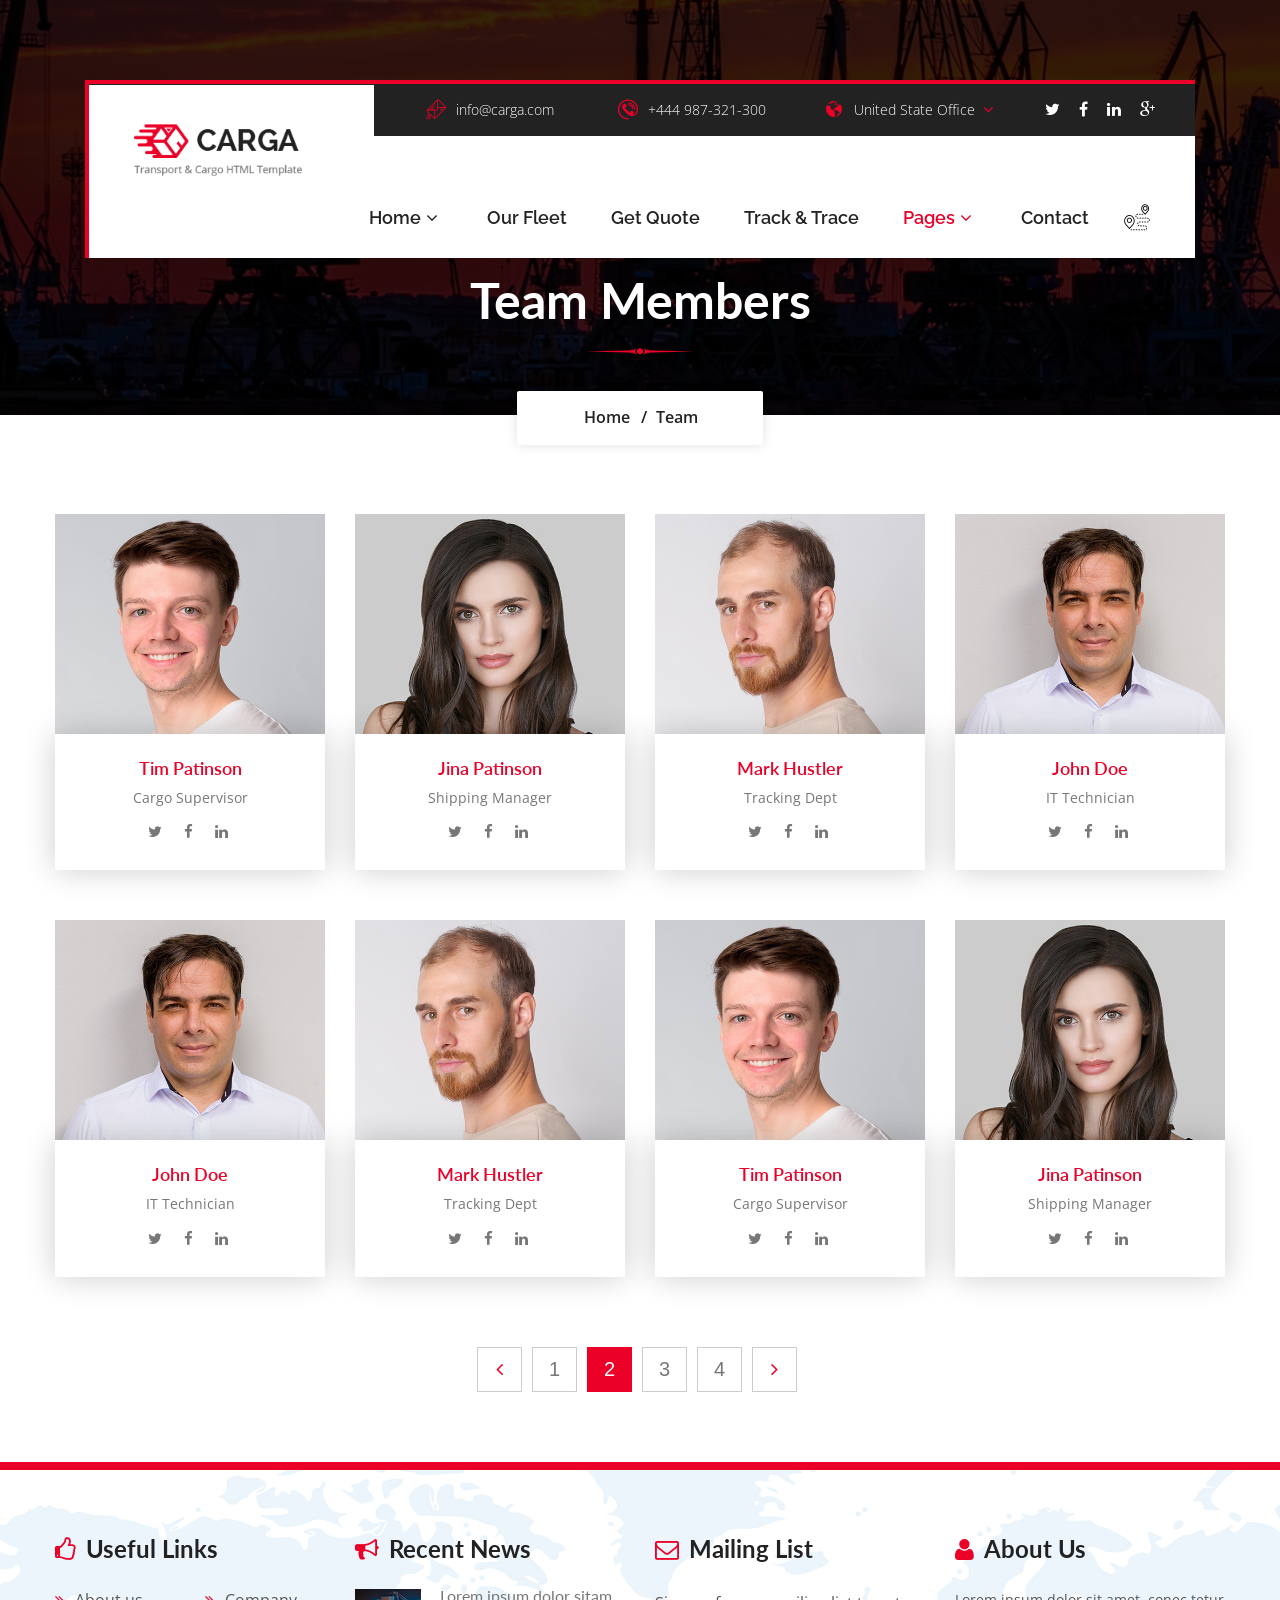
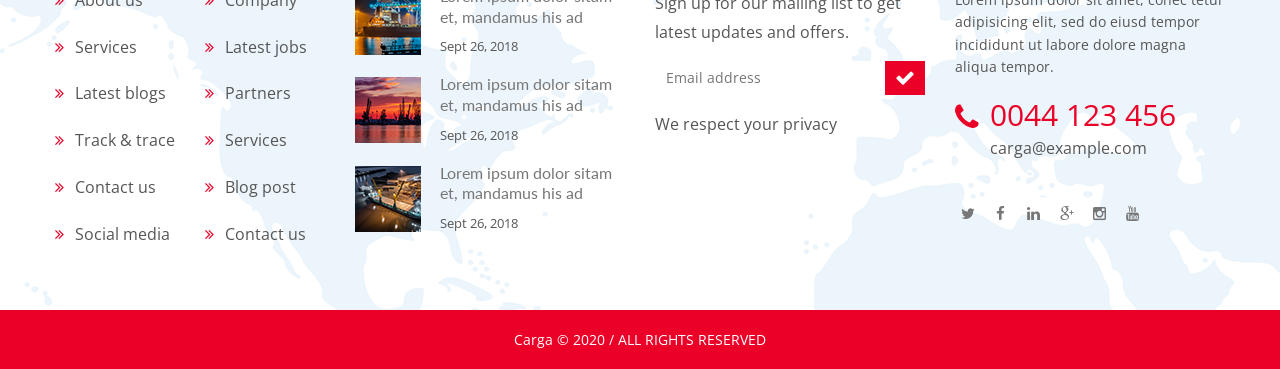
<file: team-members.html>
<!DOCTYPE html>
<html>

<!-- Mirrored from nauthemes.net/html/carga/team-members.html by HTTrack Website Copier/3.x [XR&CO'2014], Mon, 21 Feb 2022 17:31:28 GMT -->
<head>
<meta charset="utf-8">
<title>Carga HTML Template | Team</title>
<!-- Stylesheets -->
<link href="css/bootstrap.css" rel="stylesheet">
<link href="css/style.css" rel="stylesheet">
<link href="css/responsive.css" rel="stylesheet">
<link rel="shortcut icon" href="images/favicon.png" type="image/x-icon">
<link rel="icon" href="images/favicon.png" type="image/x-icon">

<!-- Responsive -->
<meta http-equiv="X-UA-Compatible" content="IE=edge">
<meta name="viewport" content="width=device-width, initial-scale=1.0, maximum-scale=1.0, user-scalable=0">

<!--[if lt IE 9]><script src="https://cdnjs.cloudflare.com/ajax/libs/html5shiv/3.7.3/html5shiv.js"></script><![endif]-->
<!--[if lt IE 9]><script src="js/respond.js"></script><![endif]-->
</head>

<body class="hidden-bar-wrapper">

<div class="page-wrapper">
 	
    <!-- Preloader -->
    <div class="preloader"></div>
 	
 	<!-- Main Header / Header Style Two -->
    <header class="main-header header-style-two">
		<div class="auto-container">
			<div class="header-inner">
				<!--Header Top-->
				<div class="header-top">
					<div class="clearfix">
						
						<!--Top Right-->
						<div class="top-right">
						
							<!-- Right List -->
							<ul class="right-list">
								<li><span class="icon flaticon-mail"></span>info@carga.com</li>
								<li><span class="icon flaticon-phone-contact"></span>+444 987-321-300</li>
							</ul>
							
							<!--Language-->
							<div class="language dropdown"><a class="btn btn-default dropdown-toggle" id="dropdownMenu2" data-toggle="dropdown" aria-haspopup="true" aria-expanded="true" href="#"><span class="globe flaticon-world"></span>United State Office &nbsp;<span class="icon fa fa-angle-down"></span></a>
								<ul class="dropdown-menu style-one" aria-labelledby="dropdownMenu2">
									<li><a href="#">New York Office</a></li>
									<li><a href="#">Berlin Office</a></li>
									<li><a href="#">Dubai Office</a></li>
								</ul>
							</div>
							
							<!--Social Box-->
							<ul class="social-box">
								<li><a href="#"><span class="fa fa-twitter"></span></a></li>
								<li><a href="#"><span class="fa fa-facebook"></span></a></li>
								<li><a href="#"><span class="fa fa-linkedin"></span></a></li>
								<li><a href="#"><span class="fa fa-google-plus"></span></a></li>
							</ul>
							
						</div>
						
					</div>
					
				</div>
			
				<!--Header-Upper-->
				<div class="header-upper">
					
					<div class="clearfix">
						
						<div class="pull-left logo-box">
							<div class="logo"><a href="index.html"><img src="images/logo-2.png" alt="" title=""></a></div>
						</div>
						
						<div class="pull-right upper-right">
							
							<!--Header Lower-->
							<div class="header-lower">
								
								
									<div class="nav-outer clearfix">
										<!-- Main Menu -->
										<nav class="main-menu navbar-expand-md">
											<div class="navbar-header">
												<!-- Toggle Button -->    	
												<button class="navbar-toggler" type="button" data-toggle="collapse" data-target="#navbarSupportedContent" aria-controls="navbarSupportedContent" aria-expanded="false" aria-label="Toggle navigation">
													<span class="icon-bar"></span>
													<span class="icon-bar"></span>
													<span class="icon-bar"></span>
												</button>
											</div>
											
											<div class="navbar-collapse collapse clearfix" id="navbarSupportedContent">
												<ul class="navigation clearfix">
													<li class="dropdown"><a href="#">Home<i class="fa fa-angle-down"></i></a>
														<ul>
															<li><a href="index.html">Home Page 01</a></li>
															<li><a href="index-2.html">Home Page 02</a></li>
															<li class="dropdown"><a href="#">Header Styles</a>
																<ul>
																	<li><a href="index.html">Header Style 01</a></li>
																	<li><a href="index-2.html">Header Style 02</a></li>
																</ul>
															</li>
														</ul>
													</li>
													<li><a href="fleet.html">Our Fleet</a></li>
													<li><a href="quote.html">Get Quote</a></li>
													<li><a href="track.html">Track & Trace</a></li>
													<li class="current dropdown"><a href="#">Pages<i class="fa fa-angle-down"></i></a>
														<ul>
															<li class="new-item"><a href="track-trace/pdo_login.html">Track System <span>(New)</span></a></li>
															<li><a href="about.html">About Us</a></li>
															<li><a href="blog.html">Blog Grid</a></li>
															<li><a href="services.html">Services List</a></li>
															<li><a href="testimonials.html">Testimonials</a></li>
															<li><a href="team-members.html">Team Members</a></li>
														</ul>
													</li>
													<li><a href="contact.html">Contact</a></li>
												</ul>
											</div>
										</nav>
										
										<!-- Main Menu End-->
										<div class="outer-box clearfix">
										
											<!--Option Box-->
											<div class="option-box">
												
												<!--Search Box-->
												<div class="search-box-outer">
													<div class="dropdown">
														<button class="search-box-btn dropdown-toggle" type="button" id="dropdownMenu3" data-toggle="dropdown" aria-haspopup="true" aria-expanded="false"><span class="flaticon-route"></span></button>
														<ul class="dropdown-menu pull-right search-panel" aria-labelledby="dropdownMenu3">
															<li class="panel-outer">
																<div class="form-container">
																	<form method="post" action="https://nauthemes.net/html/carga/blog.html">
																		<div class="form-group">
																			<input type="search" name="field-name" value="" placeholder="Track Your Shipment" required>
																			<button type="submit" class="search-btn"><span class="fa fa-search"></span></button>
																		</div>
																	</form>
																</div>
															</li>
														</ul>
													</div>
												</div>
												
											</div>
										</div>
									</div>
								
							</div>
							<!--End Header Lower-->
							
						</div>
						
					</div>
					
				</div>
			<!--End Header Upper-->
			</div>
        </div>
		
		<!--Sticky Header-->
        <div class="sticky-header">
        	<div class="auto-container clearfix">
            	<!--Logo-->
            	<div class="logo pull-left">
                	<a href="index.html" class="img-responsive"><img src="images/logo-small-2.png" alt="" title=""></a>
                </div>
                
                <!--Right Col-->
                <div class="right-col pull-right">
                	<!-- Main Menu -->
                    <nav class="main-menu navbar-expand-md">
                        <button class="navbar-toggler" type="button" data-toggle="collapse" data-target="#navbarSupportedContent1" aria-controls="navbarSupportedContent1" aria-expanded="false" aria-label="Toggle navigation">
                            <span class="icon-bar"></span>
                            <span class="icon-bar"></span>
                            <span class="icon-bar"></span>
                        </button>
                        
                        <div class="navbar-collapse collapse clearfix" id="navbarSupportedContent1">
                            <ul class="navigation clearfix">
								<li class="dropdown"><a href="#">Home<i class="fa fa-angle-down"></i></a>
									<ul>
										<li><a href="index.html">Home Page 01</a></li>
										<li><a href="index-2.html">Home Page 02</a></li>
										<li class="dropdown"><a href="#">Header Styles</a>
											<ul>
												<li><a href="index.html">Header Style 01</a></li>
												<li><a href="index-2.html">Header Style 02</a></li>
											</ul>
										</li>
									</ul>
								</li>
								<li><a href="fleet.html">our Fleet</a></li>
								<li><a href="quote.html">Get Quote</a></li>
								<li><a href="track.html">Track & Trace</a></li>
								<li class="current dropdown"><a href="#">More Pages<i class="fa fa-angle-down"></i></a>
									<ul>
										<li class="new-item"><a href="track-trace/pdo_login.html">Track System <span>(New)</span></a></li>
										<li><a href="about.html">About Us</a></li>
										<li><a href="blog.html">Blog Grid</a></li>
										<li><a href="services.html">Services List</a></li>
										<li><a href="testimonials.html">Testimonials</a></li>
										<li><a href="team-members.html">Team Members</a></li>
									</ul>
								</li>
								<li><a href="contact.html">Contact</a></li>
                            </ul>
                        </div>
                    </nav><!-- Main Menu End-->
                </div>
            </div>
        </div>
        <!--End Sticky Header-->
    
    </header>
    <!--End Main Header -->
	
	
	<!--Page Title-->
    <section class="page-title" style="background-image:url(images/background/12.jpg);">
    	<div class="auto-container">
        	<h2>Team Members</h2>
			<div class="separater"></div>
        </div>
    </section>
    
    <!--Breadcrumb-->
    <div class="breadcrumb-outer">
    	<div class="auto-container">
        	<ul class="bread-crumb text-center">
            	<li><a href="index.html">Home</a> <span>/</span></li>
                <li>Team</li>
            </ul>
        </div>
    </div>
    <!--End Page Title-->
	

	<section class = "team-section team-list">
       <div class="auto-container">
			<div class="tem-sec">
				<div class="row">
					<div class="col-md-3 col-sm-6 col-lg-3">
						<div class="tm-bx">
							<div class="tm-thmb">
								<a href="#" title="" itemprop="url"><img src="images/clients/38.jpg" alt="Team-Image.jpg" itemprop="image"></a>
								<div class="tm-inf">
									<h5 itemprop="headline"><a href="team-detail.html" title="" itemprop="url">Tim Patinson</a></h5>
									<span class ="designation">Cargo Supervisor</span>
									<ul class="social-icon-one">
										<li><a href="#"><span class="fa fa-twitter"></span></a></li>
										<li><a href="#"><span class="fa fa-facebook"></span></a></li>
										<li><a href="#"><span class="fa fa-linkedin"></span></a></li>
									</ul>
								</div>
							</div>
						</div>
					</div>
					 <div class="col-md-3 col-sm-6 col-lg-3">
						<div class="tm-bx">
							<div class="tm-thmb">
								<a href="#" title="" itemprop="url"><img src="images/clients/39.jpg" alt="Team-Image.jpg" itemprop="image"></a>
								<div class="tm-inf">
									<h5 itemprop="headline"><a href="team-detail.html" title="" itemprop="url">Jina Patinson</a></h5>
									<span class ="designation">Shipping Manager</span>
									<ul class="social-icon-one">
										<li><a href="#"><span class="fa fa-twitter"></span></a></li>
										<li><a href="#"><span class="fa fa-facebook"></span></a></li>
										<li><a href="#"><span class="fa fa-linkedin"></span></a></li>
									</ul>
								</div>
							</div>
						</div>
					</div>
					 <div class="col-md-3 col-sm-6 col-lg-3">
						<div class="tm-bx">
							<div class="tm-thmb">
								<a href="#" title="" itemprop="url"><img src="images/clients/40.jpg" alt="Team-Image.jpg" itemprop="image"></a>
								<div class="tm-inf">
									<h5 itemprop="headline"><a href="team-detail.html" title="" itemprop="url">Mark Hustler</a></h5>
									<span class ="designation">Tracking Dept</span>
									<ul class="social-icon-one">
										<li><a href="#"><span class="fa fa-twitter"></span></a></li>
										<li><a href="#"><span class="fa fa-facebook"></span></a></li>
										<li><a href="#"><span class="fa fa-linkedin"></span></a></li>
									</ul>
								</div>
							</div>
						</div>
					</div>
					<div class="col-md-3 col-sm-6 col-lg-3">
						<div class="tm-bx">
							<div class="tm-thmb">
								<a href="#" title="" itemprop="url"><img src="images/clients/41.jpg" alt="Team-Image.jpg" itemprop="image"></a>
								<div class="tm-inf">
									<h5 itemprop="headline"><a href="team-detail.html" title="" itemprop="url">John Doe</a></h5>
									<span class ="designation">IT Technician</span>
									<ul class="social-icon-one">
										<li><a href="#"><span class="fa fa-twitter"></span></a></li>
										<li><a href="#"><span class="fa fa-facebook"></span></a></li>
										<li><a href="#"><span class="fa fa-linkedin"></span></a></li>
									</ul>
								</div>
							</div>
						</div>
					</div>
					<div class="col-md-3 col-sm-6 col-lg-3">
						<div class="tm-bx">
							<div class="tm-thmb">
								<a href="#" title="" itemprop="url"><img src="images/clients/41.jpg" alt="Team-Image.jpg" itemprop="image"></a>
								<div class="tm-inf">
									<h5 itemprop="headline"><a href="team-detail.html" title="" itemprop="url">John Doe</a></h5>
									<span class ="designation">IT Technician</span>
									<ul class="social-icon-one">
										<li><a href="#"><span class="fa fa-twitter"></span></a></li>
										<li><a href="#"><span class="fa fa-facebook"></span></a></li>
										<li><a href="#"><span class="fa fa-linkedin"></span></a></li>
									</ul>
								</div>
							</div>
						</div>
					</div>
					 
					 <div class="col-md-3 col-sm-6 col-lg-3">
						<div class="tm-bx">
							<div class="tm-thmb">
								<a href="#" title="" itemprop="url"><img src="images/clients/40.jpg" alt="Team-Image.jpg" itemprop="image"></a>
								<div class="tm-inf">
									<h5 itemprop="headline"><a href="team-detail.html" title="" itemprop="url">Mark Hustler</a></h5>
									<span class ="designation">Tracking Dept</span>
									<ul class="social-icon-one">
										<li><a href="#"><span class="fa fa-twitter"></span></a></li>
										<li><a href="#"><span class="fa fa-facebook"></span></a></li>
										<li><a href="#"><span class="fa fa-linkedin"></span></a></li>
									</ul>
								</div>
							</div>
						</div>
					</div>
					<div class="col-md-3 col-sm-6 col-lg-3">
						<div class="tm-bx">
							<div class="tm-thmb">
								<a href="#" title="" itemprop="url"><img src="images/clients/38.jpg" alt="Team-Image.jpg" itemprop="image"></a>
								<div class="tm-inf">
									<h5 itemprop="headline"><a href="team-detail.html" title="" itemprop="url">Tim Patinson</a></h5>
									<span class ="designation">Cargo Supervisor</span>
									<ul class="social-icon-one">
										<li><a href="#"><span class="fa fa-twitter"></span></a></li>
										<li><a href="#"><span class="fa fa-facebook"></span></a></li>
										<li><a href="#"><span class="fa fa-linkedin"></span></a></li>
									</ul>
								</div>
							</div>
						</div>
					</div>
					<div class="col-md-3 col-sm-6 col-lg-3">
						<div class="tm-bx">
							<div class="tm-thmb">
								<a href="#" title="" itemprop="url"><img src="images/clients/39.jpg" alt="Team-Image.jpg" itemprop="image"></a>
								<div class="tm-inf">
									<h5 itemprop="headline"><a href="team-detail.html" title="" itemprop="url">Jina Patinson</a></h5>
									<span class ="designation">Shipping Manager</span>
									<ul class="social-icon-one">
										<li><a href="#"><span class="fa fa-twitter"></span></a></li>
										<li><a href="#"><span class="fa fa-facebook"></span></a></li>
										<li><a href="#"><span class="fa fa-linkedin"></span></a></li>
									</ul>
								</div>
							</div>
						</div>
					</div>
					
				</div>
			</div><!-- Team Sec -->
			<!--Styled Pagination-->
				<ul class="styled-pagination text-center">
					<li class="prev"><a href="#"><span class="fa fa-angle-left"></span></a></li>
					<li><a href="#">1</a></li>
					<li><a href="#" class="active">2</a></li>
					<li><a href="#">3</a></li>
					<li><a href="#">4</a></li>
					<li class="next"><a href="#"><span class="fa fa-angle-right"></span></a></li>
				</ul>                
				<!--End Styled Pagination-->
		</div>
    </section>
	
			
			
			
		</div>
	</section>
	
	<!--Main Footer-->
    <footer class="main-footer style-three" style="background-image:url(images/background/7.png)">
    	<div class="auto-container">
        	<!--Widgets Section-->
            <div class="widgets-section">
            	<div class="row clearfix">
                	
                    <!--Column-->
                    <div class="big-column col-lg-6 col-md-12 col-sm-12">
						<div class="row clearfix">
						
                        	<!--Footer Column-->
                            <div class="footer-column col-lg-6 col-md-6 col-sm-12">
                                <div class="footer-widget logo-widget">
									<h2><span class="icon fa fa-thumbs-o-up"></span>Useful Links</h2>
									
									<div class="row clearfix">
										<div class="column col-lg-6 col-md-6 col-sm-12">
											<ul class="footer-list">
												<li><a href="#">About us</a></li>
												<li><a href="#">Services</a></li>
												<li><a href="#">Latest blogs</a></li>
												<li><a href="#">Track & trace</a></li>
												<li><a href="#">Contact us</a></li>
												<li><a href="#">Social media</a></li>
											</ul>
										</div>
										<div class="column col-lg-6 col-md-6 col-sm-12">
											<ul class="footer-list">
												<li><a href="#">Company</a></li>
												<li><a href="#">Latest jobs</a></li>
												<li><a href="#">Partners</a></li>
												<li><a href="#">Services</a></li>
												<li><a href="#">Blog post</a></li>
												<li><a href="#">Contact us</a></li>
											</ul>
										</div>
									</div>
									
								</div>
							</div>
							
							<!--Footer Column-->
                            <div class="footer-column col-lg-6 col-md-6 col-sm-12">
                                <div class="footer-widget news-widget">
									<h2><span class="icon fa fa-bullhorn"></span>Recent News</h2>
									
									<!--News Widget Block-->
                                    <div class="news-widget-block">
                                        <div class="widget-inner">
                                            <div class="image">
                                                <img src="images/resource/news-image-1.jpg" alt="" />
                                            </div>
                                            <h3><a href="blog-detail.html">Lorem ipsum dolor sitam et, mandamus his ad</a></h3>
                                            <div class="post-date">Sept 26, 2018</div>
                                        </div>
                                    </div>
                                    
									<!--News Widget Block-->
                                    <div class="news-widget-block">
                                        <div class="widget-inner">
                                            <div class="image">
                                                <img src="images/resource/news-image-2.jpg" alt="" />
                                            </div>
                                            <h3><a href="blog-detail.html">Lorem ipsum dolor sitam et, mandamus his ad</a></h3>
                                            <div class="post-date">Sept 26, 2018</div>
                                        </div>
                                    </div>
									
									<!--News Widget Block-->
                                    <div class="news-widget-block">
                                        <div class="widget-inner">
                                            <div class="image">
                                                <img src="images/resource/news-image-3.jpg" alt="" />
                                            </div>
                                            <h3><a href="blog-detail.html">Lorem ipsum dolor sitam et, mandamus his ad</a></h3>
                                            <div class="post-date">Sept 26, 2018</div>
                                        </div>
                                    </div>
                                   
								</div>
							</div>
							
						</div>
					</div>
					
					<!--Column-->
                    <div class="big-column col-lg-6 col-md-12 col-sm-12">
						<div class="row clearfix">
						
                        	<!--Footer Column-->
                            <div class="footer-column col-lg-6 col-md-6 col-sm-12">
                                <div class="footer-widget mail-widget">
									<h2><span class="icon fa fa-envelope-o"></span>Mailing List</h2>
									<div class="text">Sign up for our mailing list to get latest updates and offers.</div>
									<!-- Email Form -->
									<div class="email-form">
										<form method="post" action="https://nauthemes.net/html/carga/quote.html">
											<div class="form-group clearfix">
												<input type="email" name="email" value="" placeholder="Email address">
												<button type="submit" class="theme-btn submit-btn"><span class="icon fa fa-check"></span></button>
											</div>
										</form>
									</div>
									<div class="text">We respect your privacy</div>
								</div>
							</div>
							
							<!--Footer Column-->
                            <div class="footer-column col-lg-6 col-md-6 col-sm-12">
                                <div class="footer-widget about-widget">
									<h2><span class="icon fa fa-user"></span>About Us</h2>
									<div class="text">Lorem ipsum dolor sit amet, conec tetur adipisicing elit, sed do eiusd tempor incididunt ut labore dolore magna aliqua tempor.</div>
									<div class="phone-number">0044 123 456</div>
									<div class="about-email">carga@example.com</div>
									<!--Social Box-->
									<ul class="social-icon-one">
										<li><a href="#"><span class="fa fa-twitter"></span></a></li>
										<li><a href="#"><span class="fa fa-facebook"></span></a></li>
										<li><a href="#"><span class="fa fa-linkedin"></span></a></li>
										<li><a href="#"><span class="fa fa-google-plus"></span></a></li>
										<li><a href="#"><span class="fa fa-instagram"></span></a></li>
										<li><a href="#"><span class="fa fa-youtube"></span></a></li>
									</ul>
								</div>
							</div>
							
						</div>
					</div>
					
				</div>
			</div>
		</div>
		
		<!-- Footer Bottom -->
		<div class="footer-bottom">
			<div class="copyright">Carga &copy; 2020 / ALL RIGHTS RESERVED</div>
		</div>
		
	</footer>
	
</div>
<!--End pagewrapper-->

<!--Scroll to top-->
<div class="scroll-to-top scroll-to-target" data-target="html"><span class="fa fa-arrow-up"></span></div>

<script src="js/jquery.js"></script>
<script src="js/popper.min.js"></script>
<script src="js/bootstrap.min.js"></script>
<script src="js/jquery.mCustomScrollbar.concat.min.js"></script>
<script src="js/jquery.fancybox.js"></script>
<script src="js/appear.js"></script>
<script src="js/owl.js"></script>
<script src="js/wow.js"></script>
<script src="js/jquery-ui.js"></script>
<script src="js/script.js"></script>

</body>

<!-- Mirrored from nauthemes.net/html/carga/team-members.html by HTTrack Website Copier/3.x [XR&CO'2014], Mon, 21 Feb 2022 17:31:29 GMT -->
</html>
</file>
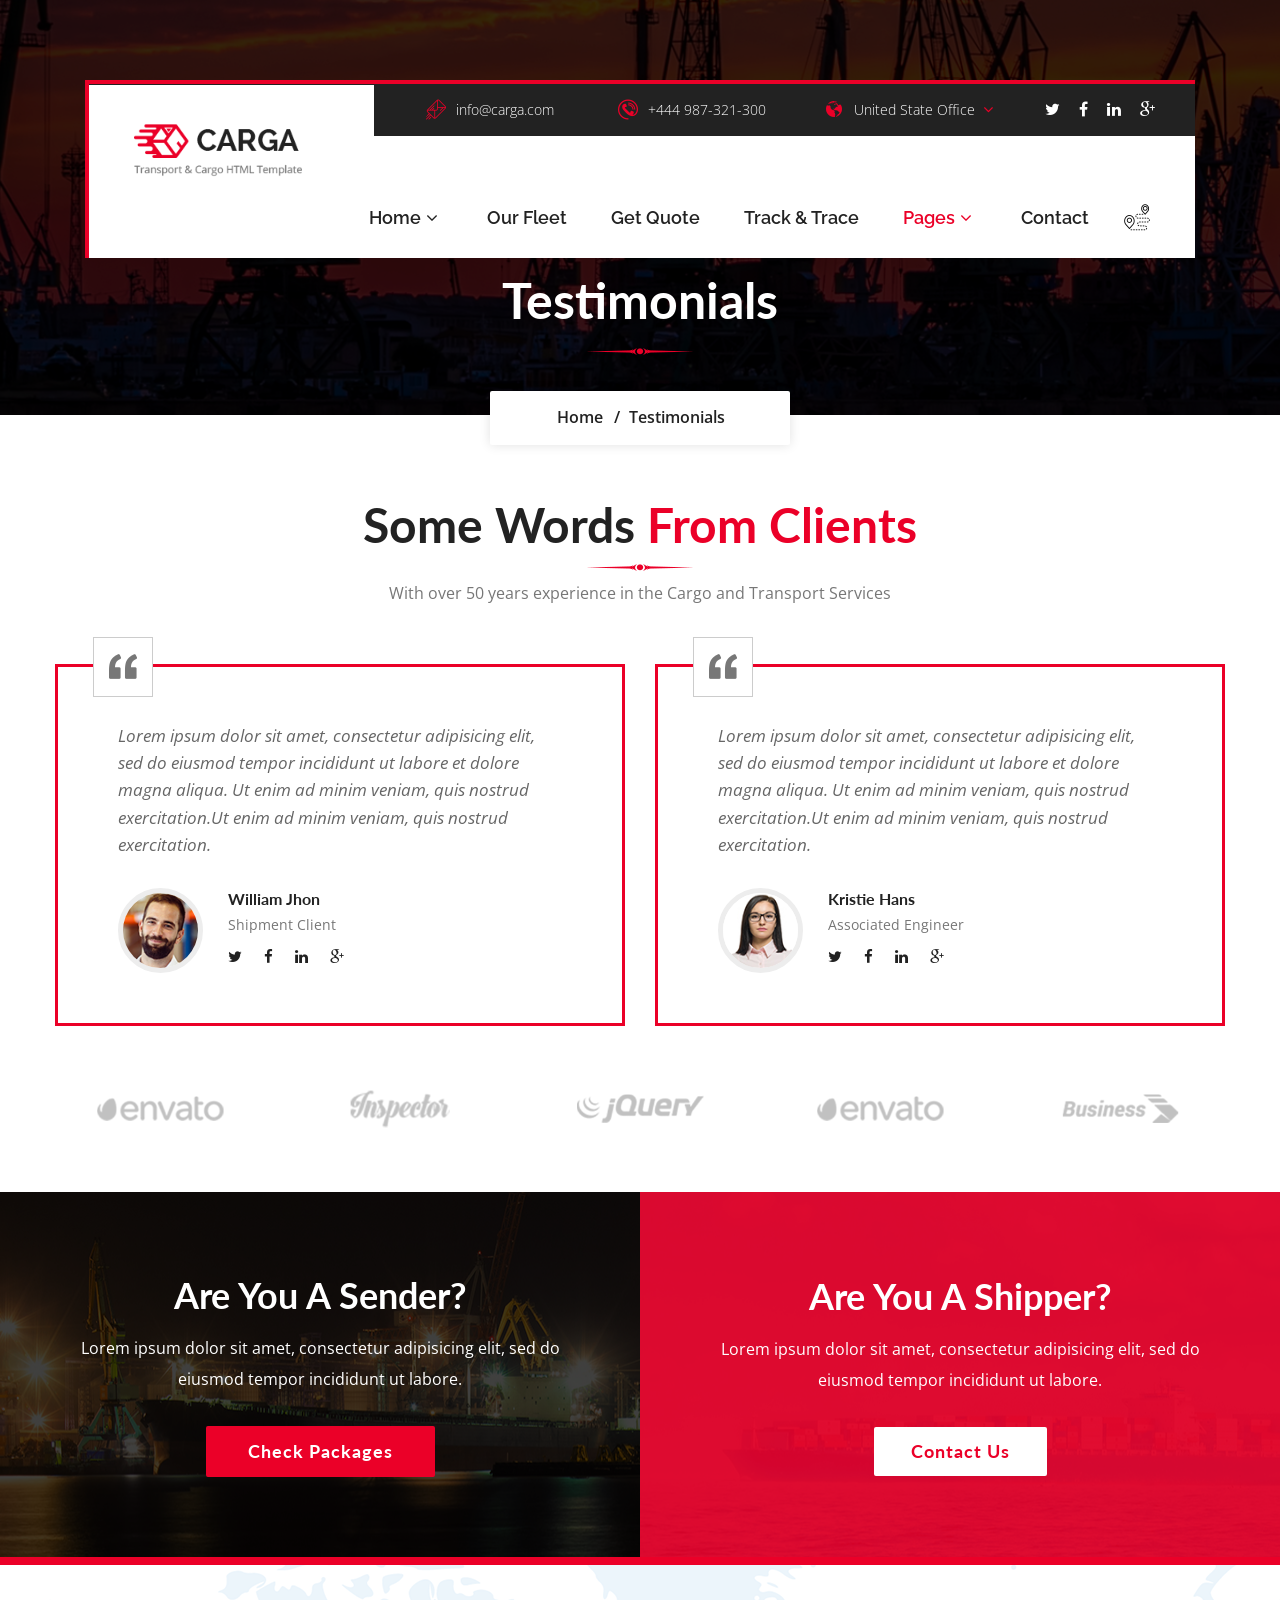
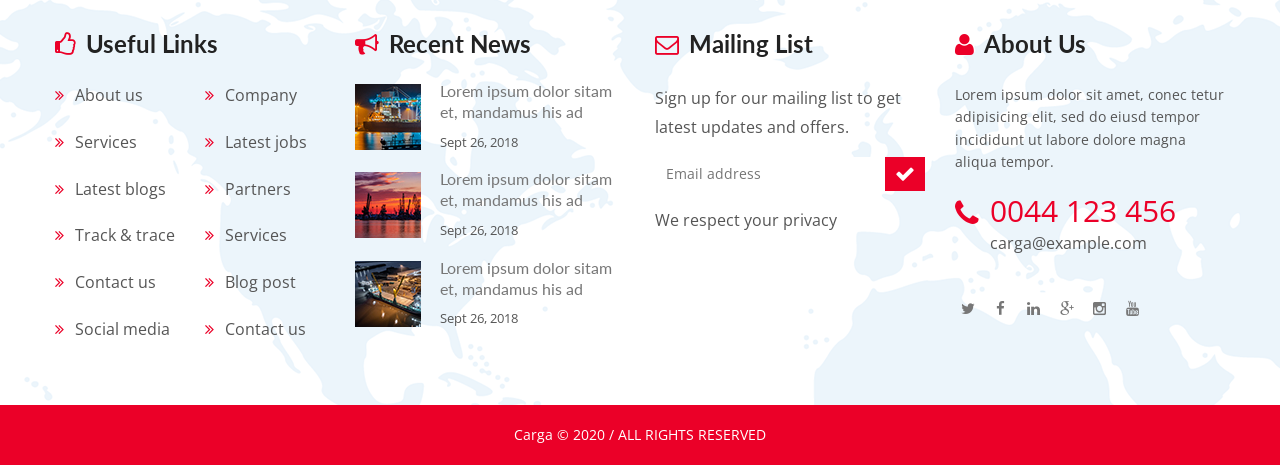
<file: testimonials.html>
<!DOCTYPE html>
<html>

<!-- Mirrored from nauthemes.net/html/carga/testimonials.html by HTTrack Website Copier/3.x [XR&CO'2014], Mon, 21 Feb 2022 17:31:26 GMT -->
<head>
<meta charset="utf-8">
<title>Carga HTML Template | Testimonials</title>
<!-- Stylesheets -->
<link href="css/bootstrap.css" rel="stylesheet">
<link href="css/style.css" rel="stylesheet">
<link href="css/responsive.css" rel="stylesheet">
<link rel="shortcut icon" href="images/favicon.png" type="image/x-icon">
<link rel="icon" href="images/favicon.png" type="image/x-icon">

<!-- Responsive -->
<meta http-equiv="X-UA-Compatible" content="IE=edge">
<meta name="viewport" content="width=device-width, initial-scale=1.0, maximum-scale=1.0, user-scalable=0">

<!--[if lt IE 9]><script src="https://cdnjs.cloudflare.com/ajax/libs/html5shiv/3.7.3/html5shiv.js"></script><![endif]-->
<!--[if lt IE 9]><script src="js/respond.js"></script><![endif]-->
</head>

<body class="hidden-bar-wrapper">

<div class="page-wrapper">
 	
    <!-- Preloader -->
    <div class="preloader"></div>
 	
 	<!-- Main Header / Header Style Two -->
    <header class="main-header header-style-two">
		<div class="auto-container">
			<div class="header-inner">
				<!--Header Top-->
				<div class="header-top">
					<div class="clearfix">
						
						<!--Top Right-->
						<div class="top-right">
						
							<!-- Right List -->
							<ul class="right-list">
								<li><span class="icon flaticon-mail"></span>info@carga.com</li>
								<li><span class="icon flaticon-phone-contact"></span>+444 987-321-300</li>
							</ul>
							
							<!--Language-->
							<div class="language dropdown"><a class="btn btn-default dropdown-toggle" id="dropdownMenu2" data-toggle="dropdown" aria-haspopup="true" aria-expanded="true" href="#"><span class="globe flaticon-world"></span>United State Office &nbsp;<span class="icon fa fa-angle-down"></span></a>
								<ul class="dropdown-menu style-one" aria-labelledby="dropdownMenu2">
									<li><a href="#">New York Office</a></li>
									<li><a href="#">Berlin Office</a></li>
									<li><a href="#">Dubai Office</a></li>
								</ul>
							</div>
							
							<!--Social Box-->
							<ul class="social-box">
								<li><a href="#"><span class="fa fa-twitter"></span></a></li>
								<li><a href="#"><span class="fa fa-facebook"></span></a></li>
								<li><a href="#"><span class="fa fa-linkedin"></span></a></li>
								<li><a href="#"><span class="fa fa-google-plus"></span></a></li>
							</ul>
							
						</div>
						
					</div>
					
				</div>
			
				<!--Header-Upper-->
				<div class="header-upper">
					
					<div class="clearfix">
						
						<div class="pull-left logo-box">
							<div class="logo"><a href="index.html"><img src="images/logo-2.png" alt="" title=""></a></div>
						</div>
						
						<div class="pull-right upper-right">
							
							<!--Header Lower-->
							<div class="header-lower">
								
								
									<div class="nav-outer clearfix">
										<!-- Main Menu -->
										<nav class="main-menu navbar-expand-md">
											<div class="navbar-header">
												<!-- Toggle Button -->    	
												<button class="navbar-toggler" type="button" data-toggle="collapse" data-target="#navbarSupportedContent" aria-controls="navbarSupportedContent" aria-expanded="false" aria-label="Toggle navigation">
													<span class="icon-bar"></span>
													<span class="icon-bar"></span>
													<span class="icon-bar"></span>
												</button>
											</div>
											
											<div class="navbar-collapse collapse clearfix" id="navbarSupportedContent">
												<ul class="navigation clearfix">
													<li class="dropdown"><a href="#">Home<i class="fa fa-angle-down"></i></a>
														<ul>
															<li><a href="index.html">Home Page 01</a></li>
															<li><a href="index-2.html">Home Page 02</a></li>
															<li class="dropdown"><a href="#">Header Styles</a>
																<ul>
																	<li><a href="index.html">Header Style 01</a></li>
																	<li><a href="index-2.html">Header Style 02</a></li>
																</ul>
															</li>
														</ul>
													</li>
													<li><a href="fleet.html">Our Fleet</a></li>
													<li><a href="quote.html">Get Quote</a></li>
													<li><a href="track.html">Track & Trace</a></li>
													<li class="current dropdown"><a href="#">Pages<i class="fa fa-angle-down"></i></a>
														<ul>
															<li class="new-item"><a href="track-trace/pdo_login.html">Track System <span>(New)</span></a></li>
															<li><a href="about.html">About Us</a></li>
															<li><a href="blog.html">Blog Grid</a></li>
															<li><a href="services.html">Services List</a></li>
															<li><a href="testimonials.html">Testimonials</a></li>
															<li><a href="team-members.html">Team Members</a></li>
														</ul>
													</li>
													<li><a href="contact.html">Contact</a></li>
												</ul>
											</div>
										</nav>
										
										<!-- Main Menu End-->
										<div class="outer-box clearfix">
										
											<!--Option Box-->
											<div class="option-box">
												
												<!--Search Box-->
												<div class="search-box-outer">
													<div class="dropdown">
														<button class="search-box-btn dropdown-toggle" type="button" id="dropdownMenu3" data-toggle="dropdown" aria-haspopup="true" aria-expanded="false"><span class="flaticon-route"></span></button>
														<ul class="dropdown-menu pull-right search-panel" aria-labelledby="dropdownMenu3">
															<li class="panel-outer">
																<div class="form-container">
																	<form method="post" action="https://nauthemes.net/html/carga/blog.html">
																		<div class="form-group">
																			<input type="search" name="field-name" value="" placeholder="Track Your Shipment" required>
																			<button type="submit" class="search-btn"><span class="fa fa-search"></span></button>
																		</div>
																	</form>
																</div>
															</li>
														</ul>
													</div>
												</div>
												
											</div>
										</div>
									</div>
								
							</div>
							<!--End Header Lower-->
							
						</div>
						
					</div>
					
				</div>
			<!--End Header Upper-->
			</div>
        </div>
		
		<!--Sticky Header-->
        <div class="sticky-header">
        	<div class="auto-container clearfix">
            	<!--Logo-->
            	<div class="logo pull-left">
                	<a href="index.html" class="img-responsive"><img src="images/logo-small-2.png" alt="" title=""></a>
                </div>
                
                <!--Right Col-->
                <div class="right-col pull-right">
                	<!-- Main Menu -->
                    <nav class="main-menu navbar-expand-md">
                        <button class="navbar-toggler" type="button" data-toggle="collapse" data-target="#navbarSupportedContent1" aria-controls="navbarSupportedContent1" aria-expanded="false" aria-label="Toggle navigation">
                            <span class="icon-bar"></span>
                            <span class="icon-bar"></span>
                            <span class="icon-bar"></span>
                        </button>
                        
                        <div class="navbar-collapse collapse clearfix" id="navbarSupportedContent1">
                            <ul class="navigation clearfix">
								<li class="dropdown"><a href="#">Home<i class="fa fa-angle-down"></i></a>
									<ul>
										<li><a href="index.html">Home Page 01</a></li>
										<li><a href="index-2.html">Home Page 02</a></li>
										<li class="dropdown"><a href="#">Header Styles</a>
											<ul>
												<li><a href="index.html">Header Style 01</a></li>
												<li><a href="index-2.html">Header Style 02</a></li>
											</ul>
										</li>
									</ul>
								</li>
								<li><a href="fleet.html">our Fleet</a></li>
								<li><a href="quote.html">Get Quote</a></li>
								<li><a href="track.html">Track & Trace</a></li>
								<li class="current dropdown"><a href="#">More Pages<i class="fa fa-angle-down"></i></a>
									<ul>
										<li class="new-item"><a href="track-trace/pdo_login.html">Track System <span>(New)</span></a></li>
										<li><a href="about.html">About Us</a></li>
										<li><a href="blog.html">Blog Grid</a></li>
										<li><a href="services.html">Services List</a></li>
										<li><a href="testimonials.html">Testimonials</a></li>
										<li><a href="team-members.html">Team Members</a></li>
									</ul>
								</li>
								<li><a href="contact.html">Contact</a></li>
                            </ul>
                        </div>
                    </nav><!-- Main Menu End-->
                </div>
            </div>
        </div>
        <!--End Sticky Header-->
    
    </header>
    <!--End Main Header -->
	
	
	<!--Page Title-->
    <section class="page-title" style="background-image:url(images/background/12.jpg);">
    	<div class="auto-container">
        	<h2>Testimonials</h2>
			<div class="separater"></div>
        </div>
    </section>
    
    <!--Breadcrumb-->
    <div class="breadcrumb-outer">
    	<div class="auto-container">
        	<ul class="bread-crumb text-center">
            	<li><a href="index.html">Home</a> <span>/</span></li>
                <li>Testimonials</li>
            </ul>
        </div>
    </div>
    <!--End Page Title-->
	
	<!-- Testimonial Section -->
	<section class="testimonial-section testi-page">
		<div class="auto-container">
			<div class="sec-title centered">
				<h3>Some Words <span>From Clients</span></h3>
				<div class="separater"></div>
				<div class="text">With over 50 years experience in the Cargo and Transport Services</div>
			</div>
			<div class="two-item-carousel owl-carousel owl-theme">
				
				<!-- Testimonial Block -->
				<div class="testimonial-block">
					<div class="inner-box">
						<div class="quote-icon flaticon-left-quote"></div>
						<div class="text">Lorem ipsum dolor sit amet, consectetur adipisicing elit, sed do eiusmod tempor incididunt ut labore et dolore magna aliqua. Ut enim ad minim veniam, quis nostrud exercitation.Ut enim ad minim veniam, quis nostrud exercitation.</div>
						<div class="author-info">
							<div class="info-inner">
								<div class="author-image">
									<img src="images/resource/author-2.jpg" alt=""/>
								</div>
								<h4>William Jhon</h4>
								<div class="designation">Shipment Client</div>
								
								<!-- Social Box -->
								<div class="social-box">
									<a href="#" class="fa fa-twitter"></a>
									<a href="#" class="fa fa-facebook"></a>
									<a href="#" class="fa fa-linkedin"></a>
									<a href="#" class="fa fa-google-plus"></a>
								</div>
								
							</div>
						</div>
					</div>
				</div>
				
				<!-- Testimonial Block -->
				<div class="testimonial-block">
					<div class="inner-box">
						<div class="quote-icon flaticon-left-quote"></div>
						<div class="text">Lorem ipsum dolor sit amet, consectetur adipisicing elit, sed do eiusmod tempor incididunt ut labore et dolore magna aliqua. Ut enim ad minim veniam, quis nostrud exercitation.Ut enim ad minim veniam, quis nostrud exercitation.</div>
						<div class="author-info">
							<div class="info-inner">
								<div class="author-image">
									<img src="images/resource/author-1.jpg" alt=""/>
								</div>
								<h4>Kristie Hans</h4>
								<div class="designation">Associated Engineer</div>
								
								<!-- Social Box -->
								<div class="social-box">
									<a href="#" class="fa fa-twitter"></a>
									<a href="#" class="fa fa-facebook"></a>
									<a href="#" class="fa fa-linkedin"></a>
									<a href="#" class="fa fa-google-plus"></a>
								</div>
								
							</div>
						</div>
					</div>
				</div>
				
				<!-- Testimonial Block -->
				<div class="testimonial-block">
					<div class="inner-box">
						<div class="quote-icon flaticon-left-quote"></div>
						<div class="text">Lorem ipsum dolor sit amet, consectetur adipisicing elit, sed do eiusmod tempor incididunt ut labore et dolore magna aliqua. Ut enim ad minim veniam, quis nostrud exercitation.Ut enim ad minim veniam, quis nostrud exercitation.</div>
						<div class="author-info">
							<div class="info-inner">
								<div class="author-image">
									<img src="images/resource/author-1.jpg" alt=""/>
								</div>
								<h4>Mylie Joseph</h4>
								<div class="designation">General Manager</div>
								
								<!-- Social Box -->
								<div class="social-box">
									<a href="#" class="fa fa-twitter"></a>
									<a href="#" class="fa fa-facebook"></a>
									<a href="#" class="fa fa-linkedin"></a>
									<a href="#" class="fa fa-google-plus"></a>
								</div>
								
							</div>
						</div>
					</div>
				</div>
				
				<!-- Testimonial Block -->
				<div class="testimonial-block">
					<div class="inner-box">
						<div class="quote-icon flaticon-left-quote"></div>
						<div class="text">Lorem ipsum dolor sit amet, consectetur adipisicing elit, sed do eiusmod tempor incididunt ut labore et dolore magna aliqua. Ut enim ad minim veniam, quis nostrud exercitation.Ut enim ad minim veniam, quis nostrud exercitation.</div>
						<div class="author-info">
							<div class="info-inner">
								<div class="author-image">
									<img src="images/resource/author-2.jpg" alt=""/>
								</div>
								<h4>William Jhone k</h4>
								<div class="designation">General Manager</div>
								
								<!-- Social Box -->
								<div class="social-box">
									<a href="#" class="fa fa-twitter"></a>
									<a href="#" class="fa fa-facebook"></a>
									<a href="#" class="fa fa-linkedin"></a>
									<a href="#" class="fa fa-google-plus"></a>
								</div>
								
							</div>
						</div>
					</div>
				</div>
			
			</div>
		</div>
	</section>
	<!-- End Testimonial Section -->
	
	<!--Sponsors Section-->
	<section class="sponsors-section">
		<div class="auto-container">
			
			<div class="carousel-outer">
                <!--Sponsors Slider-->
                <ul class="sponsors-carousel owl-carousel owl-theme">
                    <li><div class="image-box"><a href="#"><img src="images/clients/1.png" alt=""></a></div></li>
                    <li><div class="image-box"><a href="#"><img src="images/clients/2.png" alt=""></a></div></li>
                    <li><div class="image-box"><a href="#"><img src="images/clients/3.png" alt=""></a></div></li>
                    <li><div class="image-box"><a href="#"><img src="images/clients/1.png" alt=""></a></div></li>
                    <li><div class="image-box"><a href="#"><img src="images/clients/4.png" alt=""></a></div></li>
					<li><div class="image-box"><a href="#"><img src="images/clients/1.png" alt=""></a></div></li>
                    <li><div class="image-box"><a href="#"><img src="images/clients/2.png" alt=""></a></div></li>
                    <li><div class="image-box"><a href="#"><img src="images/clients/3.png" alt=""></a></div></li>
                    <li><div class="image-box"><a href="#"><img src="images/clients/1.png" alt=""></a></div></li>
                    <li><div class="image-box"><a href="#"><img src="images/clients/4.png" alt=""></a></div></li>
                </ul>
            </div>
			
		</div>
	</section>
	<!--End Sponsors Section-->
	
	<!-- Fullwidth Section -->
	<section class="fullwidth-section">
		<div class="outer-container">
			<div class="clearfix">
				
				<!-- Left Column -->
				<div class="left-column" style="background-image:url(images/background/5.jpg)">
					<div class="inner-column">
						<h3>Are You A Sender?</h3>
						<div class="text">Lorem ipsum dolor sit amet, consectetur adipisicing elit, sed do eiusmod tempor incididunt ut labore.</div>
						<a href="#" class="theme-btn btn-style-one">Check Packages</a>
					</div>
				</div>
				
				<!-- Right Column -->
				<div class="right-column" style="background-image:url(images/background/6.jpg)">
					<div class="inner-column">
						<h3>Are You A Shipper?</h3>
						<div class="text">Lorem ipsum dolor sit amet, consectetur adipisicing elit, sed do eiusmod tempor incididunt ut labore.</div>
						<a href="#" class="theme-btn btn-style-two">Contact us</a>
					</div>
				</div>
				
			</div>
		</div>
	</section>
	<!-- End Fullwidth Section -->
	
	<!--Main Footer-->
    <footer class="main-footer style-three" style="background-image:url(images/background/7.png)">
    	<div class="auto-container">
        	<!--Widgets Section-->
            <div class="widgets-section">
            	<div class="row clearfix">
                	
                    <!--Column-->
                    <div class="big-column col-lg-6 col-md-12 col-sm-12">
						<div class="row clearfix">
						
                        	<!--Footer Column-->
                            <div class="footer-column col-lg-6 col-md-6 col-sm-12">
                                <div class="footer-widget logo-widget">
									<h2><span class="icon fa fa-thumbs-o-up"></span>Useful Links</h2>
									
									<div class="row clearfix">
										<div class="column col-lg-6 col-md-6 col-sm-12">
											<ul class="footer-list">
												<li><a href="#">About us</a></li>
												<li><a href="#">Services</a></li>
												<li><a href="#">Latest blogs</a></li>
												<li><a href="#">Track & trace</a></li>
												<li><a href="#">Contact us</a></li>
												<li><a href="#">Social media</a></li>
											</ul>
										</div>
										<div class="column col-lg-6 col-md-6 col-sm-12">
											<ul class="footer-list">
												<li><a href="#">Company</a></li>
												<li><a href="#">Latest jobs</a></li>
												<li><a href="#">Partners</a></li>
												<li><a href="#">Services</a></li>
												<li><a href="#">Blog post</a></li>
												<li><a href="#">Contact us</a></li>
											</ul>
										</div>
									</div>
									
								</div>
							</div>
							
							<!--Footer Column-->
                            <div class="footer-column col-lg-6 col-md-6 col-sm-12">
                                <div class="footer-widget news-widget">
									<h2><span class="icon fa fa-bullhorn"></span>Recent News</h2>
									
									<!--News Widget Block-->
                                    <div class="news-widget-block">
                                        <div class="widget-inner">
                                            <div class="image">
                                                <img src="images/resource/news-image-1.jpg" alt="" />
                                            </div>
                                            <h3><a href="blog-detail.html">Lorem ipsum dolor sitam et, mandamus his ad</a></h3>
                                            <div class="post-date">Sept 26, 2018</div>
                                        </div>
                                    </div>
                                    
									<!--News Widget Block-->
                                    <div class="news-widget-block">
                                        <div class="widget-inner">
                                            <div class="image">
                                                <img src="images/resource/news-image-2.jpg" alt="" />
                                            </div>
                                            <h3><a href="blog-detail.html">Lorem ipsum dolor sitam et, mandamus his ad</a></h3>
                                            <div class="post-date">Sept 26, 2018</div>
                                        </div>
                                    </div>
									
									<!--News Widget Block-->
                                    <div class="news-widget-block">
                                        <div class="widget-inner">
                                            <div class="image">
                                                <img src="images/resource/news-image-3.jpg" alt="" />
                                            </div>
                                            <h3><a href="blog-detail.html">Lorem ipsum dolor sitam et, mandamus his ad</a></h3>
                                            <div class="post-date">Sept 26, 2018</div>
                                        </div>
                                    </div>
                                   
								</div>
							</div>
							
						</div>
					</div>
					
					<!--Column-->
                    <div class="big-column col-lg-6 col-md-12 col-sm-12">
						<div class="row clearfix">
						
                        	<!--Footer Column-->
                            <div class="footer-column col-lg-6 col-md-6 col-sm-12">
                                <div class="footer-widget mail-widget">
									<h2><span class="icon fa fa-envelope-o"></span>Mailing List</h2>
									<div class="text">Sign up for our mailing list to get latest updates and offers.</div>
									<!-- Email Form -->
									<div class="email-form">
										<form method="post" action="https://nauthemes.net/html/carga/quote.html">
											<div class="form-group clearfix">
												<input type="email" name="email" value="" placeholder="Email address">
												<button type="submit" class="theme-btn submit-btn"><span class="icon fa fa-check"></span></button>
											</div>
										</form>
									</div>
									<div class="text">We respect your privacy</div>
								</div>
							</div>
							
							<!--Footer Column-->
                            <div class="footer-column col-lg-6 col-md-6 col-sm-12">
                                <div class="footer-widget about-widget">
									<h2><span class="icon fa fa-user"></span>About Us</h2>
									<div class="text">Lorem ipsum dolor sit amet, conec tetur adipisicing elit, sed do eiusd tempor incididunt ut labore dolore magna aliqua tempor.</div>
									<div class="phone-number">0044 123 456</div>
									<div class="about-email">carga@example.com</div>
									<!--Social Box-->
									<ul class="social-icon-one">
										<li><a href="#"><span class="fa fa-twitter"></span></a></li>
										<li><a href="#"><span class="fa fa-facebook"></span></a></li>
										<li><a href="#"><span class="fa fa-linkedin"></span></a></li>
										<li><a href="#"><span class="fa fa-google-plus"></span></a></li>
										<li><a href="#"><span class="fa fa-instagram"></span></a></li>
										<li><a href="#"><span class="fa fa-youtube"></span></a></li>
									</ul>
								</div>
							</div>
							
						</div>
					</div>
					
				</div>
			</div>
		</div>
		
		<!-- Footer Bottom -->
		<div class="footer-bottom">
			<div class="copyright">Carga &copy; 2020 / ALL RIGHTS RESERVED</div>
		</div>
		
	</footer>
	
</div>
<!--End pagewrapper-->

<!--Scroll to top-->
<div class="scroll-to-top scroll-to-target" data-target="html"><span class="fa fa-arrow-up"></span></div>

<script src="js/jquery.js"></script>
<script src="js/popper.min.js"></script>
<script src="js/bootstrap.min.js"></script>
<script src="js/jquery.mCustomScrollbar.concat.min.js"></script>
<script src="js/jquery.fancybox.js"></script>
<script src="js/appear.js"></script>
<script src="js/owl.js"></script>
<script src="js/wow.js"></script>
<script src="js/jquery-ui.js"></script>
<script src="js/script.js"></script>

</body>

<!-- Mirrored from nauthemes.net/html/carga/testimonials.html by HTTrack Website Copier/3.x [XR&CO'2014], Mon, 21 Feb 2022 17:31:28 GMT -->
</html>
</file>
<file: css/style.css>
/* Cargo HTML Template */

/************ TABLE OF CONTENTS ***************
1. Fonts
2. Reset
3. Global
4. Main Header / Style Two
5. Banner Section / Two
6. Services Section
7. About Section
8. Carga Section
9. Blog Section
10. Counter Section
11. Clients Section
12. Fullwidth Section
13. Main Footer / Style Two
14. Feature Section
15. Welcome Section
16. Services Section Two
17. Quote Section
18. Pricing Section
19. Page Title
20. Fleet Section
21. Quote Section
22. Track Section
23. Map Section

**********************************************/

@import url('https://fonts.googleapis.com/css?family=Lato:300,300i,400,400i,700,700i|Montserrat:300,300i,400,400i,500,500i,600,600i,700,700i|Nunito:300,300i,400,400i,600,600i,700,700i|Open+Sans:300,300i,400,400i,600,600i,700,700i|Raleway:300,300i,400,400i,500,500i,600,600i,700,700i');

/*font-family: 'Lato', sans-serif;
font-family: 'Open Sans', sans-serif;
font-family: 'Raleway', sans-serif;
font-family: 'Montserrat', sans-serif;
font-family: 'Nunito', sans-serif;*/

@import url('font-awesome.css');
@import url('flaticon.css');
@import url('animate.css');
@import url('owl.css');
@import url('jquery-ui.css');
@import url('jquery.fancybox.min.css');
@import url('jquery.mCustomScrollbar.min.css');

/*** 

====================================================================
	Reset
====================================================================

 ***/
 
* {
	margin:0px;
	padding:0px;
	border:none;
	outline:none;
}

/*** 

====================================================================
	Global Settings
====================================================================

 ***/

body {
	font-family: 'Open Sans', sans-serif;
	font-size:14px;
	color:#777777;
	line-height:1.7em;
	font-weight:400;
	background:#ffffff;
	-webkit-font-smoothing: antialiased;
	-moz-font-smoothing: antialiased;
}

.bordered-layout .page-wrapper{
	padding:0px 50px 0px;
}

a{
	text-decoration:none;
	cursor:pointer;
	color:#13b5ea;
}

a:focus,
.btn:focus,
button:focus,
a:hover,a:focus,a:visited{
	text-decoration:none;
	outline:none !important;
	box-shadow:none;
}

h1,h2,h3,h4,h5,h6 {
	position:relative;
	font-weight:normal;
	margin:0px;
	background:none;
	line-height:1.6em;
	font-family: 'Lato', sans-serif;
}

input,button,select,textarea{
	
}

textarea{
	overflow:hidden;
}

p{
	position:relative;
	line-height:1.8em;	
}

.auto-container{
	position:static;
	max-width:1200px;
	padding:0px 15px;
	margin:0 auto;
}

.medium-container{
	max-width:850px;
}

.page-wrapper{
	position:relative;
	margin:0 auto;
	width:100%;
	min-width:300px;
}

ul,li{
	list-style:none;
	padding:0px;
	margin:0px;	
}

img{
	display:inline-block;
	max-width:100%;
}

.theme-btn{
	cursor:pointer;
	display:inline-block;
	transition:all 0.3s ease;
	-moz-transition:all 0.3s ease;
	-webkit-transition:all 0.3s ease;
	-ms-transition:all 0.3s ease;
	-o-transition:all 0.3s ease;
}

.centered{
	text-align:center;	
}

/*List Style One*/

.list-style-one{
	position:relative;
}

.list-style-one li{
	position:relative;
	color:#777777;
	font-size:16px;
	padding-left:50px;
	font-weight:400;
	margin-bottom:25px;
	line-height:1.8em;
	transition:all 0.3s ease;
	-moz-transition:all 0.3s ease;
	-webkit-transition:all 0.3s ease;
	-ms-transition:all 0.3s ease;
	-o-transition:all 0.3s ease;
	
}

.list-style-one li span{
	position:relative;
	color:#222222;
	font-size:20px;
	display:block;
	font-weight:700;
	margin-bottom:8px;
	font-family: 'Raleway', sans-serif;
}

.list-style-one li:before{
	position:absolute;
	content:'\f1c6';
	left:0px;
	top:6px;
	font-size:26px;
	color:#eb0028;
	line-height:1em;
	font-family: "Flaticon";
}

.list-style-one li:last-child{
	
}

/*Btn Style One*/
.blue .btn-style-one{
	background:#1b8af3;
	border:2px solid #1b8af3;
}
.btn-style-one{
	position:relative;
	padding:11px 40px 11px;
	line-height:25px;
	background:#eb0028;
	color:#ffffff;
	font-size:18px;
	font-weight:700;
	border-radius:2px;
	letter-spacing: 1px;
	border:2px solid #eb0028;
	text-transform:capitalize;
	font-family: 'Lato', sans-serif;
}

.btn-style-one:hover{
	background:none;
	color:#eb0028;
}

.blue .btn-style-one:hover{
	background:none;
	color:#1b8af3;
}
/*Btn Style Two*/
.blue .btn-style-two{
	color:#1b8af3;
}
.btn-style-two{
	position:relative;
	padding:10px 35px 10px;
	line-height:25px;
	background:#ffffff;
	color:#eb0028;
	font-size:18px;
	font-weight:700;
	border-radius:2px;
	letter-spacing: 1px;
	border:2px solid #ffffff;
	text-transform:capitalize;
	font-family: 'Lato', sans-serif;
}

.btn-style-two:hover{
	background:none;
	color:#ffffff;
}

/* Btn Style Three */

.btn-style-three{
	position:relative;
	padding:11px 35px 11px;
	line-height:25px;
	background:#eb0028;
	color:#ffffff;
	font-size:18px;
	font-weight:700;
	border-radius:3px;
	letter-spacing: 1px;
	border:2px solid #eb0028;
	text-transform:capitalize;
	font-family: 'Lato', sans-serif;
}

.btn-style-three:hover{
	background:none;
	color:#eb0028;
}

/* Btn Style Four */

.btn-style-four{
	position:relative;
	padding:11px 55px 11px;
	line-height:25px;
	background:#eb0028;
	color:#ffffff;
	font-size:18px;
	font-weight:600;
	border-radius:0px;
	letter-spacing: 1px;
	border:2px solid #eb0028;
	text-transform:capitalize;
	font-family: 'Raleway', sans-serif;
}

.btn-style-four:hover{
	background:none;
	color:#eb0028;
}

/*Social Icon One*/

.social-icon-one{
	position:relative;
}

.social-icon-one li{
	position:relative;
	margin-right:4px;
	margin-bottom: 6px;
	display:inline-block;
}

.social-icon-one li a{
	position:relative;
	width: 25px;
	height: 30px;
	font-size:15px;
	color:#777;
	line-height:34px;
	text-align:center;
	display:inline-block;
	transition:all 0.3s ease;
	-moz-transition:all 0.3s ease;
	-webkit-transition:all 0.3s ease;
	-ms-transition:all 0.3s ease;
	-o-transition:all 0.3s ease;
}

.social-icon-one li a:hover{
	background-color:#eb0028;
	color:#ffffff;
}


.blue .social-icon-one li a:hover{
	background-color:#1b8af3;
}

.theme_color{
	color:#eb0028;
}

.preloader{ display:none; position:fixed; left:0px; top:0px; width:100%; height:100%; z-index:999999; background-color:#ffffff; background-position:center center; background-repeat:no-repeat; background-image:url(../images/icons/preloader.svg); background-size:120px;}

img{
	display:inline-block;
	max-width:100%;
	height:auto;	
}

/*** 

====================================================================
	Scroll To Top style
====================================================================

***/

.scroll-to-top{
	position:fixed;
	bottom:15px;
	right:15px;
	width:50px;
	height:50px;
	color:#ffffff;
	font-size:24px;
	text-transform:uppercase;
	line-height:50px;
	text-align:center;
	z-index:100;
	cursor:pointer;
	background:#0a0a0a;
	display:none;
	-webkit-transition:all 300ms ease;
	-ms-transition:all 300ms ease;
	-o-transition:all 300ms ease;
	-moz-transition:all 300ms ease;
	transition:all 300ms ease;		
}

.scroll-to-top:hover{
	color:#ffffff;
	background:#eb0028;
}

/*** 

====================================================================
	Section Title
====================================================================

***/

.sec-title{
	position:relative;
	margin-bottom:40px;
}

.sec-title h3{
	position: relative;
    font-size: 48px;
    color:#222222;
    font-weight: 700;
    line-height: 1.3em;
}

.sec-title .separater{
	position:relative;
	width:106px;
	height:7px;
	margin-top:8px !important;
	margin-bottom:6px;
	background:url(../images/icons/separater.png) no-repeat;
}
.page-title h2{
	position:relative;
}
.page-title .separater{
	position:relative;
	width:106px;
	height:7px;
	margin-top:8px !important;
	margin-bottom:6px;
	background:url(../images/icons/separater.png) no-repeat;
	text-align:center;
	margin:0 auto;
}

.sec-title .text{
	position: relative;
    font-size: 16px;
    color:#777777;
    font-weight: 400;
    line-height: 1.3em;
	margin-top:12px;
}

.sec-title.centered .separater{
	margin:0 auto;
}

.sec-title.light h3{
	color:#ffffff;
}

.sec-title.centered{
	text-align: center;
}

/*** 

====================================================================
	Section Title Two
====================================================================

***/

.sec-title-two {
    position: relative;
    margin-bottom: 20px;
    z-index: 1;
}
.services-section-two .sec-title-two {
	margin-bottom: 30px;
	text-align:center;
}
.sec-title-two h2{
	position: relative;
    font-size: 48px;
    color:#222222;
    font-weight: 700;
    line-height: 1.3em;
	font-family: 'Raleway', sans-serif;
}

.sec-title-two h2 span, .sec-title h3 span{
	color:#eb0028;
}

.sec-title-two.blue h2 span, .sec-title.blue h3 span{
	color:#1b8af3;
}


.sec-title-two.light h2{
	color:#ffffff;
}

/*** 

====================================================================
	Main Header style
====================================================================

***/

.main-header{
	position:absolute;
	left:0px;
	top:0px;
	z-index:999;
	width:100%;
}

.header-top{
	position: relative;
	background-color: rgba(84,84,84,0.30);
}

.header-top .top-left{
	position:relative;
	float: left;
	padding: 14px 0px;
}

.header-top .top-left .social-box{
	position: relative;
	display:inline-block;
}

.header-top .top-left .social-box li{
	position: relative;
	margin-right: 25px;
	display: inline-block;
}

.header-top .top-left .social-box li a{
	position: relative;
	color: #ffffff;
	font-size: 16px;
	-webkit-transition:all 300ms ease;
	-ms-transition:all 300ms ease;
	-o-transition:all 300ms ease;
	-moz-transition:all 300ms ease;
	transition:all 300ms ease;	
}

.header-top .top-left .social-box li a:hover{
	color:#eb0028;
}

.header-top .top-right{
	position:relative;
	float: right;
}

.header-top .top-right .right-list{
	position:relative;
	float:left;
	padding:12px 0px 13px;
}

.header-top .top-right .right-list li{
	position:relative;
	font-size:14px;
	font-weight:300;
	color:#ffffff;
	margin-left:115px;
	display:inline-block;
}

.header-top .top-right .right-list li .icon{
	position:relative;
	color:#1b8af3;
	top:2px;
	font-size:20px;
	margin-right:10px;
}

/*Language Dropdown*/

.main-header .header-top .language{
	position:relative;
	line-height:1em;
	margin-left: 110px;
	display:inline-block;
}

.main-header .header-top .language .dropdown-menu{
	top:100%;
	right:0px;
	left:auto;
	width:178px;	
	border-radius:0px;
	margin-top:0px;
	background-color:rgba(0,29,56,0.60);
	border:none;
	padding:0px;
    border-top:3px solid #1b8af3;
}

.main-header.header-style-two .header-top .language .dropdown-menu{
	background-color:rgba(235,0,40,0.85);
}

.main-header.header-style-two .header-top .language .dropdown-menu > li > a:hover{
	background-color:#222222;
}

.main-header .header-top .language > a{
	color:#ffffff;
	padding:18px 0px;
	background:none !important;
	text-transform:capitalize;
	display:inline-block;
    border:0px;
	top: -1px;
	font-weight:300;
	font-size:14px;
	line-height:1em;
	border-radius: 0px;
}

.main-header .header-top .language > a > span{
	color:#1b8af3;
	font-size:16px;
	margin-right:12px;
}

.main-header .header-top .language > a:after{
	display:none;
}

.main-header .header-top language a:hover{
	background:none;
}

.main-header .header-top .language .dropdown-menu > li{
	padding-right:0px !important;
	margin:0px !important;
	float:none;
	display:block !important;
    border-bottom: 1px solid rgba(255,255,255,0.20);
}

.main-header .header-top .language .dropdown-menu > li:last-child{
	border-bottom:none;	
}

.main-header .header-top .language .dropdown-menu > li > a{
	padding:12px 20px !important;
	color:#ffffff;
	display: block;
	text-align:left;
	font-size: 14px;
	-webkit-transition:all 300ms ease;
	-ms-transition:all 300ms ease;
	-o-transition:all 300ms ease;
	-moz-transition:all 300ms ease;
	transition:all 300ms ease;
}

.main-header .header-top .language .dropdown-menu > li > a:hover{
	color:#ffffff !important;
	background-color:#1b8af3;
}

/* Header Top Two */

.header-top-two{
	position: relative;
	background-color: #222222;
}

.header-top-two .top-left{
	position:relative;
	float: left;
}

.header-top-two .top-left .social-box{
	position: relative;
	display:inline-block;
	padding: 13px 0px;
}

.header-top-two .top-left .social-box li{
	position: relative;
	margin-right: 15px;
	display: inline-block;
}

.header-top-two .top-left .social-box li a{
	position: relative;
	color: #ffffff;
	font-size: 14px;
	-webkit-transition:all 300ms ease;
	-ms-transition:all 300ms ease;
	-o-transition:all 300ms ease;
	-moz-transition:all 300ms ease;
	transition:all 300ms ease;	
}

.header-top-two .top-left .social-box li a:hover{
	color:#eb0028;
}

.header-top-two .top-right{
	position:relative;
	float: right;
}

.main-header .main-box{
	position:relative;
	padding:0px 0px;
	left:0px;
	top:0px;
	width:100%;
	background:none;
	-webkit-transition:all 300ms ease;
	-ms-transition:all 300ms ease;
	-o-transition:all 300ms ease;
	-moz-transition:all 300ms ease;
	transition:all 300ms ease;
}

.main-header .main-box .outer-container{
	position:relative;
	padding:0px 40px;
}

.main-header .main-box .logo-box{
	position:relative;
	float:left;
	left:0px;
	z-index:10;
	padding:30px 0px;
}

.main-header .main-box .logo-box .logo img{
	display:inline-block;
	max-width:100%;
	-webkit-transition:all 300ms ease;
	-ms-transition:all 300ms ease;
	-o-transition:all 300ms ease;
	-moz-transition:all 300ms ease;
	transition:all 300ms ease;	
}

/*.main-header .nav-toggler{
	position:absolute;
	top:50%;
	margin-top:0px;
	display: block;
}

.main-header .nav-toggler button{
	position:relative;
	display:block;
	color:#444444;
	text-align:center;
	font-size:24px;
	line-height:34px;
	font-weight:normal;
	background:none;
}*/

.main-header .header-upper{
	position:relative;
}

.main-header .header-upper .outer-container{
	position:relative;
	padding: 0px 60px;
}

.main-header .nav-outer{
	position:relative;
	float: right;
}

.header-style-two{
	position:absolute;
	margin-top:80px;
}

.header-style-two .header-inner{
	position:relative;
	max-width:1110px;
	margin:0 auto;
	background-color:#ffffff;
	border-left:4px solid #eb0028;
}

.header-style-two .header-top{
	background:#222222;
	padding-right:40px;
	border-top:4px solid #eb0028;
}

.header-style-two .header-top .top-right{
	position:relative;
}

.header-style-two .header-top .top-right .right-list li{
	margin-left:60px;
}

.header-style-two .header-top .language > a > span,
.header-style-two .header-top .top-right .right-list li .icon{
	color:#eb0028;
}

.main-header.header-style-two .outer-box{
	padding:20px 0px;
}

.header-style-two .main-menu .navigation > li > a {
    padding: 25px 0 5px 0;
    margin-bottom: 20px;
}

.main-header.header-style-two .header-lower .search-panel input:focus,
.main-header.header-style-two .header-lower .search-panel select:focus,
.main-header.header-style-two .header-lower .search-box-outer .dropdown-menu,
.header-style-two .main-menu .navigation > li > ul > li > ul,
.header-style-two .main-menu .navigation > li > ul,
.header-style-two .header-top .language .dropdown-menu{
	border-color:#eb0028;
}

.header-style-two .main-menu .navigation > li > ul > li > ul > li:hover > a,
.header-style-two .main-menu .navigation > li > ul > li:hover > a,
.header-style-two .header-top .language .dropdown-menu > li > a:hover{
	background-color:#eb0028;
}

.header-style-two .header-top .language{
	margin-left:60px;
}

.header-style-two .header-top .top-right .social-box{
	float:right;
	padding:14px 0px;
	margin-left:40px;
}

.header-style-two .header-top .top-right .social-box li{
	position: relative;
	margin-right: 15px;
	display: inline-block;
}

.header-style-two .header-top .top-right .social-box li:last-child{
	margin-right:0px;
}

.header-style-two .header-top .top-right .social-box li a{
	position: relative;
	color: #ffffff;
	font-size: 16px;
	-webkit-transition:all 300ms ease;
	-ms-transition:all 300ms ease;
	-o-transition:all 300ms ease;
	-moz-transition:all 300ms ease;
	transition:all 300ms ease;	
}

.header-style-two .header-top .top-right .social-box li a:hover{
	color:#eb0028;
}

.main-header.header-style-two .header-upper .logo-box{
	padding-top: 37px;
    margin-top: -51px;
    z-index: 1;
    background-color: #ffffff;
    padding-left: 45px;
    padding-right: 20px;
}

.header-style-two .main-menu .navigation > li > a{
	color:#222222;
	font-size:18px;
	font-weight:600;
	font-family: 'Raleway', sans-serif;
}

.header-style-two .main-menu .navigation > li > a:before{
	display:none;
}

.main-header.header-style-two .header-upper .upper-right .header-lower{
	margin-top:0px;
	padding-right:20px;
}

.main-header.header-style-two .header-lower .search-box-btn{
	color:#000000;
}

.header-style-two .main-menu .navigation > li:hover > a,
.header-style-two .main-menu .navigation > li.current > a, .header-style-two .sticky-header .main-menu .navigation > li.current > a{
	color:#eb0028;
}

.main-header .header-upper .logo-box{
	position: relative;
	padding:40px 0px 0px;
}

.main-header .header-upper .logo-box .logo{
	position:relative;
}

.main-header .outer-box{
	position: relative;
	top: 1px;
	float:right;
	padding: 23px 0px;
}

.main-header .outer-box .option-list{
	position:relative;
}

.main-header .outer-box .option-list li{
	position:relative;
	color: #262626;
	font-size: 16px;
	padding-right: 18px;
	margin-right: 18px;
	display: inline-block;
	text-transform: uppercase;
	border-right: 1px solid #dde4db;
}

.main-header .outer-box .option-list li a{
	position:relative;
	color: #262626;
	-webkit-transition:all 300ms ease;
	-ms-transition:all 300ms ease;
	-o-transition:all 300ms ease;
	-moz-transition:all 300ms ease;
	transition:all 300ms ease;
}

.main-header .outer-box .option-list li a:hover{
	color: #eb0028;
}

.main-header .outer-box .option-list li .icon{
	position: relative;
	margin-right: 8px;
	color: #eb0028;
	top: 3px;
	line-height: 1em;
	font-size: 20px;
}

.main-header .outer-box .option-list li:last-child{
	border:none;
	margin: 0px;
	padding: 0px;
}

.main-header .outer-box .option-box{
	position: relative;
	float: left;
	margin-top: 0px;
	margin-left: 40px;
	margin-right:20px;
}

.main-header .outer-box .option-box > li{
	position: relative;
	margin-left: 20px;
	display: inline-block;
}

/* Search Box Outer */

.main-header .header-lower .search-box-outer{
	position:relative;
	float:left;
}

.main-header .header-lower .search-box-btn{
	position:relative;
	top: 0px;
	display:block;
	width:100%;
	font-size:26px;
	color:#ffffff;
	line-height:30px !important;
	cursor:pointer;
	background:none;
	transition:all 500ms ease;
	-moz-transition:all 500ms ease;
	-webkit-transition:all 500ms ease;
	-ms-transition:all 500ms ease;
	-o-transition:all 500ms ease;
}

.main-header .header-lower .search-box-btn:after{
	display:none;
}

.main-header .header-lower .search-box-outer .dropdown-menu{
	top:49px !important;
	right:0px;
	padding:0px;
	width:280px;	
	left: auto !important;
	border-radius:0px;
	border-top:3px solid #1b8af3;
	-webkit-transform: translate3d(0px, 0px, 0px) !important;
	transform: translate3d(0px, 0px, 0px) !important;
	background-color:rgba(255,255,255,0.10);
}

.main-header .header-lower .search-box-outer .dropdown-menu > li{
	padding:0px;
	border:none;
	margin:0px;
	width:100%;
	background:none;
}

.main-header .header-lower .search-panel .form-container{
	padding:25px 20px;	
}

.main-header .header-lower .search-panel .form-group{
	position:relative;
	margin:0px;	
}

.main-header .header-lower .search-panel input[type="text"],
.main-header .header-lower .search-panel input[type="search"],
.main-header .header-lower .search-panel input[type="password"],
.main-header .header-lower .search-panel select{
	display:block;
	width:100%;
	height:40px;
	color:#000000;
	font-size: 14px;
	line-height:24px;
	background:#ffffff;	
	border:1px solid #e0e0e0;
	padding:7px 40px 7px 15px;
	-webkit-transition:all 300ms ease;
	-ms-transition:all 300ms ease;
	-o-transition:all 300ms ease;
	-moz-transition:all 300ms ease;
	transition:all 300ms ease;
}

.main-header .header-lower .search-panel input:focus,
.main-header .header-lower .search-panel select:focus{
	border-color:#eb0028;	
}

.main-header .header-lower .search-panel .search-btn{
	position:absolute;
	right:0px;
	top:0px;
	width:40px;
	height:40px;
	text-align:center;
	color:#1b8af3;
	font-size:14px;
	background:none;
	cursor:pointer;
}

.main-header .header-lower .btn-box{
	position:relative;
	float:right;
	top:-1px;
}

/* Header Lower */

.main-header .header-lower .search-box{
	float:right;
}

.main-header .header-lower .search-box .form-group{
	position:relative;
	margin:0px;
	top:-1px;
}

.main-header .header-lower .search-box .form-group input[type="text"],
.main-header .header-lower .search-box .form-group input[type="search"]{
	position:relative;
	line-height:28px;
	padding:10px 50px 10px 25px;
	background:none;
	display:block;
	font-size:14px;
	width:200px;
	height:74px;
	color:#222222;
	font-weight:400;
	transition:all 500ms ease;
	-moz-transition:all 500ms ease;
	-webkit-transition:all 500ms ease;
	-ms-transition:all 500ms ease;
	-o-transition:all 500ms ease;
	background-color:#ffffff;
	border-radius:0px 50px 50px 0px;
}

.main-header .header-lower .search-box .form-group button{
	position:absolute;
	right:0px;
	top:0px;
	height:74px;
	width:45px;
	font-size:14px;
	color:#000048;
	line-height:100%;
	background:none;
	display:inline-block;
	font-weight:normal;
	text-align:left;
	cursor:pointer;
}

/* Main Menu */

.main-menu{
	position:relative;
	float:left;
	-webkit-transition:all 300ms ease;
	-ms-transition:all 300ms ease;
	-o-transition:all 300ms ease;
	-moz-transition:all 300ms ease;
	transition:all 300ms ease;
}

.main-menu .cart-box{
	position: relative;
	float:left;
	font-size: 26px;
	margin: 32px 0px;
	padding-left: 20px;
	border-left: 1px solid #dde4db;
}

.main-menu .cart-box a{
	position: relative;
	color: #eb0028;
}

.main-menu .cart-box .number{
	position: absolute;
	right: -15px;
	top: -15px;
	color: #eb0028;
	font-size: 18px;
}

.main-menu .navbar-collapse{
	padding:0px;
	float: left;
}

.main-menu .navigation{
	position:relative;
	margin:0px;
}

.main-menu .navigation > li{
	position:relative;
	float:left;
	margin-right:35px;
	transition:all 500ms ease;
	-moz-transition:all 500ms ease;
	-webkit-transition:all 500ms ease;
	-ms-transition:all 500ms ease;
	-o-transition:all 500ms ease;
}

.header-style-two .main-menu .navigation > li {
    margin-right: 44px;
    font-weight: 600;
}

.main-menu .navigation > li:last-child{
	margin-right:0px;
}

header .sticky-header .main-menu .navigation > li > a{
	color:#444444;
}

.sticky-header .main-menu .navigation > li:hover > a,
.sticky-header .main-menu .navigation > li.current > a{
	color:#1b8af3;
	background-color:inherit !important;
}

.sticky-header .nav-outer .options-box{
	margin-top:45px;
}

.main-header .header-upper .upper-right .header-lower{
	position:relative;
	margin-top:32px;
}

.main-header .header-upper .upper-right .info-outer{
	position:relative;
	padding-bottom:30px;
}

.main-header .info-box .social-box{
	position:relative;
	padding-top:8px;
}

.main-header .info-box .social-box li{
	position:relative;
	margin-left:2px;
	display:inline-block;
}

.main-header .info-box .social-box li a{
	position:relative;
	width:34px;
	height:34px;
	color:#ffffff;
	font-size:14px;
	line-height:34px;
	text-align:center;
	display:inline-block;
	background-color:#eb0028;
	-moz-transition:all 300ms ease;
	-webkit-transition:all 300ms ease;
	-ms-transition:all 300ms ease;
	-o-transition:all 300ms ease;
	transition:all 300ms ease;
}

.main-header .info-box .social-box li a span{
	font-size:13px;
}

.main-header .info-box .social-box li a:hover{
	background-color:#000048;
}

/*Sticky Header*/

.sticky-header{
	position:fixed;
	opacity:0;
	visibility:hidden;
	left:0px;
	top:-1px;
	width:100%;
	padding:0px 0px;
	background:#ffffff;
	z-index:0;
	transition:all 500ms ease;
	-moz-transition:all 500ms ease;
	-webkit-transition:all 500ms ease;
	-ms-transition:all 500ms ease;
	-o-transition:all 500ms ease;
		box-shadow: 0px 0px 30px rgba(0,0,0,0.05);
	-webkit-box-shadow:0px 0px 30px rgba(0,0,0,0.05);
	-ms-box-shadow:0px 0px 30px rgba(0,0,0,0.05);
	-o-box-shadow:0px 0px 30px rgba(0,0,0,0.05);
}

.sticky-header .logo{
	padding:7px 0px 7px;
}

header .sticky-header .logo img{
	width:100%;
}

.fixed-header .sticky-header{
	z-index:999;
	opacity:1;
	visibility:visible;
	-ms-animation-name: fadeInDown;
	-moz-animation-name: fadeInDown;
	-op-animation-name: fadeInDown;
	-webkit-animation-name: fadeInDown;
	animation-name: fadeInDown;
	-ms-animation-duration: 500ms;
	-moz-animation-duration: 500ms;
	-op-animation-duration: 500ms;
	-webkit-animation-duration: 500ms;
	animation-duration: 500ms;
	-ms-animation-timing-function: linear;
	-moz-animation-timing-function: linear;
	-op-animation-timing-function: linear;
	-webkit-animation-timing-function: linear;
	animation-timing-function: linear;
	-ms-animation-iteration-count: 1;
	-moz-animation-iteration-count: 1;
	-op-animation-iteration-count: 1;
	-webkit-animation-iteration-count: 1;
	animation-iteration-count: 1;	
}

.main-menu .navigation > li > a{
	position:relative;
	display:block;
	color:#ffffff;
	text-align:center;
	line-height:30px;
	text-transform:capitalize;
	letter-spacing:0px;
	opacity:1;
	font-weight:400;
	padding:22px 0px;
	font-size:18px;
	transition:all 500ms ease;
	-moz-transition:all 500ms ease;
	-webkit-transition:all 500ms ease;
	-ms-transition:all 500ms ease;
	-o-transition:all 500ms ease;
	font-family: 'Lato', sans-serif;
}

.main-menu .navigation > li > a:before{
	position:absolute;
	content:'';
	left:0px;
	bottom:10px;
	width:0px;
	height:1px;
	opacity:0;
	background-color:#ffffff;
	transition:all 500ms ease;
	-moz-transition:all 500ms ease;
	-webkit-transition:all 500ms ease;
	-ms-transition:all 500ms ease;
	-o-transition:all 500ms ease;
}

.main-menu .navigation > li.current > a:before,
.main-menu .navigation > li:hover > a:before{
	width:100%;
	opacity:1;
}

.sticky-header .main-menu .navigation > li{
	position:relative;
	margin-left:30px;
	margin-right:0px;
}

.sticky-header .main-menu .navigation > li:before,
.sticky-header .main-menu .navigation > li:after{
	display:none;
}

.main-menu .navigation > li:hover > a,
.main-menu .navigation > li.current > a{
	opacity:1;
}

.main-menu .navigation > li > ul{
	position:absolute;
	left:-30px;
	top:100%;
	width:230px;
	z-index:100;
	display:none;
	opacity: 0;
    visibility: hidden;
    transition: all 900ms ease;
    -moz-transition: all 900ms ease;
    -webkit-transition: all 900ms ease;
    -ms-transition: all 900ms ease;
    -o-transition: all 900ms ease;
	padding: 0px 0px;
	background-color: #ffffff;
	border: 3px solid #1b8af3;
	box-shadow: 0px 0px 10px rgba(0,0,0,0.10);
	-webkit-box-shadow:0px 0px 10px rgba(0,0,0,0.10);
	-ms-box-shadow:0px 0px 10px rgba(0,0,0,0.10);
	-o-box-shadow:0px 0px 10px rgba(0,0,0,0.10);

}

.main-menu .navigation > li > ul:before{
	position:absolute;
	content:'';
	left:0px;
	top:-30px;
	width:100%;
	height:30px;
	display:block;
}

.main-menu .navigation > li > ul.from-right{
	left:auto;
	right:0px;	
}

.main-menu .navigation > li > ul > li{
	position:relative;
	width:100%;
	border-bottom:1px solid #f9f9f9;
}

.main-menu .navigation > li > ul > li:last-child{
	border-bottom:none;
}

.main-menu .navigation > li > ul > li > a{
	position:relative;
	display:block;
	padding:10px 17px;
	line-height:24px;
	font-weight:400;
	font-size:15px;
	text-transform:capitalize;
	color:#7c7b7b;
	transition:all 500ms ease;
	-moz-transition:all 500ms ease;
	-webkit-transition:all 500ms ease;
	-ms-transition:all 500ms ease;
	-o-transition:all 500ms ease;
}

.sticky-header .main-menu .navigation > li > a{
	padding:20px 0px !important;
}

.sticky-header .main-menu .navigation > li > a:before{
	display: none;
}

.sticky-header .main-menu .navigation > li > a, .sticky-header .main-menu .navigation > li:hover a{
	font-size:17px;
}

.main-menu .navigation > li > ul > li:hover > a{
	color:#ffffff;
	background:#1b8af3;
}

.main-menu .navigation > li > ul > li.dropdown > a:after{
	font-family: 'FontAwesome';
	content: "\f105";
	position:absolute;
	right:15px;
	top:13px;
	width:10px;
	height:20px;
	display:block;
	color:#253d4a;
	line-height:20px;
	font-size:16px;
	font-weight:normal;
	text-align:center;
	z-index:5;	
}

.main-menu .navigation > li > ul > li.dropdown:hover > a:after{
	color:#ffffff;
}

.main-menu .navigation > li > ul > li > ul{
	position:absolute;
	left:120%;
	top:0%;
	width:230px;
	z-index:100;
	display:none;
	transition: all 900ms ease;
    -moz-transition: all 900ms ease;
    -webkit-transition: all 900ms ease;
    -ms-transition: all 900ms ease;
    -o-transition: all 900ms ease;
	padding: 0px 0px;
	background-color: #ffffff;
	border: 3px solid #1b8af3;
	box-shadow: 0px 0px 10px rgba(0,0,0,0.10);
}

.main-menu .navigation > li > ul > li > ul.from-right{
	left:auto;
	right:0px;	
}

.main-menu .navigation > li > ul > li > ul > li{
	position:relative;
	width:100%;
	border-bottom:1px solid #f9f9f9;
}

.main-menu .navigation > li > ul > li > ul > li:last-child{
	border-bottom:none;	
}

.main-menu .navigation > li > ul > li > ul > li > a{
	position:relative;
	display:block;
	padding:10px 18px;
	line-height:24px;
	font-weight:400;
	font-size:15px;
	text-transform:capitalize;
	color:#7c7b7b;
	transition:all 500ms ease;
	-moz-transition:all 500ms ease;
	-webkit-transition:all 500ms ease;
	-ms-transition:all 500ms ease;
	-o-transition:all 500ms ease;
}

.main-menu .navigation > li > ul > li > ul > li:hover > a{
	color:#ffffff;
	background:#1b8af3;
}

.main-menu .navigation > li > ul > li > ul > li.dropdown > a:after{
	font-family: 'FontAwesome';
	content: "\f105";
	position:absolute;
	right:10px;
	top:11px;
	width:10px;
	height:20px;
	display:block;
	color:#272727;
	line-height:20px;
	font-size:16px;
	font-weight:normal;
	text-align:center;
	z-index:5;	
}

.main-menu .navigation > li > ul > li > ul > li.dropdown:hover > a:after{
	color:#ffffff;	
}

.main-menu .navigation > li.dropdown:hover > ul{
	visibility:visible;
	opacity:1;
	left:0px;
	-moz-transform: rotateX(0deg);
	-webkit-transform: rotateX(0deg);
	-ms-transform: rotateX(0deg);
	-o-transform: rotateX(0deg);
    transform: rotateX(0deg);
}

.main-menu .navigation li > ul > li.dropdown:hover > ul{
	visibility:visible;
	opacity:1;
	top:0;
	left:100%;
	-moz-transform: rotateX(0deg);
	-webkit-transform: rotateX(0deg);
	-ms-transform: rotateX(0deg);
	-o-transform: rotateX(0deg);
	transform: rotateX(0deg);
	transition:all 300ms ease;
	-moz-transition:all 300ms ease;
	-webkit-transition:all 500ms ease;
	-ms-transition:all 300ms ease;
	-o-transition:all 300ms ease;	
}

.main-menu .navbar-collapse > ul li.dropdown .dropdown-btn{
	position:absolute;
	right:10px;
	top:6px;
	width:30px;
	height:30px;
	text-align:center;
	color:#ffffff;
	line-height:28px;
	border:1px solid #ffffff;
	background-size:20px;
	cursor:pointer;
	z-index:5;
	display:none;
}

/*** 

====================================================================
	Banner Section
====================================================================

***/

.banner-section{
	position:relative;
	padding:275px 0px 125px;
	background-size:cover;
	background-repeat:no-repeat;
	background-position:center center;
}

.banner-section:before{
	position:absolute;
	content:'';
	left:0px;
	top:0px;
	width:100%;
	height:100%;
	display:block;
	background-color:rgba(0,0,0,0.50);
}

.banner-section .content-column{
	position:relative;
}

.banner-section .content-column .inner-column{
	position:relative;
	max-width:590px;
	padding-top:120px;
}

.banner-section .content-column .inner-column h1{
	position:relative;
	color:#ffffff;
	font-size:50px;
	font-weight:700;
	line-height:1.2em;
}

.banner-section .content-column .inner-column .text{
	position:relative;
	color:#ffffff;
	font-size:22px;
	line-height:1.6em;
	margin-top:18px;
	margin-bottom:25px;
	font-weight:300;
}

.banner-section .form-column{
	position:relative;
}

.banner-section .form-column .inner-column{
	position:relative;
	padding:30px 15px;
	background-color:rgba(0,29,56,0.60);
}

.banner-section .form-column h2{
	position:relative;
	color:#ffffff;
	font-size:24px;
	margin-bottom:4px;
	font-weight: 500;
    font-family: Montserrat;
}

.banner-section .form-column .title{
	position:relative;
	color:#ffffff;
	font-size:16px;
	font-weight:300;
	margin-bottom:20px;
}

/*Custom Select*/

.form-group .ui-selectmenu-button.ui-button{
	width:100%;
	font-size:14px;
	font-style:normal;
	line-height:25px;
	color:#ffffff;
	border-radius:0px;
	border:0px;
	padding:10px 20px;
	background:none;
	border:1px solid #ffffff;
}

.form-group .ui-button .ui-icon{
	background: none;
    position: relative;
    top: -1px;
    text-indent: 0px;
    color: #333333;
    font-size: 20px;
}

.form-group .ui-button .ui-icon:before{
	font-family: 'FontAwesome';
	content: "\f107";
	position:absolute;
	right:0px;
	top:2px !important;
	top:13px;
	width:10px;
	height:30px;
	display:block;
	color:#ffffff;
	line-height:23px;
	font-size:18px;
	font-weight:normal;
	text-align:center;
	z-index:5;
}

.ui-widget.ui-widget-content{
	border:1px solid #e0e0e0;
	background-color:rgba(0,29,56,1);
}

.ui-menu .ui-menu-item{
	font-size:14px;
	border-bottom:1px solid #e0e0e0;
	color:#fff;
}

.ui-menu .ui-menu-item:last-child{
	border:none;	
}

.ui-state-active, .ui-widget-content .ui-state-active{
	background-color:#1b8af3;
	border-color:#1b8af3;
}

.ui-menu .ui-menu-item-wrapper{
	position:relative;
	display:block;
	padding:8px 20px ;
	font-size:14px;
	line-height:24px;
}

/* Banner Form */

.banner-form{
	position:relative;
	z-index:1;
}

.banner-form .form-group{
	position:relative;
	margin-bottom:22px;
}

.banner-form .form-group:last-child{
	margin-bottom:0px;
}

.banner-form .form-group label{
	position:relative;
	color:#ffffff;
	display:block;
	font-size:16px;
	font-weight:600;
	margin-bottom:12px;
}

.banner-form input[type="text"],
.banner-form input[type="email"],
.banner-form input[type="password"],
.banner-form textarea{
	display:block;
	width:100%;
	line-height:23px;
	height:40px;
	font-size:14px;
	padding:10px 24px;
	background:none;
	color:#ffffff;
	border:1px solid #ffffff;
	transition:all 500ms ease;
	-webkit-transition:all 500ms ease;
	-ms-transition:all 500ms ease;
	-o-transition:all 500ms ease;
}

.banner-form textarea{
	height:110px;
	resize:none;
	font-size:14px;
	background:none;
	border:1px solid #ffffff;
}

.banner-form .form-group .ui-selectmenu-button.ui-button{
	color:#a3a3a3;
	font-size:14px;
}

.banner-form .form-group .ui-state-active, .banner-form .form-group .ui-widget-content .ui-state-active{
	background-color:#eb0028;
	border-color:#eb0028;
}

.banner-form input[type="text"]:focus,
.banner-form input[type="email"]:focus,
.banner-form input[type="password"]:focus,
.banner-form select:focus,
.banner-form textarea:focus{
	border-color:#f5399b;
}

.banner-form .theme-btn{
	
}

/*** 

====================================================================
	About Section
====================================================================

***/

.about-section{
	position:relative;
	padding:70px 0px 70px;
}

.about-section .video-column{
	position:relative;
	margin-bottom:50px;
}

.about-section .video-column .inner-column{
	position:relative;
}

/*Video Box*/

.video-box{
	position:relative;
}

.video-box .image{
	position:relative;
	overflow:hidden;
	margin:0px;
}

.video-box .image img{
	position:relative;
	width:100%;
}

.video-box .overlay-box{
	position:absolute;
	left:0px;
	top:0px;
	width:100%;
	height:100%;
	text-align:center;
	overflow:hidden;
	transition:all 0.3s ease;
	-moz-transition:all 0.3s ease;
	-webkit-transition:all 0.3s ease;
	-ms-transition:all 0.3s ease;
	-o-transition:all 0.3s ease;
	background:rgba(0,0,0,0.30);
}

.video-box:hover .overlay-box{
	z-index:1;
	background:rgba(0,0,0,0.20);
}

.video-box .overlay-box .play-now{
	position: relative;
	width:100px;
	height:100px;
    top: 50%;
	z-index:99;
	color: #ffffff;
	font-weight:400;
	font-size:80px;
	margin-top: -50px;
	display:inline-block;
}

.about-section .content-column{
	position:relative;
	margin-bottom:50px;
}

.about-section .content-column .inner-column{
	position:relative;
}

.about-section .content-column h3{
	position:relative;
	color:#222222;
	font-size:24px;
	font-weight:700;
	line-height:1.4em;
}

.about-section .content-column .text{
	position:relative;
	margin-top:6px;
	margin-bottom:25px;
}

.about-section .content-column .text p{
	position:relative;
	color:#777777;
	font-size:16px;
	font-weight:400;
	line-height:1.7em;
	margin-bottom:18px;
}

.about-section .content-column .text p:last-child{
	margin-bottom:0px;
}

.about-section .content-column .text blockquote{
	position:relative;
	color:#222222;
	font-size:16px;
	line-height:1.8em;
	font-style:italic;
	padding-left:20px;
	border-left:3px solid #1b8af3;
}

/* Services Block */

.services-block{
	position:relative;
	margin-bottom:30px;
}

.services-block .inner-box{
	position:relative;
	padding:25px 20px;
	background-color:#1b8af3;
}

.services-block .inner-box .icon-box{
	position:absolute;
	right:0px;
	bottom:0px;
	font-size:70px;
	line-height:1em;
	transition:all 0.3s ease;
	-moz-transition:all 0.3s ease;
	-webkit-transition:all 0.3s ease;
	-ms-transition:all 0.3s ease;
	-o-transition:all 0.3s ease;
	color:rgba(255,255,255,0.15);
}

.services-block .inner-box:hover .icon-box{
	transform:scale(1.1,1.1);
}

.services-block .inner-box h2{
	position:relative;
	font-size:24px;
	line-height:1.3em;
	font-weight:700;
	font-family: 'Lato', sans-serif;
}

.services-block .inner-box h2 a{
	position:relative;
	color:#ffffff;
}

.services-block .inner-box .category{
	position:relative;
	color:#ffffff;
	font-size:18px;
	line-height:1.3em;
	font-weight:400;
	margin-top:12px;
	font-family: 'Lato', sans-serif;
}

.services-block .inner-box .text{
	position:relative;
	color:#ffffff;
	font-size:17px;
	line-height:1.6em;
	font-weight:300;
	margin-top:12px;
	font-family: 'Lato', sans-serif;
}

/*** 

====================================================================
	Services Section
====================================================================

***/

.services-section{
	position:relative;
	padding:70px 0px 70px;
	background-color:#f9f9f9;
	background-position:center center;
}

.services-block-two{
	position:relative;
	margin-bottom:30px;
}

.services-block-two .inner-box{
	position:relative;
	padding:25px 25px;
	background-color:#ffffff;
	box-shadow:0px 0px 15px rgba(0,0,0,0.10);
}

.services-block-two .inner-box:before{
	position:absolute;
	content:'';
	left:0px;
	bottom:0px;
	width:0px;
	height:5px;
	background-color:#1b8af3;
	transition: all 900ms ease;
    -moz-transition: all 900ms ease;
    -webkit-transition: all 900ms ease;
    -ms-transition: all 900ms ease;
    -o-transition: all 900ms ease;
}

.services-block-two .inner-box:hover::before{
	width:100%;
}

.services-block-two .inner-box .icon-box{
	position:relative;
	color:#1b8af3;
	font-size:38px;
	line-height:1em;
}

.red .services-block-two .inner-box .icon-box, .red .news-block .inner-box .content-column h3 a:hover, .red .news-block .inner-box .content-column .read-more:hover{
	color:#eb0028;
}
.red .services-block-two .inner-box:before, .red .news-block .inner-box:hover .image-column .inner-column:before, .red .news-block .inner-box .content-column h3:before{
	background:#eb0028;
}

.services-block-two .inner-box h2{
	position:relative;
	color:#222222;
	font-size:24px;
	line-height:1.3em;
	font-weight:700;
	margin-top:12px;
}

.services-block-two .inner-box h2 a{
	position:relative;
	color:#222222;
	transition:all 0.3s ease;
	-moz-transition:all 0.3s ease;
	-webkit-transition:all 0.3s ease;
	-ms-transition:all 0.3s ease;
	-o-transition:all 0.3s ease;
}

.services-block-two .inner-box h2 a:hover{
	color:#eb0028;
}

.services-block-two .inner-box .text{
	position:relative;
	color:#777777;
	font-size:16px;
	line-height:1.8em;
	font-weight:400;
	margin-top:12px;
}

.services-block-two .inner-box .read-more{
	position:relative;
	color:#222222;
	font-size:16px;
	line-height:1.3em;
	font-weight:700;
	margin-top:12px;
	display:inline-block;
	transition:all 0.3s ease;
	-moz-transition:all 0.3s ease;
	-webkit-transition:all 0.3s ease;
	-ms-transition:all 0.3s ease;
	-o-transition:all 0.3s ease;
	font-family: 'Lato', sans-serif;
}

.services-block-two .inner-box .read-more:hover{
	color:#eb0028;
}

/*** 

====================================================================
	News Section
====================================================================

***/

.news-section{
	position:relative;
	padding:70px 0px 70px;
}

.news-block{
	position:relative;
	margin-bottom:45px;
}

.news-block .inner-box{
	position:relative;
}

.news-block .inner-box .image-column{
	position:relative;
}

.news-block .inner-box .image-column .inner-column{
	position:relative;
	padding-left:15px;
	padding-top:15px;
}

.news-block .inner-box .image-column .inner-column:before{
	position:absolute;
	content:'';
	left:0px;
	top:0px;
	right:15px;
	bottom:15px;
	background-color:#eeeeee;
	transition:all 0.3s ease;
	-moz-transition:all 0.3s ease;
	-webkit-transition:all 0.3s ease;
	-ms-transition:all 0.3s ease;
	-o-transition:all 0.3s ease;
}

.news-block .inner-box:hover .image-column .inner-column:before{
	background-color:#1b8af3;
}

.news-block .inner-box .image-column .inner-column img{
	position:relative;
	width:100%;
	display:block;
}

.news-block .inner-box .content-column{
	position:relative;
}

.news-block .inner-box .content-column .inner-column{
	position:relative;
	padding-top:15px;
}

.news-block .inner-box .content-column .post-meta{
	position:relative;
}

.news-block .inner-box .content-column .post-meta li{
	position:relative;
	margin-right:15px;
	color:#666666;
	font-size:14px;
	display:inline-block;
}

.news-block .inner-box .content-column .post-meta li span{
	position:relative;
	color:#999999;
	margin-right:10px;
}

.news-block .inner-box .content-column h3{
	position:relative;
	color:#222222;
	font-size:24px;
	line-height:1.3em;
	margin-top:6px;
	padding-bottom:15px;
	margin-bottom:15px;
}

.news-block .inner-box .content-column h3:before{
	position:absolute;
	content:'';
	left:0px;
	bottom:0px;
	height:2px;
	width:45px;
	background-color:#1b8af3;
}

.news-block .inner-box .content-column h3 a{
	position:relative;
	color:#222222;
	transition:all 0.3s ease;
	-moz-transition:all 0.3s ease;
	-webkit-transition:all 0.3s ease;
	-ms-transition:all 0.3s ease;
	-o-transition:all 0.3s ease;
}

.news-block .inner-box .content-column h3 a:hover{
	color:#1b8af3;
}

.news-block .inner-box .content-column .text{
	position:relative;
	color:#777777;
	font-size:15px;
	line-height:1.8em;
	margin-top:6px;
}

.news-block .inner-box .content-column .read-more{
	position:relative;
	color:#222222;
	font-size:14px;
	margin-top:6px;
	font-weight:700;
	margin-top:12px;
	display:inline-block;
	text-transform:capitalize;
	transition:all 0.3s ease;
	-moz-transition:all 0.3s ease;
	-webkit-transition:all 0.3s ease;
	-ms-transition:all 0.3s ease;
	-o-transition:all 0.3s ease;
	font-family: 'Lato', sans-serif;
}

.news-block .inner-box .content-column .read-more:hover{
	color:#1b8af3;
}

/*** 

====================================================================
	Counter Section
====================================================================

***/

.counter-section{
	position:relative;
	padding:100px 0px 100px;
	background-attachment:fixed;
	background-size:cover;
	background-repeat:no-repeat;
}

.counter-section:before{
	position:absolute;
	content:'';
	left:0px;
	top:0px;
	right:0px;
	bottom:0px;
	background-color:rgba(0,0,0,0.90);
}

.counter-section .order-column{
	position:relative;
}

.counter-section .order-column .inner-column{
	position:relative;
	padding:100px 15px;
	text-align:center;
	margin-left:-90px;
	background-color:#eb0028;
}

.counter-section .order-column .inner-column.blue, .fact-counter .column .inner.blue .count-outer:before{
	background-color:#1b8af3;
}

.counter-section .order-column .inner-column .icon-box{
	position:relative;
	font-size:120px;
	line-height:1em;
	color:#ffffff;
}

.counter-section .order-column .inner-column h2{
	position:relative;
	font-size:40px;
	line-height:1.3em;
	color:#ffffff;
	font-weight:700;
	margin-top:10px;
}

.counter-section .order-column .inner-column .text{
	position:relative;
	font-size:16px;
	line-height:1.6em;
	color:#ffffff;
	font-weight:400;
	margin-top:3px;
	margin-bottom:25px;
}

.counter-section .order-column .inner-column .track-form{
	max-width:390px;
	margin:0 auto;
	margin-bottom:35px;
}

/* Track Form */

.track-form{
	position: relative;
}

.track-form .form-group{
	position:relative;
	display:block;
	margin-bottom:10px;
}

.track-form .form-group input[type="text"],
.track-form .form-group input[type="email"]{
	position:relative;
	display:block;
	width:100%;
	line-height:26px;
	padding:10px 0px;
	height:48px;
	font-size:15px;
	color:#ffffff;
	background:none;
	font-weight:400;
	border-bottom:1px solid #ddd;
	-webkit-transition:all 300ms ease;
	-ms-transition:all 300ms ease;
	-o-transition:all 300ms ease;
	-moz-transition:all 300ms ease;
	transition:all 300ms ease;	
}

.track-form .form-group input::-webkit-input-placeholder{
	color:rgba(255,255,255,1);
	font-weight:600;
	font-size:20px;
}

.track-form .form-group button{
	position:absolute;
	right:0px;
	top:10px;
	cursor: pointer;
	font-size:17px;
	color:#ffffff;
	font-weight:300;
	background:none;
	letter-spacing:1px;
	text-transform:uppercase;
}

.counter-section .order-column .inner-column .social-box{
	position:relative;
	max-width:390px;
	margin:0 auto;
	text-align:right;
}

.counter-section .order-column .inner-column .social-box a{
	position:relative;
	color:#ffffff;
	font-size:15px;
	margin-left:28px;
}

.counter-section .counter-column {
    position: relative;
    padding-top: 35px;
}

.counter-section .counter-column .inner-column{
	position:relative;
	padding-left:35px;
}

.counter-section .counter-column .inner-column .fact-counter .column{
	padding:0px;
	float:left;
}

.counter-section .counter-column .inner-column:before{
	position:absolute;
	content:'';
	left:50%;
	top:0px;
	width:1px;
	height:auto;
	bottom:20px;
	background-color:rgba(255,255,255,0.30);
}

.counter-section .counter-column .inner-column .fact-counter .column .inner{
	border-bottom:1px solid rgba(255,255,255,0.30);
}

.counter-section .counter-column .inner-column .fact-counter .column:nth-child(5) .inner,
.counter-section .counter-column .inner-column .fact-counter .column:nth-child(6) .inner{
	border-bottom:none;
}

/*fact counter*/

.fact-counter{
	position:relative;
}

.fact-counter .column{
	position:relative;
}

.fact-counter .column .inner{
	position:relative;
	text-align:center;
	padding:28px 0px 32px;
}

.fact-counter .column .inner .content{
	position:relative;
}

.fact-counter .count-outer .percentage{
	display:inline-block;
	font-weight:600;
	color:#ffffff;
	font-size:48px;
	line-height:1em;
}

.fact-counter .column .inner .count-outer{
	position:relative;
	font-weight:400;
	color:#ffffff;
	font-size:30px;
	line-height:1em;
	padding-bottom:18px;
	display:inline-block;
	font-family: 'Lato', sans-serif;
}

.fact-counter .column .inner .count-outer:before{
	position:absolute;
	content:'';
	left:50%;
	bottom:0px;
	height:3px;
	width:26px;
	margin-left:-13px;
	background-color:#eb0028;
}

.fact-counter .count-outer .count-text{
	position:relative;
	font-weight:600;
	color:#ffffff;
	font-size:42px;
	line-height:1em;
	margin-right:5px;
	font-family: 'Lato', sans-serif;
}

.fact-counter .column .counter-title{
	position:relative;
	font-size:17px;
	font-weight:400;
	color:#ffffff;
	margin-top:10px;
	text-transform:capitalize;
}

.fact-counter .column:hover .icon-box{
	border-color:#f47629;
}

.fact-counter.style-two .count-outer .count-text,
.fact-counter.style-two .count-outer .percentage,
.fact-counter.style-two .column .inner .count-outer{
	color:#eb0028;
}

.fact-counter.style-two .column .inner .count-outer:before{
	background-color:#eb0028;
}

.fact-counter.style-two .column .counter-title{
	color:#222222;
}

.counter-section .counter-column .inner-column:before{
	position:absolute;
	content:'';
	left:50%;
	top:5px;
	width:1px;
	bottom:-5px;
	margin-left:16px;
	/* height:100%; */
	background-color:rgba(255,255,255,0.30);
}

/*** 

====================================================================
	Testimonial Section
====================================================================

***/

.testimonial-section{
	position:relative;
	padding-top:70px;
}

.testimonial-section .owl-dots,
.testimonial-section .owl-nav{
	display:none;
}

.testimonial-section .owl-carousel .owl-stage-outer{
	padding-top:40px;
}

.testimonial-block{
	position:relative;
}

.testimonial-block .inner-box{
	position:relative;
	padding:55px 60px;
	border:3px solid #eb0028;
	background-color:#ffffff;
}

.testimonial-block.blue .inner-box{
	border:3px solid #1b8af3;
}

.testimonial-block .inner-box .quote-icon{
	position:absolute;
	content:'';
	left:35px;
	top:-30px;
	width:60px;
	height:60px;
	color:#777;
	text-align:center;
	line-height:56px;
	font-size:28px;
	border:1px solid #cccccc;
	background-color:#ffffff;
}

.testimonial-block .inner-box .text{
	position:relative;
	color:#666;
	font-size:17px;
	line-height:1.6em;
	font-style:italic;
}

.testimonial-block .inner-box .author-info{
	position:relative;
	margin-top:30px;
}

.testimonial-block .inner-box .author-info .info-inner{
	position:relative;
	padding-left:110px;
}

.testimonial-block .inner-box .author-info .info-inner .author-image{
	position:absolute;
	left:0px;
	top:0px;
	width:85px;
	height:85px;
	border-radius:50%;
	overflow:hidden;
	border:5px solid #ededed;
}

.testimonial-block .inner-box .author-info .info-inner h4{
	position:relative;
	color:#222222;
	font-size:16px;
	font-weight:700;
	line-height:1.4em;
}

.testimonial-block .inner-box .author-info .info-inner .designation{
	position:relative;
	color:#777777;
	font-size:14px;
	font-weight:400;
	line-height:1.3em;
	margin-top:6px;
}

.testimonial-block .inner-box .author-info .info-inner .social-box{
	position:relative;
	margin-top:10px;
}

.testimonial-block .inner-box .author-info .info-inner .social-box a{
	position:relative;
	color:#222222;
	font-size:15px;
	margin-right:18px;
	-webkit-transition:all 300ms ease;
	-ms-transition:all 300ms ease;
	-o-transition:all 300ms ease;
	-moz-transition:all 300ms ease;
	transition:all 300ms ease;
}

.testimonial-block .inner-box .author-info .info-inner .social-box a:hover{
	color:#eb0028;
}

.testimonial-block.blue .inner-box .author-info .info-inner .social-box a:hover{
	color:#1b8af3;
}

/*** 

====================================================================
	Sponsors Section
====================================================================

***/

.sponsors-section{
	position:relative;
	padding:50px 0px 50px;
}

.sponsors-section .image-box{
	position:relative;
	text-align:center;
	transition:all 300ms ease;
	-webkit-transition:all 300ms ease;
	-ms-transition:all 300ms ease;
	-o-transition:all 300ms ease;
}

.sponsors-section .image-box img{
	position:relative;
	display:inline-block;
	width:auto;
	max-width:70%;
	opacity:0.4;
	transition:all 300ms ease;
	-webkit-transition:all 300ms ease;
	-ms-transition:all 300ms ease;
	-o-transition:all 300ms ease;
	-webkit-filter: grayscale(100%);
	filter: grayscale(100%);
}

.sponsors-section .image-box img:hover{
	opacity:1;
	-webkit-filter: grayscale(0%);
	filter: grayscale(0%);
}

.sponsors-section .owl-dots,
.sponsors-section .owl-nav{
	display:none;
}

/*** 

====================================================================
	Fullwidth Section
====================================================================

***/

.fullwidth-section{
	position:relative;
}

.fullwidth-section .outer-container{
	position:relative;
}

.fullwidth-section .left-column{
	position:relative;
	width:50%;
	float:left;
}

.fullwidth-section .left-column .inner-column{
	position:relative;
	padding:80px 15px;
	text-align:center;
}

.fullwidth-section .left-column .inner-column:before{
	position:absolute;
	content:'';
	left:0px;
	top:0px;
	width:100%;
	height:100%;
	display:block;
	background-color:rgba(0,0,0,0.75);
}

.fullwidth-section .left-column .inner-column h3{
	position:relative;
	color:#ffffff;
	font-size:36px;
	font-weight:700;
	line-height:1.3em;
}

.fullwidth-section .left-column .inner-column .text{
	position:relative;
	color:#ffffff;
	font-size:16px;
	font-weight:400;
	line-height:1.9em;
	max-width:480px;
	margin:0 auto;
	margin-top:15px;
	margin-bottom:32px;
}

.fullwidth-section .right-column{
	position:relative;
	width:50%;
	float:right;
}

.fullwidth-section .right-column .inner-column{
	position:relative;
	padding:81px 15px;
	text-align:center;
}

.fullwidth-section .right-column .inner-column:before{
	position:absolute;
	content:'';
	left:0px;
	top:0px;
	width:100%;
	height:100%;
	display:block;
	background-color:rgba(235, 0, 40, 0.9);
}

.fullwidth-section.blue .right-column .inner-column:before{
	background-color:rgb(27, 139, 243, 0.9);
}

.fullwidth-section .right-column .inner-column h3{
	position:relative;
	color:#ffffff;
	font-size:36px;
	font-weight:700;
	line-height:1.3em;
}

.fullwidth-section .right-column .inner-column .text{
	position:relative;
	color:#ffffff;
	font-size:16px;
	font-weight:400;
	line-height:1.9em;
	max-width:480px;
	margin:0 auto;
	margin-top:15px;
	margin-bottom:32px;
}

/*** 

====================================================================
	Main Footer
====================================================================

***/

.main-footer{
	position:relative;
	padding:65px 0px 0px;
	background-color: #ffffff;
	background-repeat:repeat;
	background-position:left top;
}

.main-footer .footer-widget{
	position:relative;
	margin-bottom:0;
}

.main-footer .widgets-section{
	position:relative;
}

.main-footer .footer-widget h2{
	position:relative;
	font-size:24px;
	font-weight:700;
	color:#222222;
	line-height:1.2em;
	margin-bottom:25px;
	text-transform:capitalize;
}

.main-footer .footer-widget h2 .icon{
	position:relative;
	color:#eb0028;
	margin-right:10px;
}

.main-footer.blue .footer-widget h2 .icon{
	color:#1b8af3;
}

/* Footer List */

.footer-list{
	position:relative;
}

.footer-list li{
	position:relative;
	margin-bottom:23px;
}

.footer-list li a{
	position:relative;
	padding-left:20px;
	color:#555555;
	font-size:16px;
}

.footer-list li a:before{
	position:absolute;
	content: "\f101";
	left:0px;
	top:0px;
	color:#eb0028;
	font-family: 'FontAwesome';
}

.blue .footer-list li a:before{
	color:#1b8af3;
}

/*News Widget Block*/

.news-widget-block{
	position:relative;
	margin-bottom:18px;
}

.news-widget-block:last-child{
	margin-bottom:0px;
}

.news-widget-block:last-child{
	margin-bottom:0px;
}

.news-widget-block .widget-inner{
	position:relative;
	padding-left:85px;
	min-height:70px;
}

.news-widget-block .widget-inner .image{
	position:absolute;
	left:0px;
	top:0px;
	width:66px;
	height:66px;
}

.news-widget-block .widget-inner h3{
	position:relative;
	color:#222222;
	top:-3px;
	font-size:16px;
	line-height:1.3em;
	margin-bottom:5px;
	font-weight:400;
}

.news-widget-block .widget-inner h3 a{
	position:relative;
	color:#777;
	transition:all 500ms ease;
	-moz-transition:all 500ms ease;
	-webkit-transition:all 500ms ease;
	-ms-transition:all 500ms ease;
	-o-transition:all 500ms ease;
}

.news-widget-block .widget-inner h3 a:hover{
	color:#eb0028;
}

.blue .news-widget-block .widget-inner h3 a:hover{
	color:#1b8af3;
}

.news-widget-block .widget-inner .post-date{
	position:relative;
	color:#555555;
	font-size:13px;
}

.main-footer .footer-widget .email-form{
	margin-top:15px;
	margin-bottom:15px;
}

/* Mail Widget */

.mail-widget .text{
	position:relative;
	color:#555555;
	font-size:16px;
	line-height:1.8em;
}

.email-form .form-group{
    position: relative;
    display: block;
    z-index:1;
	margin-bottom: 0px;
}

.email-form .form-group input[type="text"],
.email-form .form-group input[type="tel"],
.email-form .form-group input[type="email"],
.email-form .form-group textarea {
    position:relative;
	display:block;
	width:100%;
	height:34px;
	font-size:14px;
	color:#848484;
	line-height:34px;
	padding:10px 10px;
	font-weight:400;
	background:#ffffff;
	border:1px solid transparent;
	transition:all 500ms ease;
	-webkit-transition:all 500ms ease;
	-ms-transition:all 500ms ease;
	-o-transition:all 500ms ease;	
}

.email-form .form-group input[type="email"]:focus{
	border-color:#00bff3;
}

.email-form .form-group .submit-btn{
	position: absolute;
	top: 0px;
	right: 0px;
	width:40px;
	height:34px;
	cursor:pointer;
	line-height:24px;
	background:#eb0028;
	color:#ffffff;
	font-size:20px;
}
.blue .email-form .form-group .submit-btn{
	background:#1b8af3;
}

.about-widget .text{
	position:relative;
	color:#555555;
	font-size:14px;
	line-height:1.6em;
	margin-bottom:25px;
}

.about-widget .phone-number{
	position:relative;
	color:#eb0028;
	font-size:30px;
	padding-left:35px;
}
.blue .about-widget .phone-number{
	color:#1b8af3;
}

.about-widget .phone-number:before{
	position:absolute;
	content: "\f095";
	left:0px;
	top:3px;
	font-family: 'FontAwesome';
}

.about-widget .about-email{
	position:relative;
	color:#555555;
	font-size:16px;
	margin-left:35px;
	margin-top:10px;
	margin-bottom:35px;
}

.main-footer .footer-bottom{
	position:relative;
	padding:18px 0px;
	margin-top:40px;
	background-color:#eb0028;
}
.main-footer.blue .footer-bottom{
	background-color:#1b8af3;
}

.main-footer .footer-bottom .copyright{
	position:relative;
	text-align:center;
	color:#ffffff;
	font-size:14px;
}

.main-footer.style-two{
	border-top:3px solid #eb0028;
}

.main-footer.style-two .about-widget .phone-number,
.main-footer.style-two .footer-list li a:before,
.main-footer.style-two .footer-widget h2 .icon{
	color:#eb0028;
}

.main-footer.style-two .footer-bottom,
.main-footer.style-two .social-icon-one li a:hover,
.main-footer.style-two .email-form .form-group .submit-btn{
	background-color:#eb0028;
}

.main-footer.style-three{
	border-top:8px solid #eb0028;
}

/*** 

====================================================================
	Banner Section Two
====================================================================

***/

.banner-section-two{
	position:relative;
	padding:375px 0px 200px;
	background-size:cover;
	background-repeat:no-repeat;
	background-position:center center;
}

.banner-section-two:before{
	position:absolute;
	content:'';
	left:0px;
	top:0px;
	width:100%;
	height:100%;
	display:block;
	background-color:rgba(0,0,0,0.50);
}

.banner-section-two .content-column{
	position:relative;
	text-align:center;
}

.banner-section-two .content-column .inner-column{
	position:relative;
}

.banner-section-two .content-column .inner-column h1{
	position:relative;
	color:#ffffff;
	font-size:65px;
	font-weight:700;
	line-height:1.2em;
	font-family: 'Raleway', sans-serif;
}

.banner-section-two .content-column .inner-column .text {
    position: relative;
    color: #ffffff;
    font-size: 20px;
    line-height: 1.6em;
    margin-top: 10px;
    margin-bottom: 40px;
}

/* Banner Form Two */

.banner-form-two{
	position:relative;
	z-index:1;
	padding:30px 30px;
	background-color:rgba(255,255,255,0.10);
}

.banner-form-two .form-group{
	position:relative;
	margin-bottom:0px;
}

.banner-form-two .form-group:last-child{
	margin-bottom:0px;
}

.banner-form-two input[type="text"],
.banner-form-two input[type="email"],
.banner-form-two input[type="password"],
.banner-form-two textarea{
	display:block;
	width:100%;
	line-height:23px;
	height:50px;
	font-size:14px;
	padding:10px 20px;
	background:#ffffff;
	color:#222222;
	border-radius:3px;
	transition:all 500ms ease;
	-webkit-transition:all 500ms ease;
	-ms-transition:all 500ms ease;
	-o-transition:all 500ms ease;
}

.banner-form-two .form-group .theme-btn{
	width:100%;
	font-weight:600;
	font-size:18px;
	padding:11px 35px 10px;
	font-family: 'Raleway', sans-serif;
}

/*** 

====================================================================
	Featured Section
====================================================================

***/

.featured-section{
	position:relative;
	border-top:4px solid #eb0028;
}

.feature-block{
	position:relative;
	width:25%;
	float:left;
}

.feature-block .inner-box{
	position:relative;
	padding-left:175px;
	padding-top:45px;
	min-height:155px;
	background-color:#f8f8f8;
}

.feature-block .inner-box .icon-box{
	position:absolute;
	content:'';
	left:0px;
	top:0px;
	color:#ffffff;
	width:155px;
	height:155px;
	font-size:70px;
	line-height:155px;
	text-align:center;
	background-color:#eb0028;
}

.feature-block .inner-box h3{
	position:relative;
	font-size:22px;
	font-weight:700;
	line-height:1.3em;
	font-family: 'Raleway', sans-serif;
}

.feature-block .inner-box h3 a{
	position:relative;
	color:#222222;
	transition:all 0.3s ease;
	-moz-transition:all 0.3s ease;
	-webkit-transition:all 0.3s ease;
	-ms-transition:all 0.3s ease;
	-o-transition:all 0.3s ease;
}

.feature-block .inner-box h3 a:hover{
	color:#eb0028;
}

.feature-block .inner-box .text {
    position: relative;
    color: #777777;
    font-size: 18px;
    margin-top: 9px;
}

/*** 

====================================================================
	Welcome Section
====================================================================

***/

.welcome-section{
	position:relative;
	padding:80px 0px 60px;
}

.welcome-section .content-column{
	position:relative;
	margin-bottom:30px;
}

.welcome-section .content-column .inner-column{
	position:relative;
}

.welcome-section .content-column .inner-column .theme-btn{
	position:relative;
	margin-left:0px;
	margin-top:5px;
}

.welcome-section .image-column{
	position:relative;
	margin-bottom:30px;
}

.welcome-section .image-column .inner-column{
	position:relative;
}

.welcome-section .image-column .inner-column .image{
	position:relative;
	box-shadow:0px 0px 35px rgba(0,0,0,0.20);
}

.welcome-section .image-column .inner-column .image img{
	position:relative;
	width:100%;
	display:block;
}

/*** 

====================================================================
	Services Section Two
====================================================================

***/

.services-section-two{
	position:relative;
	padding:70px 0px 70px;
	background-color:#f3f3f3;
}

.services-block-three{
	position:relative;
	margin-bottom:30px;
}

.services-block-three .inner-box{
	position:relative;
	overflow:hidden;
}

.services-block-three .inner-box .image{
	position:relative;
}

.services-block-three .inner-box .image img{
	position:relative;
	width:100%;
	display:block;
	transition:all 500ms ease;
	-webkit-transition:all 500ms ease;
	-ms-transition:all 500ms ease;
	-o-transition:all 500ms ease;
}

.services-block-three .inner-box .image:before{
	position:absolute;
	content:'';
	left:0px;
	top:0px;
	width:100%;
	height:100%;
	display:block;
	z-index:1;
	background-color:rgba(0,0,0,0.40);
	transition:all 500ms ease;
	-webkit-transition:all 500ms ease;
	-ms-transition:all 500ms ease;
	-o-transition:all 500ms ease;
}

.services-block-three .inner-box:hover .image:before{
	background-color:rgba(0,0,0,0.70);
}

.services-block-three .inner-box:hover .image img{
	transform:scale(1.1,1.1);
}

.services-block-three .inner-box .image h4{
	position:absolute;
	left:0px;
	bottom:25px;
	color:#ffffff;
	font-size:21px;
	font-weight:600;
	padding:4px 25px;
	z-index:2;
	background-color:#eb0028;
	font-family: 'Raleway', sans-serif;
}

.services-block-three .inner-box .image h4:after{
	position:absolute;
	content:'';
	right:-20px;
	top:0px;
	border-top: 42px solid #eb0028;
    border-right: 20px solid transparent;
}

/*** 

====================================================================
	Default Section
====================================================================

***/

.default-section{
	position:relative;
	padding:70px 0px 30px;
	background-position:left top;
	background-repeat:no-repeat;
}

.default-section .counter-column{
	position:relative;
	padding:0px;
	float:left;
	margin-bottom:40px;
}

.default-section .counter-column .inner-column{
	position:relative;
	padding-left:70px;
}

.default-section .counter-column .inner-column:before{
    position: absolute;
    content: '';
    left: 50%;
    top: 80px;
    width: 1px;
    bottom: 20px;
	margin-left:32px;
    background-color: rgba(0,0,0,0.60);
}

.default-section .counter-column .inner-column .fact-counter .column .inner{
	border-bottom:1px solid rgba(0,0,0,0.60);
}

.default-section .counter-column .inner-column .fact-counter .column:nth-child(5) .inner,
.default-section .counter-column .inner-column .fact-counter .column:nth-child(6) .inner{
	border-bottom:none;
}

.default-section .quote-form{
	position:relative;
	padding:30px 30px 40px;
	margin-bottom:40px;
}

.default-section .quote-form .form-inner{
	position:relative;
	background-size:cover;
}

.default-section .quote-form:before{
	position:absolute;
	content:'';
	left:0px;
	top:0px;
	width:100%;
	height:100%;
	display:block;
	background-color:rgba(0,0,0,0.80);
}

/* Quote Form */

.quote-form{
	position:relative;
	z-index:1;
	background-color:rgba(255,255,255,0.10);
}

.quote-form .form-group{
	position:relative;
	margin-bottom:20px;
}

.quote-form .form-group label{
	position:relative;
	color:#ffffff;
	font-size:16px;
	margin-bottom:10px;
}

.quote-form .form-group:last-child{
	margin-bottom:0px;
}

.quote-form input[type="text"],
.quote-form input[type="email"],
.quote-form input[type="password"],
.quote-form textarea{
	display:block;
	width:100%;
	line-height:23px;
	height:45px;
	font-size:14px;
	padding:10px 20px;
	background:#ffffff;
	color:#222222;
	transition:all 500ms ease;
	-webkit-transition:all 500ms ease;
	-ms-transition:all 500ms ease;
	-o-transition:all 500ms ease;
}

.quote-form textarea{
	height:150px;
}

.quote-form .form-group .theme-btn{
	width:100%;
	margin-top:10px;
	font-weight:600;
	border-radius:0px;
	font-family: 'Raleway', sans-serif;
}

/*** 

====================================================================
	Price Section
====================================================================

***/

.price-section{
	position:relative;
	padding:80px 0px 100px;
	background-attachment:fixed;
	background-size:cover;
	background-repeat:no-repeat;
}

.price-section:before{
	position:absolute;
	content:'';
	left:0px;
	top:0px;
	right:0px;
	bottom:0px;
	background-color:rgba(0,0,0,0.75);
}

.price-section.style-two::before{
	display:none;
}

.price-section .price-block{
	padding:0px;
	float:left;
}

.price-section .sec-title-two{
	margin-bottom:75px;
}

/*** 

====================================================================
	Price Block
====================================================================

***/

.price-block{
	position:relative;
}

.price-block .inner-box{
	position:relative;
	text-align:center;
	border-radius:5px;
	overflow:hidden;
	padding-bottom:35px;
	background-color:#ffffff;
	box-shadow:0px 0px 20px rgba(0,0,0,0.15);
}

.price-block .inner-box .title{
	position:relative;
	color:#222222;
	font-size:24px;
	font-weight:600;
	padding:20px 0px;
	background-color:#b6b6b6;
	text-transform:uppercase;
}

.price-block .inner-box .price-box{
	position:relative;
	padding:25px 0px 20px;
	background-color:#ededed;
}

.price-block .inner-box .price-box .price{
	position:relative;
	color:#222222;
	font-size:54px;
	line-height:1em;
	font-weight:600;
	font-family: 'Open Sans', sans-serif;
}

.price-block .inner-box .price-box .months{
	position:relative;
	color:#777;
	font-size:16px;
	line-height:1em;
	font-weight:400;
	margin-top:10px;
	font-family: 'Open Sans', sans-serif;
}

.price-block .inner-box .price-list{
	position:relative;
	padding:10px 30px 20px;
}

.price-block .inner-box .price-list li{
	position:relative;
	color:#777777;
	font-size:17px;
	font-weight:400;
	padding:15px 0px;
	border-top:1px solid #e5e5e5;
	font-family: 'Open Sans', sans-serif;
}

.price-block .inner-box .price-list li:first-child{
	border-top:0px;
}

.price-block .inner-box .btn-box{
	position:relative;
	text-align:center;
}

.price-block .inner-box .btn-box .choose-btn{
	position: relative;
    padding: 12px 30px 12px;
    line-height: 25px;
    background: none;
    color: #eb0028;
    font-size: 20px;
    font-weight:500;
    border-radius: 2px;
    border: 1px solid #eb0028;
    text-transform: capitalize;
	font-family: 'Raleway', sans-serif;
}

.price-block .inner-box .btn-box .choose-btn:hover{
	background-color: #eb0028;
	color:#ffffff;
}

.price-block.active .inner-box .title{
	color:#ffffff;
	background-color:#eb0028;
}

.price-block.active .inner-box .price-box .price{
	color:#eb0028;
}

.price-block.active .inner-box .btn-box .choose-btn{
	background-color: #eb0028;
	color:#ffffff;
}

.price-block.active .inner-box .title{
	padding:25px 0px;
}

.price-block.active .inner-box .price-box{
	padding:25px 0px;
}

.price-block.active{
	z-index:1;
	margin-top:-35px;
	transform:scale(1.06,1.02);
	box-shadow:0px 0px 20px rgba(0,0,0,0.15);
}

.price-block.active .inner-box{
	border:none;
}

.price-block.style-two .inner-box .btn-box .choose-btn{
	color:#eb0028;
	border-color:#eb0028;
}

.price-block.style-two .inner-box .btn-box .choose-btn:hover,
.price-block.style-two.active .inner-box .btn-box .choose-btn{
	background-color:#eb0028;
	color:#ffffff;
}

.price-block.style-two.active .inner-box .title{
	background-color:#eb0028;
}

.price-block.style-two.active .inner-box .price-box .price{
	color:#eb0028;
}

/*** 

====================================================================
	News Section Two
====================================================================

***/

.news-section-two{
	padding:70px 0px 30px;
}

/* News Block Two */

.news-block-two{
	position:relative;
	margin-bottom:45px;
}

.news-block-two .inner-box{
	position:relative;
}

.news-block-two .inner-box .image{
	position:relative;
	overflow:hidden;
}

.news-block-two .inner-box .image:before{
	position: absolute;
    content: '';
    left: 0px;
    top: 0px;
    width: 100%;
    height: 100%;
    display: block;
    cursor: pointer;
    z-index: 1;
	opacity:0;
    border: 150px solid rgba(235,0,40,0.6);
    -moz-box-sizing: border-box;
    -webkit-box-sizing: border-box;
    box-sizing: border-box;
    -moz-transition: all 0.8s cubic-bezier(0.940, 0.850, 0.100, 0.620);
    -webkit-transition: all 0.8s cubic-bezier(0.940, 0.850, 0.100, 0.620);
    -o-transition: all 0.8s cubic-bezier(0.940, 0.850, 0.100, 0.620);
    -ms-transition: all 0.8s cubic-bezier(0.940, 0.850, 0.100, 0.620);
    transition: all 0.8s cubic-bezier(0.940, 0.850, 0.100, 0.620);
}

.news-block-two .inner-box:hover .image::before{
	border: 0px double rgba(235,0,40,0.6);
	opacity:1;
}

.news-block-two .inner-box .image img{
	position:relative;
	width:100%;
	display:block;
}

.news-block-two .inner-box .image .post-date{
	position:absolute;
	left:10px;
	top:10px;
	width:50px;
	height:50px;
	font-size:16px;
	font-weight:700;
	z-index:1;
	padding-top:4px;
	line-height:1.3em;
	color:#ffffff;
	text-align:center;
	display:inline-block;
	background-color:#eb0028;
}

.news-block-two .inner-box .lower-content{
	position:relative;
	padding-top:20px;
}

.news-block-two .inner-box .lower-content .content-inner{
	position:relative;
}

.news-block-two .inner-box .lower-content .post-meta{
	position:relative;
}

.news-block-two .inner-box .lower-content .post-meta li{
	position:relative;
	margin-right:10px;
	color:#666666;
	font-size:14px;
	display:inline-block;
}

.news-block-two .inner-box .lower-content .post-meta li span{
	position:relative;
	color:#999999;
	margin-right:5px;
	font-weight:400;
}

.news-block-two .inner-box .lower-content .content-inner h3{
	position:relative;
	color:#222222;
	font-size:18px;
	line-height:1.3em;
	margin-top:8px;
	padding-bottom:10px;
	font-weight:600;
	font-family: 'Raleway', sans-serif;
}

.news-block-two .inner-box .lower-content .content-inner h3 a{
	position:relative;
	color:#222222;
	transition:all 0.3s ease;
	-moz-transition:all 0.3s ease;
	-webkit-transition:all 0.3s ease;
	-ms-transition:all 0.3s ease;
	-o-transition:all 0.3s ease;
}

.news-block-two .inner-box .lower-content .content-inner h3 a:hover{
	color:#eb0028;
}

.news-block-two .inner-box .lower-content .content-inner .text{
	position:relative;
	color:#777777;
	font-size:16px;
	line-height:1.7em;
	margin-top:0px;
	margin-bottom:25px;
}

.news-block-two .inner-box .lower-content .content-inner .read-more{
	position:relative;
	color:#ffffff;
	font-size:18px;
	font-weight:600;
	padding:14px 34px;
	display:inline-block;
	transition:all 0.3s ease;
	-moz-transition:all 0.3s ease;
	-webkit-transition:all 0.3s ease;
	-ms-transition:all 0.3s ease;
	-o-transition:all 0.3s ease;
	background-color:#eb0028;
	border:2px solid #eb0028;
	text-transform:capitalize;
	font-family: 'Raleway', sans-serif;
}

.news-block-two .inner-box .lower-content .read-more:hover{
	color:#eb0028;
	background:none;
}

/*** 

====================================================================
	Page Title Style
====================================================================

 ***/
 
.page-title{
	position:relative;
	text-align:center;
	color:#ffffff;
	background-size:cover;
	background-repeat:no-repeat;
	background-position:center center;
	padding:210px 0px 60px 0px;
}

.page-title:before{
	content:'';
	position:absolute;
	left:0px;
	top:0px;
	width:100%;
	height:100%;
	background:rgba(0,0,0,0.80);
}

.page-title .auto-container{
	 position:relative;
	 z-index:1;
	 margin-top:50px;
}

.page-title h2{
	color:#ffffff;
	font-size:50px;
	font-weight:700;
	letter-spacing:0px;
}

.breadcrumb-outer{
	position:relative;
	text-align:center;
	z-index: 10;
}

.breadcrumb-outer .bread-crumb{
	position:relative;
	padding:15px 60px;
	margin-top:-22px;
	top:-9px;
	border-radius:2px;
	display:inline-block;
	background-color:#ffffff;
	box-shadow:0px 0px 12px rgba(0,0,0,0.12);
}

.breadcrumb-outer .bread-crumb li{
	position:relative;
	display:inline-block;
	font-size:16px;
	color:#222222;
	font-weight:600;
	margin-right:5px;
}

.breadcrumb-outer .bread-crumb li a{
	position:relative;
	font-size:16px;
	color:#222222;
	margin:0px 7px;
	font-weight:600;
	transition:all 0.3s ease;
	-moz-transition:all 0.3s ease;
	-webkit-transition:all 0.3s ease;
	-ms-transition:all 0.3s ease;
	-o-transition:all 0.3s ease;
}

.breadcrumb-outer .bread-crumb a:hover,
.breadcrumb-outer .bread-crumb a.current{
	position:relative;
	color:#eb0028;
}

/*** 

====================================================================
	Fleet Section
====================================================================

 ***/

.fleet-section{
	position:relative;
	padding:70px 0px 70px;
}

.fleet-section .styled-pagination{
	margin-top:30px;
}

.fleet-block{
	position:relative;
	margin-bottom:30px;
}

.fleet-block .inner-box{
	position:relative;
	padding:10px 10px;
	border:1px solid #cccccc;
}

.fleet-block .inner-box .image{
	position:relative;
}

.fleet-block .inner-box .image img{
	position:relative;
	width:100%;
	display:block;
}

.fleet-block .inner-box .lower-content{
	position:relative;
	padding-top:25px;
	padding-left:10px;
	padding-bottom:15px;
}

.fleet-block .inner-box .lower-content h3{
	position:relative;
	color:#222222;
	font-size:24px;
	font-weight:600;
	line-height:1.3em;
	padding-bottom:15px;
	margin-bottom:20px;
}

.fleet-block .inner-box .lower-content h3 a{
	position:relative;
	color:#777;
	transition:all 0.3s ease;
	-moz-transition:all 0.3s ease;
	-webkit-transition:all 0.3s ease;
	-ms-transition:all 0.3s ease;
	-o-transition:all 0.3s ease;
}

.fleet-block .inner-box .lower-content h3 a:hover{
	color:#eb0028;
}

.fleet-block .inner-box .lower-content h3:before{
	position:absolute;
	content:'';
	left:0px;
	bottom:0px;
	width:50px;
	height:1px;
	background-color:#999999;
}

.fleet-block .inner-box .lower-content .fleet-list{
	position:relative;
}

.fleet-block .inner-box .lower-content .fleet-list li{
	position:relative;
	color:#777777;
	font-size:15px;
	margin-bottom:8px;
}

.fleet-block .inner-box .lower-content .fleet-list li span{
	font-weight:600;
	color:#222222;
	margin-right:8px;
}

/*Pagination*/

.styled-pagination{
	position:relative;
}

.styled-pagination li{
	position:relative;
	display:inline-block;
	margin:0px 6px 0px 0px;
}

.styled-pagination li.prev a,
.styled-pagination li.next a{
	color:#eb0028;
}

.styled-pagination li a{
	position:relative;
	display:inline-block;
	line-height:43px;
	height:45px;
	font-size:20px;
	min-width:45px;
	color:#777777;
	font-weight:400;
	text-align:center;
	background:#ffffff;
	border:1px solid #cccccc;
	text-transform:capitalize;
	transition:all 500ms ease;
	-webkit-transition:all 500ms ease;
	-ms-transition:all 500ms ease;
	-o-transition:all 500ms ease;
	-moz-transition:all 500ms ease;
	font-family: 'Poppins', sans-serif;
}

.styled-pagination li a:hover,
.styled-pagination li a.active{
	color:#ffffff;
	border-color:#eb0028;
	background-color:#eb0028;
}

/*** 

====================================================================
	Quote Section
====================================================================

 ***/

.quote-section{
	position:relative;
	padding:50px 0px 80px;
}

.quote-form-box{
	position:relative;
}

.quote-form-box .form-group{
	position:relative;
	margin-bottom:24px;
}

.quote-form-box .form-group .option-box span{
	position: relative;
	display: inline-block;
	font-size: 14px;
	line-height: 24px;
	color: #707070;
	margin-right: 40px;
}

.quote-form-box .form-group .radio-box{
	position: relative;
	display: inline-block;
	margin-right: 30px;
	font-size: 16px;
	line-height: 24px;
	color: #222222;
}

.quote-form-box .form-group .radio-box input{
	position:relative;
	top:1px;
}

.quote-form-box .form-group label{
	position:relative;
	color:#555;
	font-size:17px;
	margin-bottom:10px;
}

.quote-form-box .form-group:last-child{
	margin-bottom:0px;
	margin:0 auto;
}

.quote-form-box input[type="text"],
.quote-form-box input[type="email"],
.quote-form-box input[type="password"],
.quote-form-box textarea{
	display:block;
	width:100%;
	line-height:23px;
	height:50px;
	font-size:14px;
	padding:10px 20px;
	background:none;
	color:#222222;
	border-radius:3px;
	border:1px solid #cccccc;
	transition:all 500ms ease;
	-webkit-transition:all 500ms ease;
	-ms-transition:all 500ms ease;
	-o-transition:all 500ms ease;
}

.quote-form-box .form-group .ui-selectmenu-button.ui-button{
	border:1px solid #cccccc;
	line-height:30px;
	color:#777777;
	border-radius:3px;
}

.quote-form-box .form-group .ui-button .ui-icon:before{
	color:#222222;
}

.quote-form-box textarea{
	height:150px;
}

.quote-form-box .form-group .theme-btn{
	width:100%;
	margin-top:10px;
}

/*** 

====================================================================
	Sidebar Page Container
====================================================================

***/

.sidebar-page-container{
	position:relative;
	padding:70px 0px 70px;
}

.sidebar-page-container .content-side,
.sidebar-page-container .sidebar-side{
	margin-bottom:40px;
}

.sidebar-page-container .sidebar-side .sidebar{
	position:relative;
}

/*Sidebar Widget*/

.sidebar-widget{
    position: relative;
    margin-bottom: 40px;
}

/*Sidebar Title*/

.sidebar-title{
    position: relative;
    margin-bottom:15px;
}

.sidebar-title h2{
	position: relative;
    font-size: 24px;
    color: #222222;
    font-weight: 600;
    line-height: 1.2em;
    text-transform: capitalize;
}

/*Search Box Widget*/

.sidebar .search-box .form-group{
	position:relative;
	margin:0px;	
}

.sidebar .search-box .form-group input[type="text"],
.sidebar .search-box .form-group input[type="search"]{
	position:relative;
	line-height:33px;
	padding:10px 50px 10px 20px;
	background:#ffffff;
	display:block;
	font-size:14px;
	width:100%;
	height:45px;
	font-weight:400;
	border: 1px solid #cccccc;
	transition:all 500ms ease;
	-moz-transition:all 500ms ease;
	-webkit-transition:all 500ms ease;
	-ms-transition:all 500ms ease;
	-o-transition:all 500ms ease;
}

.sidebar .search-box .form-group button{
	position:absolute;
	right:0px;
	top:5px;
	height:35px;
	width:50px;
	display:block;
	font-size:16px;
	color:#0d80ce;
	cursor: pointer;
	line-height:35px;
	background:none;
	font-weight:normal;
	border-left: 1px solid #cccccc;
}

/* Category List */

.category-list{
	position:relative;
}

.category-list li{
	position:relative;
	margin-bottom:12px;
}

.category-list li a{
	position:relative;
	color:#777777;
	font-size:14px;
	display:block;
	transition:all 500ms ease;
	-moz-transition:all 500ms ease;
	-webkit-transition:all 500ms ease;
	-ms-transition:all 500ms ease;
	-o-transition:all 500ms ease;
}

.category-list li a:hover{
	color:#eb0028;
}

.category-list li a span{
	position:absolute;
	right:0px;
}

/*Post Widget*/

.sidebar .popular-posts .post{
	position:relative;
	font-size:14px;
	color:#666666;
	padding:0px 0px;
	padding-left:90px;
	min-height:86px;
	margin-bottom:20px;
}

.sidebar .popular-posts .post h4{
	position:relative;
	color:#222222;
	font-size:13px;
	margin-bottom:8px;
	font-weight:400;
	font-family: 'Montserrat', sans-serif;
}

.sidebar .popular-posts .post h4 a{
	position:relative;
	color:#222222;
}

.sidebar .popular-posts .post:last-child{
	margin-bottom:0px;
}

.sidebar .popular-posts .post .post-thumb{
	 position:absolute;
	 left:0px;
	 top:0px;
	 width:79px;
}

.sidebar .popular-posts .post:hover .post-thumb img{
	opacity:0.70;
}

.sidebar .popular-posts .post .post-thumb img{
	display:block;
	width:100%;
	transition:all 0.3s ease;
	-moz-transition:all 0.3s ease;
	-webkit-transition:all 0.3s ease;
	-ms-transition:all 0.3s ease;
	-o-transition:all 0.3s ease;
}

.sidebar .popular-posts .post .text{
	position:relative;
	top:-4px;
	font-size:13px;
	margin:0px 0px 0px;
	font-weight:400;
	color:#777777;
	line-height:1.6em;
	text-transform:capitalize;
	font-family: 'Nunito', sans-serif;
}

.sidebar .popular-posts .post .text a{
	position:relative;
	color:#777777;
	transition:all 0.3s ease;
	-moz-transition:all 0.3s ease;
	-webkit-transition:all 0.3s ease;
	-ms-transition:all 0.3s ease;
	-o-transition:all 0.3s ease;
}

.sidebar .popular-posts .post a,
.sidebar .popular-posts .post a:hover{
	color:#eb0028;
}

.sidebar .popular-posts .post-info{
	position:relative;
	font-size:12px;
	color:#777777;
	font-weight:500;
	margin-bottom:6px;
	padding-left:20px;
	text-transform: uppercase;
}

.sidebar .popular-posts .post-info:before{
	position:absolute;
	content: "\f073";
	left:0px;
	top:0px;
	color:#eb0028;
	font-family: 'FontAwesome';
}

/* Track Form */

.track-form-two{
	position:relative;
	margin-top:24px;
}

.track-form-two .form-group{
    position: relative;
    display: block;
    z-index:1;
	margin-bottom: 5px;
}

.track-form-two .form-group label{
	position:relative;
	color:#777777;
	font-size:18px;
}

.track-form-two .form-group input[type="text"],
.track-form-two .form-group input[type="tel"],
.track-form-two .form-group input[type="email"],
.track-form-two .form-group textarea {
    position:relative;
	display:block;
	width:100%;
	height:50px;
	font-size:14px;
	color:#848484;
	line-height:34px;
	padding:10px 10px;
	font-weight:400;
	background:#ffffff;
	border-radius:8px;
	border:1px solid #cccccc;
	transition:all 500ms ease;
	-webkit-transition:all 500ms ease;
	-ms-transition:all 500ms ease;
	-o-transition:all 500ms ease;	
}

.track-form-two .form-group input[type="email"]:focus{
	border-color:#00bff3;
}

.track-form-two .form-group .submit-btn{
	position: absolute;
	top: 0px;
	right: 0px;
	cursor:pointer;
	line-height:24px;
	background:#eb0028;
	color:#ffffff;
	font-size:18px;
	padding:13px 25px;
	text-transform:capitalize;
	border-radius:0px 8px 8px 0px;
}

/* Tracking Info Detail */

.tracking-info-detail{
	position:relative;
	margin-top:40px;
	margin-bottom:45px;
}

.tracking-info-detail .tracking-box{
	position:relative;
}

.tracking-info-detail .tracking-box .tracking-time-box{
	position:relative;
	margin-right:30px;
	display:inline-block;
}

.tracking-info-detail .tracking-box .tracking-time{
	position:relative;
	color:#222222;
	font-size:18px;
	font-weight:400;
	font-family: 'Montserrat', sans-serif;
}

.tracking-info-detail .tracking-box span{
	position:relative;
	font-size:14px;
	color:#777777;
}

.tracking-info-detail .tracking-box .tracking-location{
	position:relative;
	font-size:14px;
	color:#777777;
	padding-left:70px;
	padding-bottom:40px;
	display:inline-block;
}

.tracking-info-detail .tracking-box .tracking-location:before{
	position:absolute;
	content:'';
	left:0px;
	top:0px;
	width:1px;
	height:100%;
	background-color:#d6d6d6;
}

.tracking-info-detail .tracking-box .tracking-location strong{
	position:relative;
	color:#222222;
	font-size:16px;
	font-weight:400;
	display:block;
	font-family: 'Montserrat', sans-serif;
}

.tracking-info-detail .tracking-box .tracking-location:after{
	position:absolute;
	content:'';
	left:-16px;
	top:-2px;
	width:34px;
	height:34px;
	border-radius:50%;
	background-color:#01a95a;
	display:inline-block;
}

.tracking-info-detail .tracking-box .tracking-location.style-two::after{
	background-color:#4dcefe;
}

.tracking-info-detail .tracking-box .tracking-location.style-three::after{
	background:#ffffff;
	border:1px solid #d6d6d6;
}

.tracking-info-detail .tracking-box .tracking-location .dott{
	position:absolute;
	content:'';
    left: -3px;
    top: 11px;
	width:9px;
	height:9px;
	z-index:1;
	border-radius:50%;
	background-color:#d6d6d6;
}

.tracking-info-detail .tracking-box:last-child .tracking-location{
	padding-bottom:0px;
}

.tracking-info-detail .tracking-box:last-child .tracking-location:before{
	display:none;
}

.map-data{
	text-align:center;
	font-size:14px;
	font-weight:400;
	line-height:1.8em;
}

.map-data h6{
	font-size:16px;
	font-weight:700;
	text-align:center;
	margin-bottom:5px;
	color:#121212;
}

.map-canvas{
	height:360px;
}

/******* New Added ******/
.footer-list li a:hover{
	color:#eb0028;
}
.blue .footer-list li a:hover{
	color:#1b8af3;
}
.mail-widget .wid-notice{
	font-size:13px;
}
.header-style-two .logo img {
    width: 80%;
}
.header-style-two i.fa.fa-angle-down {
    padding: 0px 5px;
}
.header-style-two.main-header .header-lower .search-box-outer .dropdown-menu {
    top: 65px !important;
    right: -20px;
}
.header-style-two.main-header .form-group .fa{
    color: #eb0028;
}
.header-style-two.main-header .header-lower .search-box-btn{
	top:3px;
	right:5px;
}
.welcome-section .sec-title-two{
	margin-bottom:25px;
}
.header-style-two .sticky-header .main-menu .navigation > li:hover > a{
	color: #eb0028;
}
.counter-column .sec-title-two h2{
	text-align:center;
}
.team-section{
	padding:60px 0 0 0;
}

.tm-inf h5 {
    color: #eb0028;
    font-weight: 600;
	font-size:18px;
}

.tm-inf {
  position: relative;
  display: inline-block;
  background-color: #fff;
  margin-top: -50px;
  width: 100%;
  padding: 20px;
  -webkit-box-shadow: 0 0 30px rgba(0,0,0,0.2);
  -ms-box-shadow: 0 0 30px rgba(0,0,0,0.2);
  -o-box-shadow: 0 0 30px rgba(0,0,0,0.2);
  box-shadow: 0 0 30px rgba(0,0,0,0.2);
  z-index: 1;
  text-align:center;
}
.tm-inf .designation {
    float: left;
    display: block;
    margin: 3px 0px 5px 0px;
    width: 100%;
}
.services-section.page-view{
	background:none;
}
.services-section.page-view .styled-pagination, .team-section.team-list  .styled-pagination, .news-page  .styled-pagination{
	margin-top:20px;
}
.team-section.team-list .tm-bx {
    margin-bottom: 50px;
}
.team-section.team-list{
    margin: 0 0 70px;
}
.sticky-header .navigation i {
    padding-left: 5px;
}
section.about-section.about-page {
    margin-top: -30px;
	margin-bottom:-30px;
}
section.testimonial-section.testi-page {
    margin-top: -30px;
}
.team-section.gap, .testimonial-section.gap{
	margin-bottom:90px;
}
.tm-inf h5 a{
    color: #eb0028;
}
.testimonial-section  .sec-title{
	margin-bottom:20px;
}

.sticky-header nav li.current a {
    border-bottom: none;
}
.header-style-two .sticky-header .main-menu .navigation > li > a  {
	margin-bottom:0;
}

.welcome-section .btn-style-four{
	background:none;
	color:#eb0028;
}
.welcome-section .btn-style-four:hover{
	color:#fff;
	background:#eb0028;
}
.sidebar-widget.search-box span {
    color: #777;
}
.sec-title.blue .separater {
    background: url(../images/icons/separater-blue.png) no-repeat;
}
.create-record form label{
	display:none;
}
.create-record .quote-form-box .form-group .theme-btn{
	margin-top:0px;
}
.quote-section.create-record.message{
	padding:50px 0px 0px 0px;
}
.quote-section.create-record.message h2{
	padding-bottom:30px;
}
.create-record .quote-form-box{
	margin-bottom:60px;
}
a.back-to-home {
    margin-bottom: 50px;
    float: left;
    font-size: 18px;
    color: #fff;
    padding: 15px 50px;
    text-align: left;
}
.update-single-form input[type="text"], .update-single-form input[type=submit]{
    display: inline-block;
    width: 100%;
    line-height: 23px;
    height: 40px;
    font-size: 14px;
    padding: 10px 20px;
    background: none;
    color: #222222;
    border-radius: 3px;
    border: 1px solid #cccccc;
    transition: all 500ms ease;
    -webkit-transition: all 500ms ease;
    -ms-transition: all 500ms ease;
    -o-transition: all 500ms ease;
}

.update-single-form label{
	margin-top:15px;
}
.update-single-form input[type=submit], .delete-single-form button[type=submit]{
	background:#ccc;
	margin-top:15px;
}
.readit input[type="submit"] {
    margin-top: 15px;
    padding: 7px 15px;
    float: left;
    background: #fff;
}

nav li.new-item {
    background: orange;
}

nav li.new-item a {
    color: #fff;
}

.main-menu .navigation > li > ul > li.new-item > a {
    color: #fff;
}

.main-menu .navigation > li > ul > li.new-item > a span {
    color: #fff;
    font-weight: 800;
    padding-left: 10px;
}
.login-form {
    margin-bottom: 50px;
}
.login-form p {
    padding: 15px 0px;
}
</file>
<file: css/responsive.css>
/* Carga HTML Template*/

@media only screen and (max-width: 5000px){
	.page-wrapper{
		overflow:hidden;	
	}
}

@media only screen and (max-width: 1800px){
	
}

@media only screen and (max-width: 1600px){
	.feature-block{
		width:25%;
		margin-bottom:5px;
	}
	.feature-block .inner-box{
		padding-top:20px;
	}
	.feature-block .inner-box .text{
		font-size:16px;
	}
	
}

@media only screen and (max-width: 1400px){
	.feature-block{
		width:50%;
	}
	.feature-block .inner-box{
		padding-top:45px;
	}
	.counter-section .order-column .inner-column{
		margin-left:0px;
	}
}

@media only screen and (max-width: 1340px){

	.page-wrapper{
		overflow:hidden;	
	}
	
	.feature-block{
		width:25%;
	}
	
}

@media only screen and (max-width: 1140px){
	
	.main-header .header-upper{
		padding:0px 20px;
	}
	
	.main-header{
		margin:0px !important;
	}
	
	.main-menu .navigation > li{
		margin-left:0px;
	}
	
	.main-header .header-top .language,
	.header-top .top-right .right-list li{
		margin-left:15px;
	}
	
	.fluid-section-one .content-column .inner-column{
		padding-left:20px;
	}
	
	.main-header .info-box strong{
		font-size:13px;
	}
	
	.main-header .info-box{
		margin-left:25px;
		display:inline-block;
		float:none;
	}
	
	.main-header .outer-box{
		display:none;
	}
	
	.main-header .outer-box .buttons-box .theme-btn{
		font-size:16px;
	}
	
	.main-header .outer-box .option-box > li{
		margin-left:15px;
	}
	
	.banner-section-two{
		padding-top:240px;
		padding-bottom:150px;
	}
	
	.feature-block{
		width:50%;
	}
	
	.banner-section-two .content-column .inner-column h1{
		font-size:45px;
	}
	
	.banner-section-two .content-column .inner-column .text{
		font-size:18px;
	}
	
	.about-section .content-column .text p{
		font-size:15px;
		line-height:1.6em;
		margin-bottom:10px;
	}
	
	.about-section .content-column .text{
		margin-bottom:15px;
	}
	
	.news-block .inner-box .content-column h3{
		font-size:22px;
	}
	
	.header-style-two .main-menu .navigation > li{
		margin-right:30px;
	}
	
	.header-style-two .header-top .top-right .right-list li{
		margin-left:20px;
	}
	
	.header-style-two .header-top .top-right .social-box{
		margin-left:10px;
	}
	
	.header-style-two.fixed-header .main-menu .navigation > li{
		margin-right:0px;
	}
	
	.fixed-header .sticky-header .auto-container{
		padding:0px 22px;
	}
	
}

@media (max-width: 1030px) and (min-width: 1023px){
	.main-header.header-style-two .header-upper .upper-right .header-lower{
		padding:30px 0px;
	}
}


@media (max-width: 767px) and (min-width: 481px){
	.page-title{
		padding:100px 0 60px 0;
	}
}




@media (max-width: 1030px) and (min-width: 768px) {
	.main-header.header-style-two .header-upper .logo-box{
		margin-top:20px;
	}
	.page-title{
	    padding:160px 0px 60px 0px;
	}
	.header-style-two .main-menu .navigation > li > a{
	    margin-bottom:0;
	}
	.header-style-two .main-menu .navigation > li{
		margin-right:35px;
	}
	.main-header .outer-box .option-box{
		display:none;
	}
	.header-style-two .header-top{
		padding-right:55px;
	}
	.header-style-two .main-menu .navigation > li > a{
		padding:5px 0px;
		font-size:14px;
	}
	.main-header.header-style-two .header-upper .logo-box{
		padding:0 0 20px 0;
	}
}

@media only screen and (min-width: 768px){
	.main-menu .navigation > li > ul,
	.main-menu .navigation > li > ul > li > ul{
		display:block !important;
		visibility:hidden;
		opacity:0;
	}
}

@media only screen and (max-width: 1023px){
	
	
	.main-header .main-box .logo-box {
		position:relative;
		left:0px;
		top:0px;
		right:0px;
		bottom:0px;
		margin:0px;
		text-align:left;
	}
	
	.banner-form-two .form-group .theme-btn{
		margin-top:30px;
	}
	
	.partner-block .inner-box{
		padding-top:0px;
	}
	
	.main-header .nav-outer{
		float:left;
	}
	
	.main-header .nav-toggler{
		display:block;
	}
	
	.main-slider .tparrows,
	.fixed-header .sticky-header{
		display:none;
	}
	
	.main-header .header-top .top-right .social-nav{
		margin-left:0px;
		width:100%;
	}
	
	.main-menu .navigation > li > a{
		font-size:14px;
	}
	
	.main-header .options-box{
		margin-top:0px;
		position:absolute;
		left:0px;
		top:25px;
		z-index:12;
		display:none;
		right:auto;
	}
	
	.main-header .header-upper .upper-right{
		padding-top:0px;
	
	}
	
	.main-menu .navigation > li{
		margin-right:25px;
	}
	
	.main-header .header-upper .logo-box{
		margin-bottom: 10px;
		margin-right: 0px;
	}
	
	.main-header .header-upper .outer-container{
		padding:0px 15px;
	}
	
	.main-slider h2{
		font-size:80px;
		padding-left: 0px;
	}
	
	.main-header .header-upper .upper-right .header-lower{
		margin-top:26px;
	}
	
	.main-slider h3 span{
		font-size:50px;
	}
	
	
	
	.counter-section .order-column,
	.banner-section .content-column .inner-column{
		margin-bottom:40px;
	}
	
	.main-header.header-style-two .header-upper .logo-box{
		margin-top:0px;
		margin-bottom:0px;
		padding:15px 0px;
	}
	
	.header-style-two .header-top .top-right{
		display:block;
	}
	
	.main-header.header-style-two .header-upper .upper-right{
		width:68%;
		padding:25px 0px;
	}
	
	.main-header.header-style-two .outer-box{
		display:block;
	}
	
	.feature-block .inner-box{
		padding-top:18px;
	}
	
	.price-section .price-block:last-child{
		margin-top:50px;
	}
	
	.main-header.header-style-two .nav-outer{
		width:100%;
		padding-left:0px;
	}
	
	.banner-section .content-column .inner-column{
		padding-top:0px;
	}
	
}

@media only screen and (max-width: 767px){
    footer .footer-widget.mail-widget, footer .footer-widget.about-widget{
        margin-top:40px;
    }
    .header-style-two .main-menu .navigation > li > a{
        margin-bottom:0;
    }
	
	.header-upper .logo-outer {
		position:relative;
		left:0px;
		top:0px;
		right:0px;
		bottom:0px;
		width:100%;
		margin:0px;
	}
	
	.banner-form-two .form-group:first-child{
		margin-bottom:30px;
	}
	
	
	
	.sec-title h2{
		font-size:22px;	
	}
	
	.main-menu{
		width:100%;
		display:block;
	}
	
	.main-menu .navbar-collapse {
	   max-height:300px;
	   max-width:none;
		overflow:auto;
		float:none !important;
		width:100% !important;
		padding:0px 0px 0px;
		border:none;
		margin:0px 0px 15px;
		-ms-border-radius:0px;
		-moz-border-radius:0px;
		-webkit-border-radius:0px;
		-o-border-radius:0px;
		border-radius:0px;
		box-shadow:none;
   }
   
	.main-menu .navbar-collapse.in,
	.main-menu .collapsing{
		padding:0px 0px 0px;
		border:none;
		margin:0px 0px 15px;
		-ms-border-radius:0px;
		-moz-border-radius:0px;
		-webkit-border-radius:0px;
		-o-border-radius:0px;
		border-radius:0px;
		box-shadow:none;	
	}
	
	.main-menu .navbar-header{
		position:relative;
		float:none;
		display:block;
		text-align:right;
		width:100%;
		padding:15px 0px;
		right:0px;
		z-index:12;
	}
	
	.main-menu .navbar-header .navbar-toggle{
		display:inline-block;
		z-index:12;
		border:1px solid #cc8809;
		float:none;
		margin:0px 0px 0px 0px;
		border-radius:0px;
		background:#cc8809;
	}
	
	.main-menu .navbar-header .navbar-toggle .icon-bar{
		background:#ffffff;	
	}
	
	.main-menu .navbar-collapse > .navigation{
		float:none !important;
		margin:0px !important;
		width:100% !important;
		background:rgba(0,29,56,0.60);
		border:1px solid #a1a1a1;
		border-top:none;
	}
	
	.main-menu .navbar-collapse > .navigation > li{
		margin:0px !important;
		float:none !important;
		padding:0px !important;
		width:100%;
	}
	
	.main-menu .navigation > li > a,
	.main-menu .navigation > li > ul:before{
		border:none;	
	}
	
	.main-menu .navbar-collapse > .navigation > li > a{
		padding:10px 10px !important;
		border:none !important;
	}
	
	.main-menu .navigation li.dropdown > a:after,
	.main-menu .navigation > li.dropdown > a:before,
	.main-menu .navigation > li > ul > li > a::before,
	.main-menu .navigation > li > ul > li > ul > li > a::before{
		color:#ffffff !important;
		right:15px;
		font-size:16px;
		display:none !important;
	}
	
	.main-menu .navbar-collapse > .navigation > li > ul,
	.main-menu .navbar-collapse > .navigation > li > ul > li > ul{
		position:relative;
		border:none;
		float:none;
		visibility:visible;
		opacity:1;
		display:none;
		margin:0px;
		left:auto !important;
		right:auto !important;
		top:auto !important;
		padding:0px;
		outline:none;
		width:100%;
		background:rgba(0,29,56,0.60);
		-webkit-border-radius:0px;
		-ms-border-radius:0px;
		-o-border-radius:0px;
		-moz-border-radius:0px;
		border-radius:0px;
		transition:none !important;
		-webkit-transition:none !important;
		-ms-transition:none !important;
		-o-transition:none !important;
		-moz-transition:none !important;
	}
		
	.main-menu .navbar-collapse > .navigation > li > ul,
	.main-menu .navbar-collapse > .navigation > li > ul > li > ul{

	}
	
	.main-menu .navigation > li > a::before{
		display:none;
	}
	
	.main-menu .navbar-collapse > .navigation > li,
	.main-menu .navbar-collapse > .navigation > li > ul > li,
	.main-menu .navbar-collapse > .navigation > li > ul > li > ul > li{
		border-top:1px solid rgba(255,255,255,0.7) !important;
		border-bottom:none;
		opacity:1 !important;
		top:0px !important;
		left:0px !important;
		visibility:visible !important;
	}
	
	.main-menu .navbar-collapse > .navigation > li:first-child{
		border:none;	
	}
	
	.main-menu .navbar-collapse > .navigation > li > a,
	.main-menu .navbar-collapse > .navigation > li > ul > li > a,
	.main-menu .navbar-collapse > .navigation > li > ul > li > ul > li > a{
		padding:10px 10px !important;
		line-height:22px;
		color:#ffffff;
		background:rgba(0,29,56,0.60);
		text-align:left;
	}
	
	.main-menu .navbar-collapse > .navigation > li > a:hover,
	.main-menu .navbar-collapse > .navigation > li > a:active,
	.main-menu .navbar-collapse > .navigation > li > a:focus{
		background:rgba(0,29,56,0.60);
	}
	
	.main-menu .navbar-collapse > .navigation > li:hover > a,
	.main-menu .navbar-collapse > .navigation > li > ul > li:hover > a,
	.main-menu .navbar-collapse > .navigation > li > ul > li > ul > li:hover > a,
	.main-menu .navbar-collapse > .navigation > li.current > a,

	.main-menu .navbar-collapse > .navigation > li.current-menu-item > a{
		background:rgba(0,29,56,0.60);
		color:#ffffff !important;
	}
	
	.main-menu .navbar-collapse > .navigation li.dropdown .dropdown-btn,
	.header-style-two .nav-outer .btn-outer{
		display:block;
	}
	
	.sec-title .text br,
	.main-slider .owl-nav,
	.main-slider .schedule-box,
	.main-menu .navbar-collapse > .navigation li.dropdown:after,
	.main-menu .navigation > li > ul:before{
		display:none !important;	
	}
	
	.main-header .btn-outer{
		left:0px;
		top:0px;
		right:auto;
		margin-top:15px;
		text-align:left;
		z-index:12;
	}
	
	.main-header .main-box .logo-box{
		float:none;
		text-align:center;
		padding-bottom:10px;
	}
	
	.main-header .options-box{
		display:block;
	}
	
	.main-header .btn-outer{
		display:block;
	}
	
	.main-header.light-version .main-box .logo-box{
		padding-bottom:0px;
	}
	
	.main-header .options-box .options-nav > li{
		margin-left:0px;
		margin-right:20px;
	}
	
	.main-header .search-box-outer .dropdown-menu{
		left:0px;
		top:47px;
	}
	
	.main-header .info-box{
		padding-left:0px;
		text-align:center;
		width:100%;
		margin-left:0px;
		margin-bottom: 20px;
	}
	
	.main-header .info-box:last-child{
		margin-bottom:0px;
	}
	
	.main-header .info-box .icon-box{
		position:relative;
		margin:0 auto;
		margin-bottom:15px;
	}
	
	.main-header .main-box .outer-container{
		padding:0px;
	}
	
	.main-header .header-lower .outer-box{
		position:absolute;
		z-index:12;
		display:block;
	}
	
	.main-menu .navbar-header .navbar-toggler{
		display: inline-block;
		z-index: 12;
		width: 50px;
		height: 40px;
		float: none;
		padding: 0px;
		text-align: center;
		border-radius: 0px;
		background: none;
		border: 1px solid #ffffff;
		margin-top:0px;
	}
	
	.header-style-two i{
		display:none;
	}
	
	.main-menu .navbar-header .navbar-toggler .icon-bar{
		position: relative;
		background: #ffffff;
		height: 2px;
		width: 26px;
		display: block;
		margin:0 auto;
		margin:5px 11px;
	}
	
	.main-header .header-lower .outer-box .appointment-box .appointment-btn{
		padding:23px 25px 22px 25px;
	}
	
	.main-header .nav-outer{
		width:100%;
	}
	
	.welcome-section .sec-title .text{
		padding:0px;
		border:none;
	}
	
	.main-menu .cart-box{
		position:absolute;
		left: 0px;
		top:0px;
		padding-left: 0px;
		margin: 26px 0px;
		border-left: none;
		z-index:30;
	}
	
	.main-slider h2{
		font-size:60px;
		padding-left: 0px;
	}
	
	.main-slider h3{
		font-size:20px;
	}
	
	.main-slider h3 span{
		font-size:30px;
	}
	
	.main-slider .text{
		font-size:16px;
	}
	
	.header-top .top-righ,
	.main-header .outer-box .buttons-box,
	.main-slider .text br,
	.counter-section .counter-column .inner-column:before,
	.main-header .outer-box .option-box{
		display:none;
	}
	
	.counter-section .counter-column .inner-column .fact-counter .column .inner{
		border:none;
	}
	
	.main-slider .slide{
		padding:120px 0px;
	}
	
	.main-header .header-upper .upper-right{
		width:100%;
	}
	
	.main-header .header-upper .logo-box{
		padding-top:20px;
		z-index:20;
	}
	.main-header .header-upper .logo-box img{
		width:80%;
	}
	
	.main-header .header-upper .upper-right .header-lower{
		margin-top:-70px;
	}
	
	.main-header .outer-box .option-box > li{
		margin-left:0px;
		margin-right: 20px;
	}
	
	.main-header.header-style-two .header-upper .upper-right{
		width:100%;
		padding-top: 0px;
		margin-top:-85px;
	}
	
	
	.header-top .top-left .text{
		text-align:center;
		padding: 10px 0px;
	}
	
	.main-header .header-lower .search-box-outer .dropdown-menu{
		left:0px !important;
	}
	
	.main-header .outer-box .option-box .cart-box .cart-panel{
		left:0px !important;
		right:auto;
	}
	
	.blog-single .inner-box .lower-content h2{
		font-size:22px;
	}
	
	.main-slider h2{
		font-size:60px;
	}
	
	.video-section h2,
	.main-slider .title{
		font-size:30px;
	}
	
	.main-slider .text{
		font-size:15px;
	}
	
	.banner-section .content-column .inner-column{
		padding-top:0px;
	}
	
	.news-block .inner-box .image-column{
		margin-bottom:40px;
	}
	
	.fullwidth-section .left-column,
	.fullwidth-section .right-column{
		position:relative;
		width:100%;
	}
	
	.header-style-two .main-menu .navbar-header .navbar-toggler{
		border-color:#000000;
	}
	
	.header-style-two .main-menu .navbar-header .navbar-toggler .icon-bar{
		background-color:#000000;
	}
	
	.main-header.header-style-two .header-upper .logo-box{
		padding-left:15px;
		padding-right:0px;
		padding-top: 15px;
		padding-bottom: 15px;
		background:none;
		z-index:20;
	}
	
	.default-section .counter-column .inner-column::before,
	.header-style-two .header-top .top-right{
		display:none;
	}
	
	.default-section .counter-column .inner-column .fact-counter .column .inner{
		border:none;
	}
	
	.default-section .counter-column{
		margin-bottom:0px;
	}
	
	.feature-block{
		width:100%;
	}
	
	.feature-block .inner-box{
		padding-top:45px;
	}
	
	.sec-title-two h2{
		font-size:38px;
	}
	
	.price-block.active{
		transform:scale(1,1);
		margin:0px;
	}
	
	.price-section .price-block{
		margin-bottom:40px;
	}
	
	.price-section .price-block:last-child{
		margin:0px;
	}
	
	.main-header.header-style-two .header-upper .upper-right .header-lower{
		padding-right:15px;
	}
	
	.main-header .header-top .language{
		display:none;
	}
	
	.header-style-two .main-menu .navbar-collapse{
		position:absolute;
		margin-top:11px;
	}
	
	.header-style-two .main-menu .navbar-collapse > .navigation > li > a,
	.header-style-two .main-menu .navigation > li > ul > li > a,
	.header-style-two .main-menu .navbar-collapse > .navigation{
		background:none;
	}
	
	.header-style-two .main-menu .navbar-collapse > .navigation > li > ul > li:hover > a,
	.header-style-two .main-menu .navbar-collapse > .navigation > li > ul > li > ul > li > a,
	.header-style-two .main-menu .navbar-collapse > .navigation > li > ul,
	.header-style-two .main-menu .navbar-collapse > .navigation > li > a{
		background:rgba(235,0,40,0.60);
	}
	
}

@media only screen and (max-width: 599px){
	
	.header-top .top-left{
		width:100%;
		display:block;
		text-align:center;
		padding-bottom:10px;
	}
	
	.header-top .top-right{
		width:100%;
		text-align:center;
		display:none;
	}
	
	.header-top .top-right .right-list{
		width:100%;
	}
	
	.banner-section{
		padding-top:250px;
	}
	
	.sec-title h3,
	.main-slider h2,
	.counter-section .order-column .inner-column h2{
		font-size:34px;
	}
	
	.testimonial-block .inner-box{
		padding:45px 30px;
	}
	
	.sec-title-two h2,
	.banner-section-two .content-column .inner-column h1{
		font-size:32px;
	}
	
	.banner-section-two .content-column .inner-column .text br{
		display:none;
	}
	
	.main-slider .theme-btn{
		margin-right:10px;
	}
	
	.page-title h2,
	.banner-section .content-column .inner-column h1{
		font-size:40px;
	}
	
	.banner-section .content-column .inner-column .text{
		font-size:18px;
	}
	
	.breadcrumb-outer .bread-crumb{
		padding:15px 15px;
	}
	
	/* .page-title{
		padding-top:160px;
	} */
	
	.quote-form-box .form-group .radio-box{
		margin-right:15px;
	}
	
	.banner-section .content-column .inner-column{
		text-align:center;
	}
	
	.header-top .top-left .social-box li{
		margin:0px 12px;
	}
	
	.main-header.header-style-two .nav-outer{
		padding-left:15px;
	}
	
	.tracking-info-detail .tracking-box .tracking-time{
		font-size:16px;
	}
	
}

@media only screen and (max-width: 400px) {
	.header-style-two .main-menu .navbar-header .navbar-toggler{
		margin-top:10px;
	}
}

@media only screen and (max-width: 479px) {
    
    .page-title{
        padding:90px 0px 60px 0px;
    }
	
	.banner-section .content-column .inner-column{
		text-align:center;
	}
	
	.main-header .search-box-outer .dropdown-menu{
		top:44px;	
	}
	
	.banner-section .content-column .inner-column h1{
		font-size:28px;
	}
	
	.testimonial-block .inner-box .author-info .info-inner{
		padding-left:0px;
	}
	
	.page-title h2{
		font-size:32px;
	}
	
	.main-header.header-style-two .header-upper .upper-right{
		margin-top:-80px;
		padding:0px;
	}
	
	.testimonial-block .inner-box .author-info .info-inner .author-image{
		position:relative;
		margin-bottom:15px;
	}
	
	.feature-block .inner-box{
		padding-top:0px;
		padding-left:0px;
		padding-left:15px;
		padding-bottom:30px;
	}
	
	.price-block .inner-box .price-box .price{
		font-size:40px;
	}
	
	.tracking-info-detail .tracking-box .tracking-location .dott,
	.tracking-info-detail .tracking-box .tracking-location:after,
	.tracking-info-detail .tracking-box .tracking-location::before{
		display:none;
	}
	
	.header-top .top-right .right-list li{
		margin-left:4px;
	}
	
	.tracking-info-detail .tracking-box .tracking-location{
		padding-left:0px;
		padding-bottom:0px;
	}
	
	.tracking-info-detail .tracking-box{
		margin-bottom:25px;
	}
	
	.tracking-info-detail .tracking-box .tracking-time-box{
		margin-bottom:5px;
	}
	
	.feature-block .inner-box .icon-box{
		position:relative;
		margin-bottom:20px;
	}
	
	.track-form-two .form-group .submit-btn{
		position:relative;
		display:block;
		width:100%;
		margin-top:12px;
		border-radius:8px;
	}
	
	.main-slider .theme-btn{
		margin-bottom:10px !important;
	}
	
	.styled-pagination li{
		margin:0px;
	}
	
	.main-header.header-style-two .header-upper .logo-box{
		width:70%;
	}
	
}
</file>
